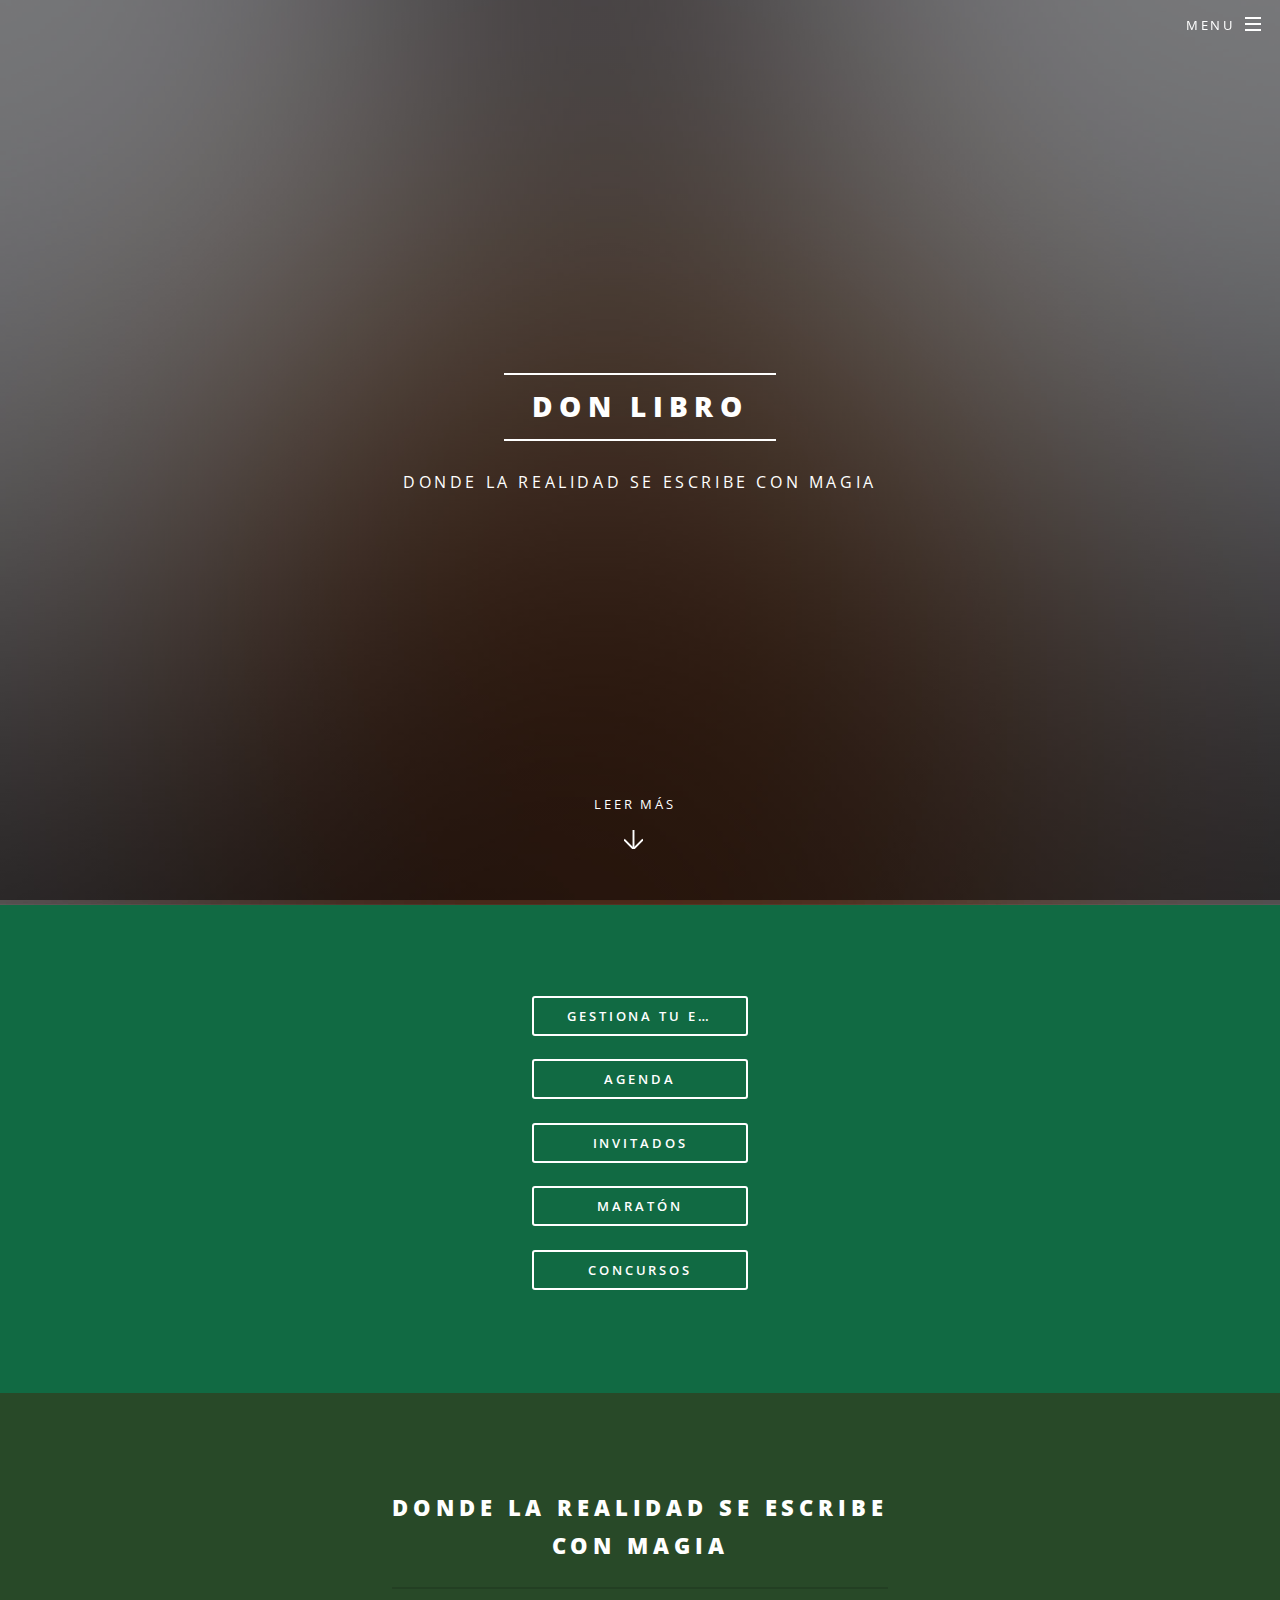
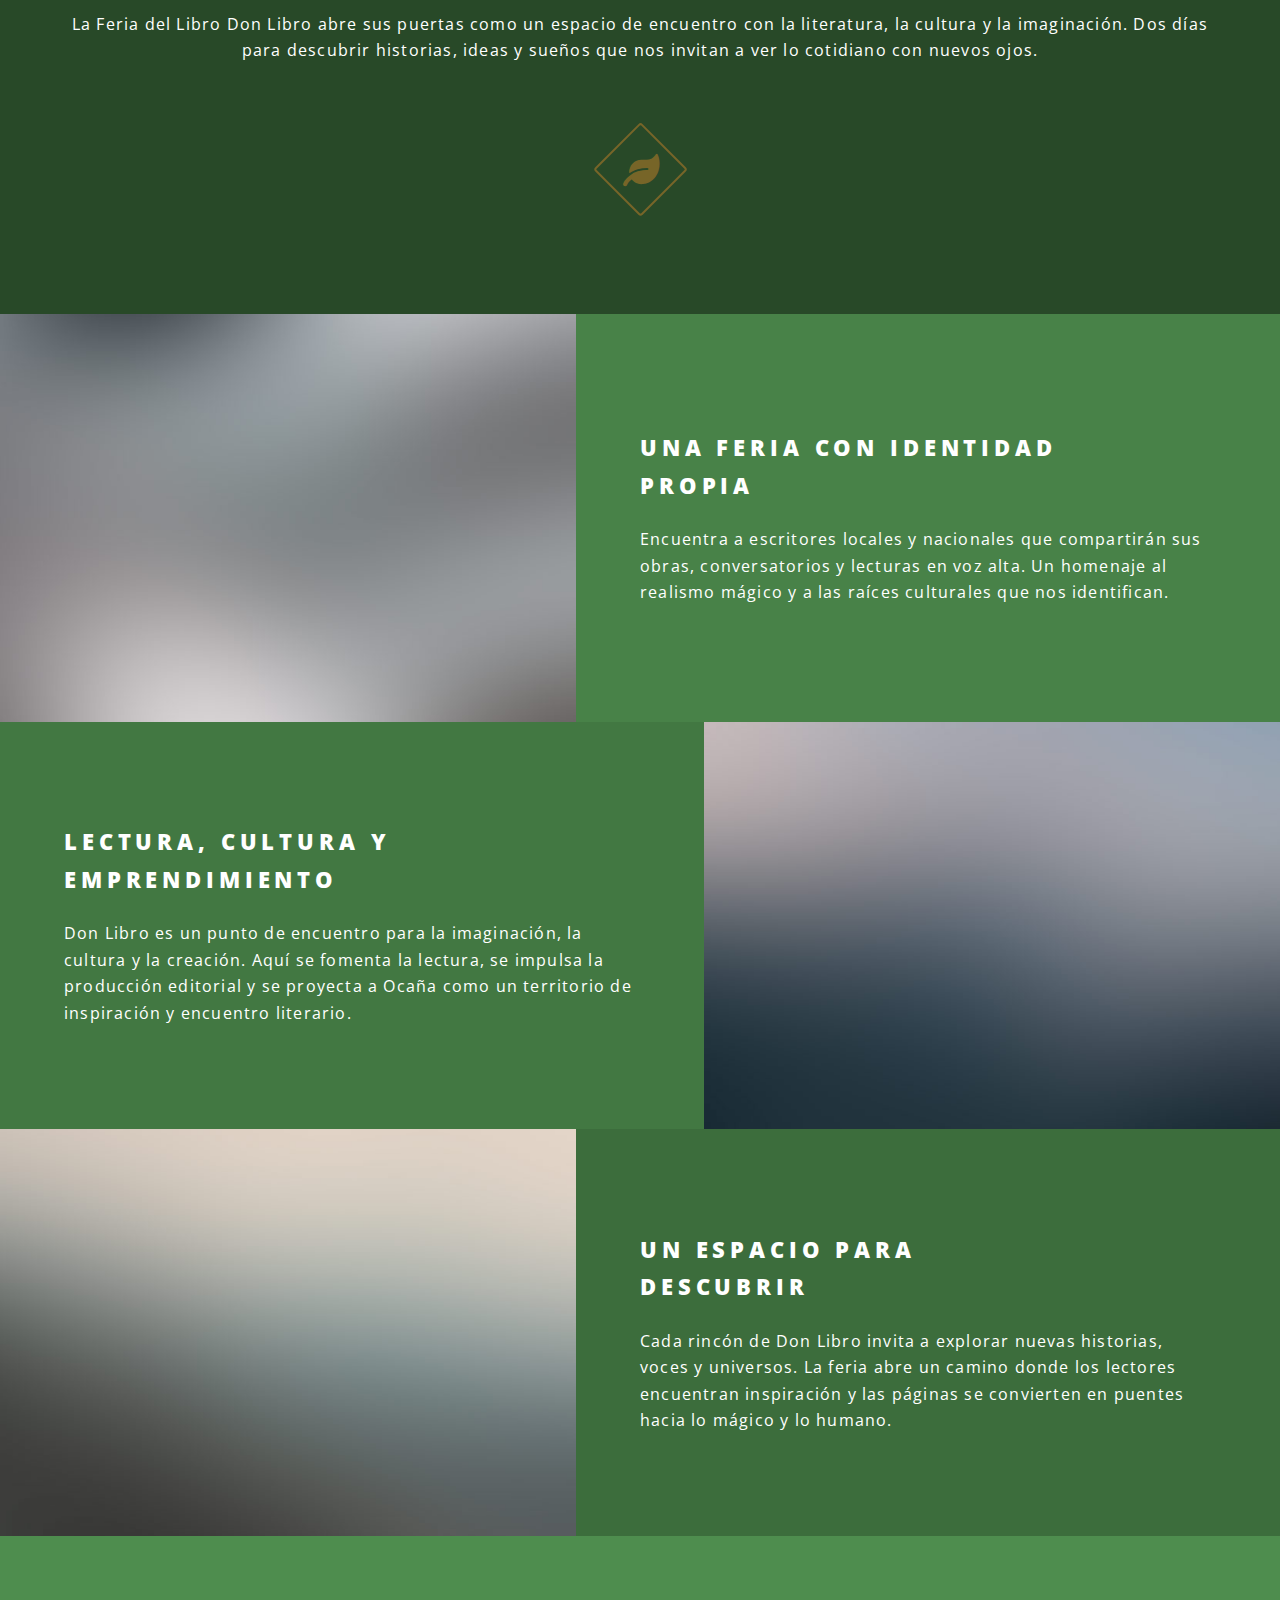
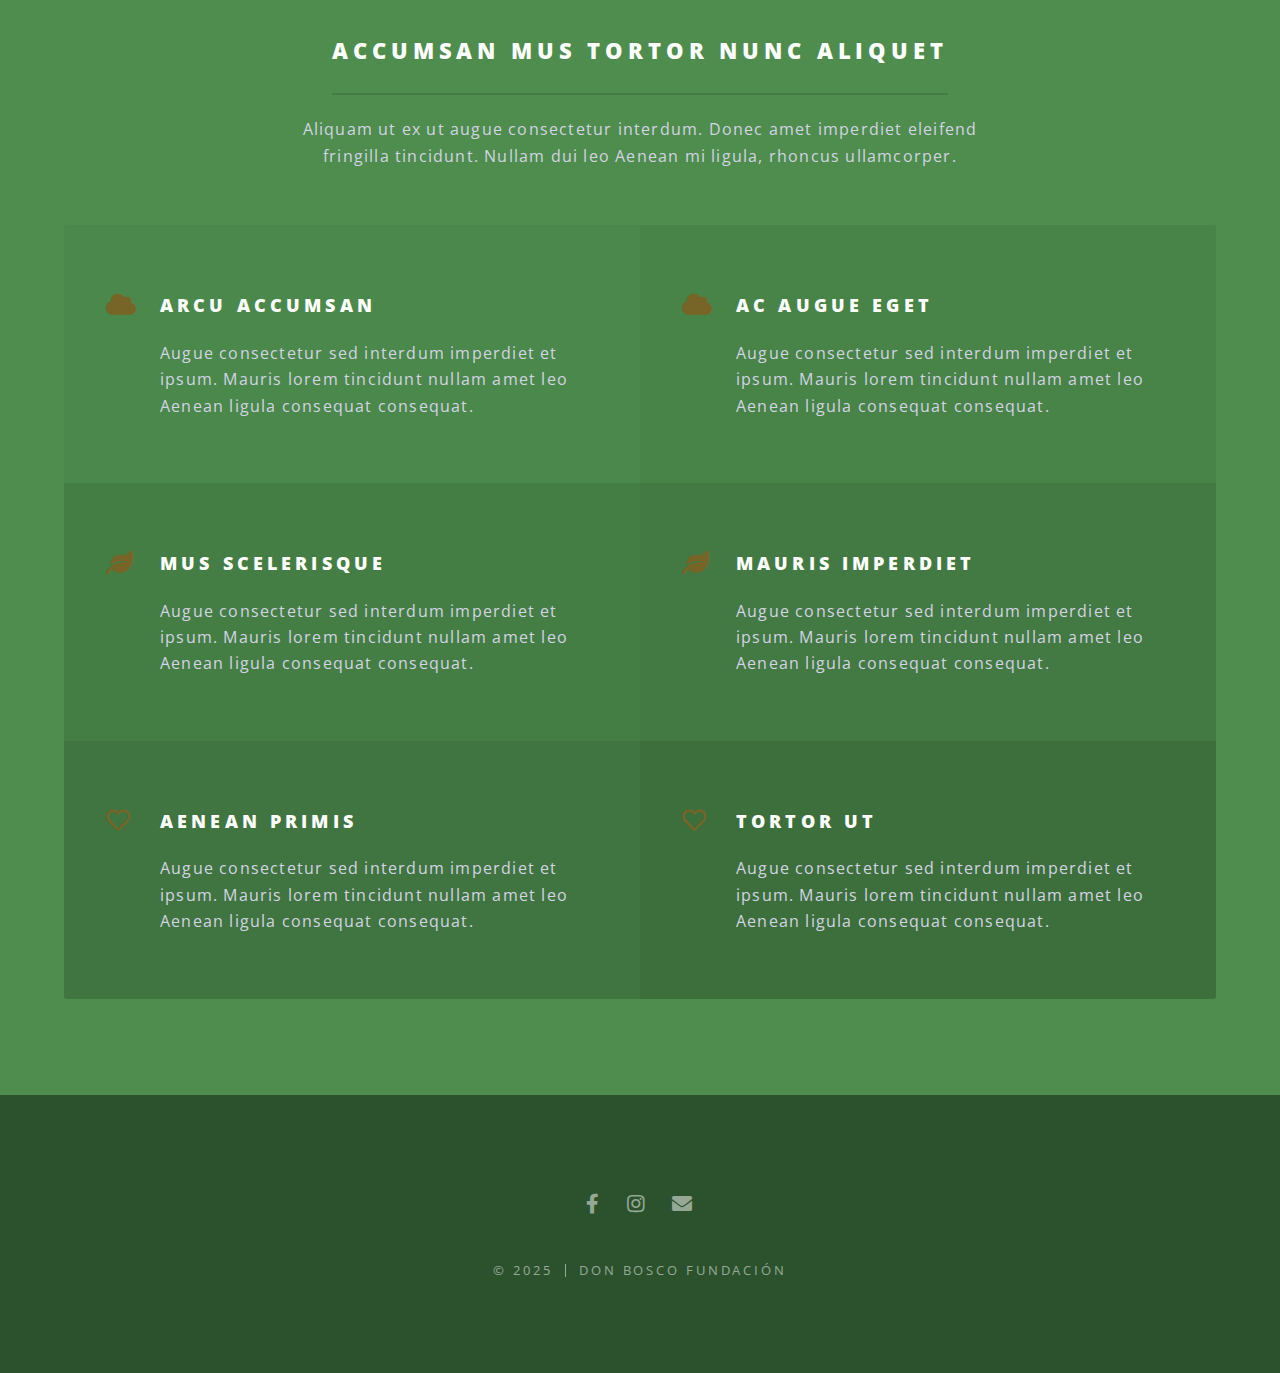
<file: index.html>
<!DOCTYPE HTML>
<html>
	<head>
		<title>Don Libro</title>
		<link href="images/icon.png" rel="icon">
		<meta charset="utf-8" />
		<meta name="viewport" content="width=device-width, initial-scale=1, user-scalable=no" />
		<link rel="stylesheet" href="assets/css/main.css" />
		<link rel="stylesheet" href="https://use.fontawesome.com/releases/v5.12.1/css/all.css" crossorigin="anonymous">
		<noscript><link rel="stylesheet" href="assets/css/noscript.css" /></noscript>
	</head>
	<body class="landing is-preload">

		<!-- Page Wrapper -->
			<div id="page-wrapper">

				<!-- Header -->
					<header id="header" class="alt">
						<h1><a href="index.html">Don Libro</a></h1>
						<nav id="nav">
							<ul>
								<li class="special">
									<a href="#menu" class="menuToggle"><span>Menu</span></a>
									<div id="menu">
										<ul>
											<li><a href="index.html">Inicio</a></li>
											<li><a href="generic.html">¿Quiénes somos?</a></li>
										</ul>
									</div>
								</li>
							</ul>
						</nav>
					</header>

				<!-- Banner -->
					<section id="banner">
						<div class="inner">
							<h2>Don Libro</h2>
							<p>Donde la realidad se escribe con magia <!--<a href="https://www.donboscocollege.edu.co/index.html">Don Bosco</a>.--></p>
							
						</div>
						<a href="#one" class="more scrolly">Leer más</a>
					</section>

					<section id="cta" class="wrapper style4">
						<div class="inner">
							
							<ul class="actions stacked">
								<li><a href="#" class="button fit">Gestiona tu entrada</a></li>
								<li><a href="#" class="button fit">Agenda</a></li>
								<li><a href="#" class="button fit">Invitados</a></li>
								<li><a href="#" class="button fit">Maratón</a></li>
								<li><a href="#" class="button fit">Concursos</a></li>
							</ul>
						</div>
					</section>

				<!-- One -->
					<section id="one" class="wrapper style1 special">
						<div class="inner">
							<header class="major">
								<h2>Donde la realidad se escribe <br />
								con magia</h2>
								<p style="color: white;">La Feria del Libro Don Libro abre sus puertas como un espacio de encuentro con la literatura, la cultura y la imaginación. Dos días para descubrir historias, ideas y sueños que nos invitan a ver lo cotidiano con nuevos ojos.</p>
							</header>
							<ul class="icons major">
								<li><span class="icon solid fa-leaf major style1"><span class="label"></span></span></li>
								
							</ul>
						</div>
					</section>

				<!-- Two -->
					<section id="two" class="wrapper alt style2">
						<section class="spotlight">
							<div class="image"><img src="images/pic01.jpg" alt="" /></div><div class="content">
								<h2>Una feria con identidad <br />
								propia</h2>
								<p>Encuentra a escritores locales y nacionales que compartirán sus obras, conversatorios y lecturas en voz alta. Un homenaje al realismo mágico y a las raíces culturales que nos identifican.</p>
							</div>
						</section>
						<section class="spotlight">
							<div class="image"><img src="images/pic02.jpg" alt="" /></div><div class="content">
								<h2>Lectura, cultura y<br />
								emprendimiento</h2>
								<p>Don Libro es un punto de encuentro para la imaginación, la cultura y la creación. Aquí se fomenta la lectura, se impulsa la producción editorial y se proyecta a Ocaña como un territorio de inspiración y encuentro literario.</p>
							</div>
						</section>
						<section class="spotlight">
							<div class="image"><img src="images/pic03.jpg" alt="" /></div><div class="content">
								<h2>Un espacio para <br />
								descubrir</h2>
								<p>Cada rincón de Don Libro invita a explorar nuevas historias, voces y universos. La feria abre un camino donde los lectores encuentran inspiración y las páginas se convierten en puentes hacia lo mágico y lo humano.</p>
							</div>
						</section>
					</section>

				<!-- Three -->
					<section id="three" class="wrapper style3 special">
						<div class="inner">
							<header class="major">
								<h2>Accumsan mus tortor nunc aliquet</h2>
								<p>Aliquam ut ex ut augue consectetur interdum. Donec amet imperdiet eleifend<br />
								fringilla tincidunt. Nullam dui leo Aenean mi ligula, rhoncus ullamcorper.</p>
							</header>
							<ul class="features">
								<li class="icon solid fa-cloud">
									<h3>Arcu accumsan</h3>
									<p>Augue consectetur sed interdum imperdiet et ipsum. Mauris lorem tincidunt nullam amet leo Aenean ligula consequat consequat.</p>
								</li>
								<li class="icon solid fa-cloud">
									<h3>Ac Augue Eget</h3>
									<p>Augue consectetur sed interdum imperdiet et ipsum. Mauris lorem tincidunt nullam amet leo Aenean ligula consequat consequat.</p>
								</li>
								<li class="icon solid fa-leaf">
									<h3>Mus Scelerisque</h3>
									<p>Augue consectetur sed interdum imperdiet et ipsum. Mauris lorem tincidunt nullam amet leo Aenean ligula consequat consequat.</p>
								</li>
								<li class="icon solid fa-leaf">
									<h3>Mauris Imperdiet</h3>
									<p>Augue consectetur sed interdum imperdiet et ipsum. Mauris lorem tincidunt nullam amet leo Aenean ligula consequat consequat.</p>
								</li>
								<li class="icon fa-heart">
									<h3>Aenean Primis</h3>
									<p>Augue consectetur sed interdum imperdiet et ipsum. Mauris lorem tincidunt nullam amet leo Aenean ligula consequat consequat.</p>
								</li>
								<li class="icon fa-heart">
									<h3>Tortor Ut</h3>
									<p>Augue consectetur sed interdum imperdiet et ipsum. Mauris lorem tincidunt nullam amet leo Aenean ligula consequat consequat.</p>
								</li>
							</ul>
						</div>
					</section>


				<!-- Footer -->
					<footer id="footer">
						<ul class="icons">
							<li><a href="#" class="icon brands fa-facebook-f"><span class="label">Facebook</span></a></li>
							<li><a href="#" class="icon brands fa-instagram"><span class="label">Instagram</span></a></li>
							<li><a href="#" class="icon solid fa-envelope"><span class="label">Email</span></a></li>
						</ul>
						<ul class="copyright">
							<li>&copy; 2025</li><li>Don Bosco fundación</li>
						</ul>
					</footer>

			</div>

		<!-- Scripts -->
			<script src="assets/js/jquery.min.js"></script>
			<script src="assets/js/jquery.scrollex.min.js"></script>
			<script src="assets/js/jquery.scrolly.min.js"></script>
			<script src="assets/js/browser.min.js"></script>
			<script src="assets/js/breakpoints.min.js"></script>
			<script src="assets/js/util.js"></script>
			<script src="assets/js/main.js"></script>

	</body>
</html>
</file>
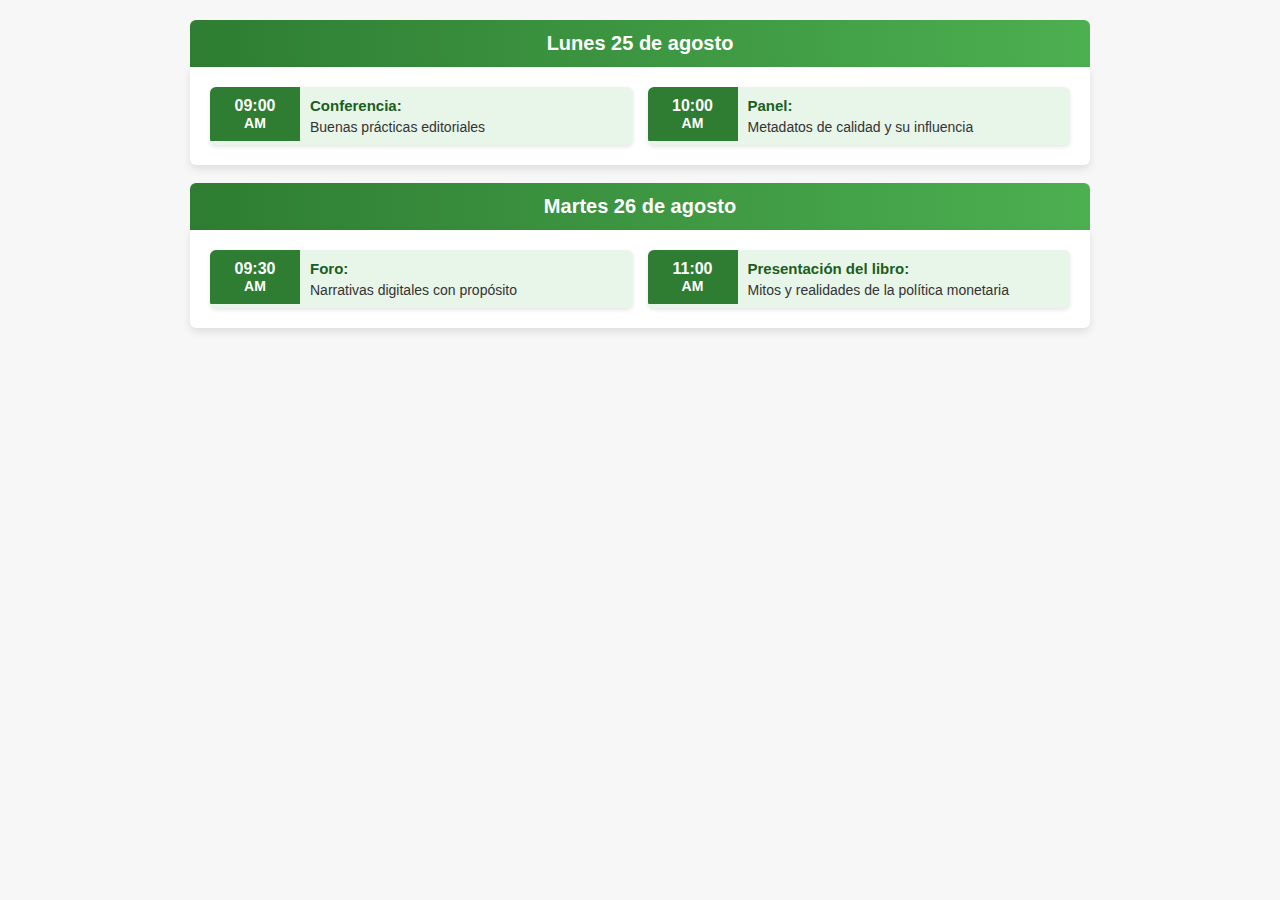
<file: elem.html>
<!DOCTYPE html>
<html lang="es">
<head>
  <meta charset="UTF-8">
  <meta name="viewport" content="width=device-width, initial-scale=1.0">
  <title>Agenda Verde</title>
  <style>
    body {
      font-family: Arial, sans-serif;
      background: #f7f7f7;
      margin: 0;
      padding: 20px;
    }
    .agenda {
      max-width: 900px;
      margin: auto;
    }
    .agenda-header {
      background: linear-gradient(to right, #2e7d32, #4caf50);
      color: #fff;
      padding: 12px;
      font-size: 20px;
      font-weight: bold;
      text-align: center;
      border-radius: 6px 6px 0 0;
    }
    .agenda-grid {
      display: grid;
      grid-template-columns: 1fr 1fr;
      gap: 15px;
      background: #fff;
      padding: 20px;
      border-radius: 0 0 6px 6px;
      box-shadow: 0 4px 8px rgba(0,0,0,0.1);
    }
    .evento {
      display: flex;
      align-items: flex-start;
      background: #e8f5e9;
      border-radius: 6px;
      overflow: hidden;
      box-shadow: 0 2px 4px rgba(0,0,0,0.1);
    }
    .hora {
      background: #2e7d32;
      color: #fff;
      text-align: center;
      padding: 10px;
      min-width: 70px;
      font-weight: bold;
      display: flex;
      flex-direction: column;
      justify-content: center;
    }
    .hora span {
      font-size: 14px;
    }
    .detalle {
      padding: 10px;
      font-size: 14px;
      color: #333;
    }
    .detalle strong {
      display: block;
      font-size: 15px;
      margin-bottom: 5px;
      color: #1b5e20;
    }
    @media (max-width: 768px) {
      .agenda-grid {
        grid-template-columns: 1fr;
      }
    }
  </style>
</head>
<body>

<div class="agenda">
  <div class="agenda-header">Lunes 25 de agosto</div>
  <div class="agenda-grid">
    <div class="evento">
      <div class="hora">09:00<br><span>AM</span></div>
      <div class="detalle">
        <strong>Conferencia:</strong> Buenas prácticas editoriales
      </div>
    </div>
    <div class="evento">
      <div class="hora">10:00<br><span>AM</span></div>
      <div class="detalle">
        <strong>Panel:</strong> Metadatos de calidad y su influencia
      </div>
    </div>
  </div>
</div>

<br>

<div class="agenda">
  <div class="agenda-header">Martes 26 de agosto</div>
  <div class="agenda-grid">
    <div class="evento">
      <div class="hora">09:30<br><span>AM</span></div>
      <div class="detalle">
        <strong>Foro:</strong> Narrativas digitales con propósito
      </div>
    </div>
    <div class="evento">
      <div class="hora">11:00<br><span>AM</span></div>
      <div class="detalle">
        <strong>Presentación del libro:</strong> Mitos y realidades de la política monetaria
      </div>
    </div>
  </div>
</div>

</body>
</html>
</file>
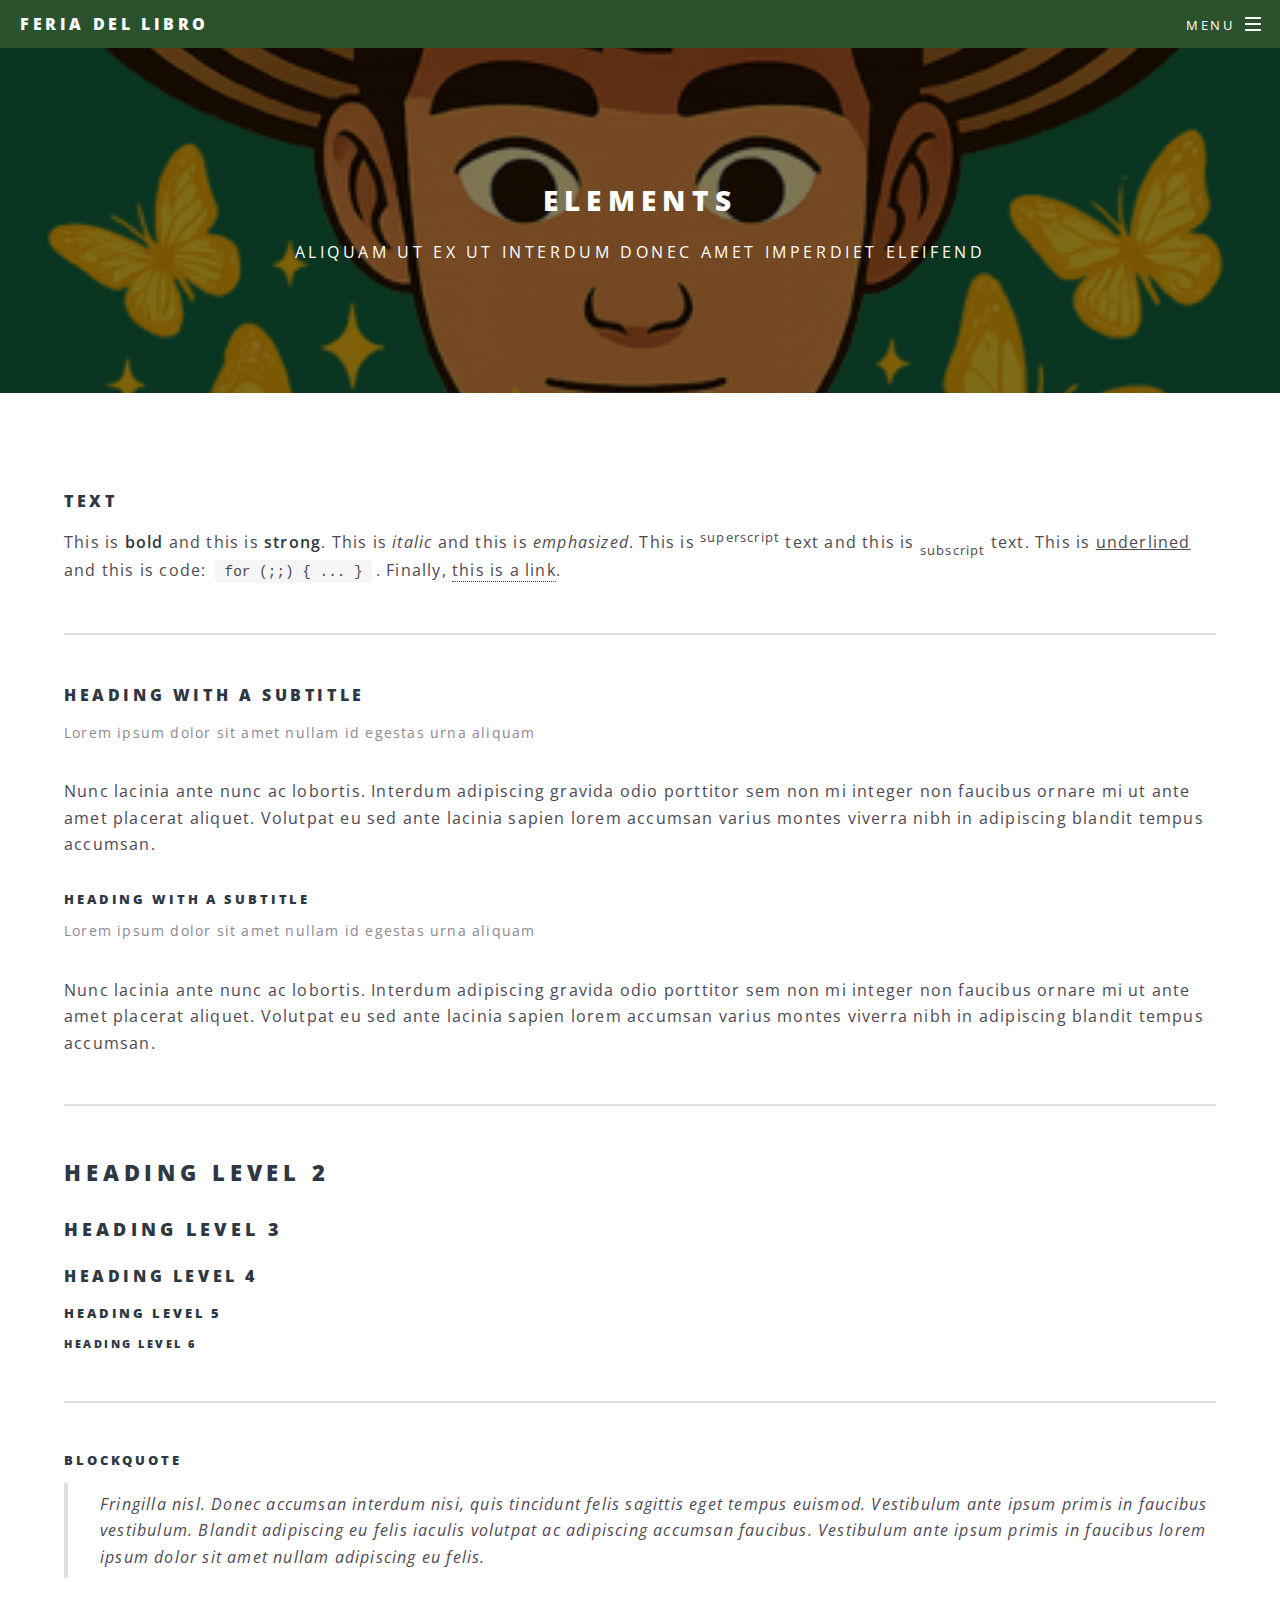
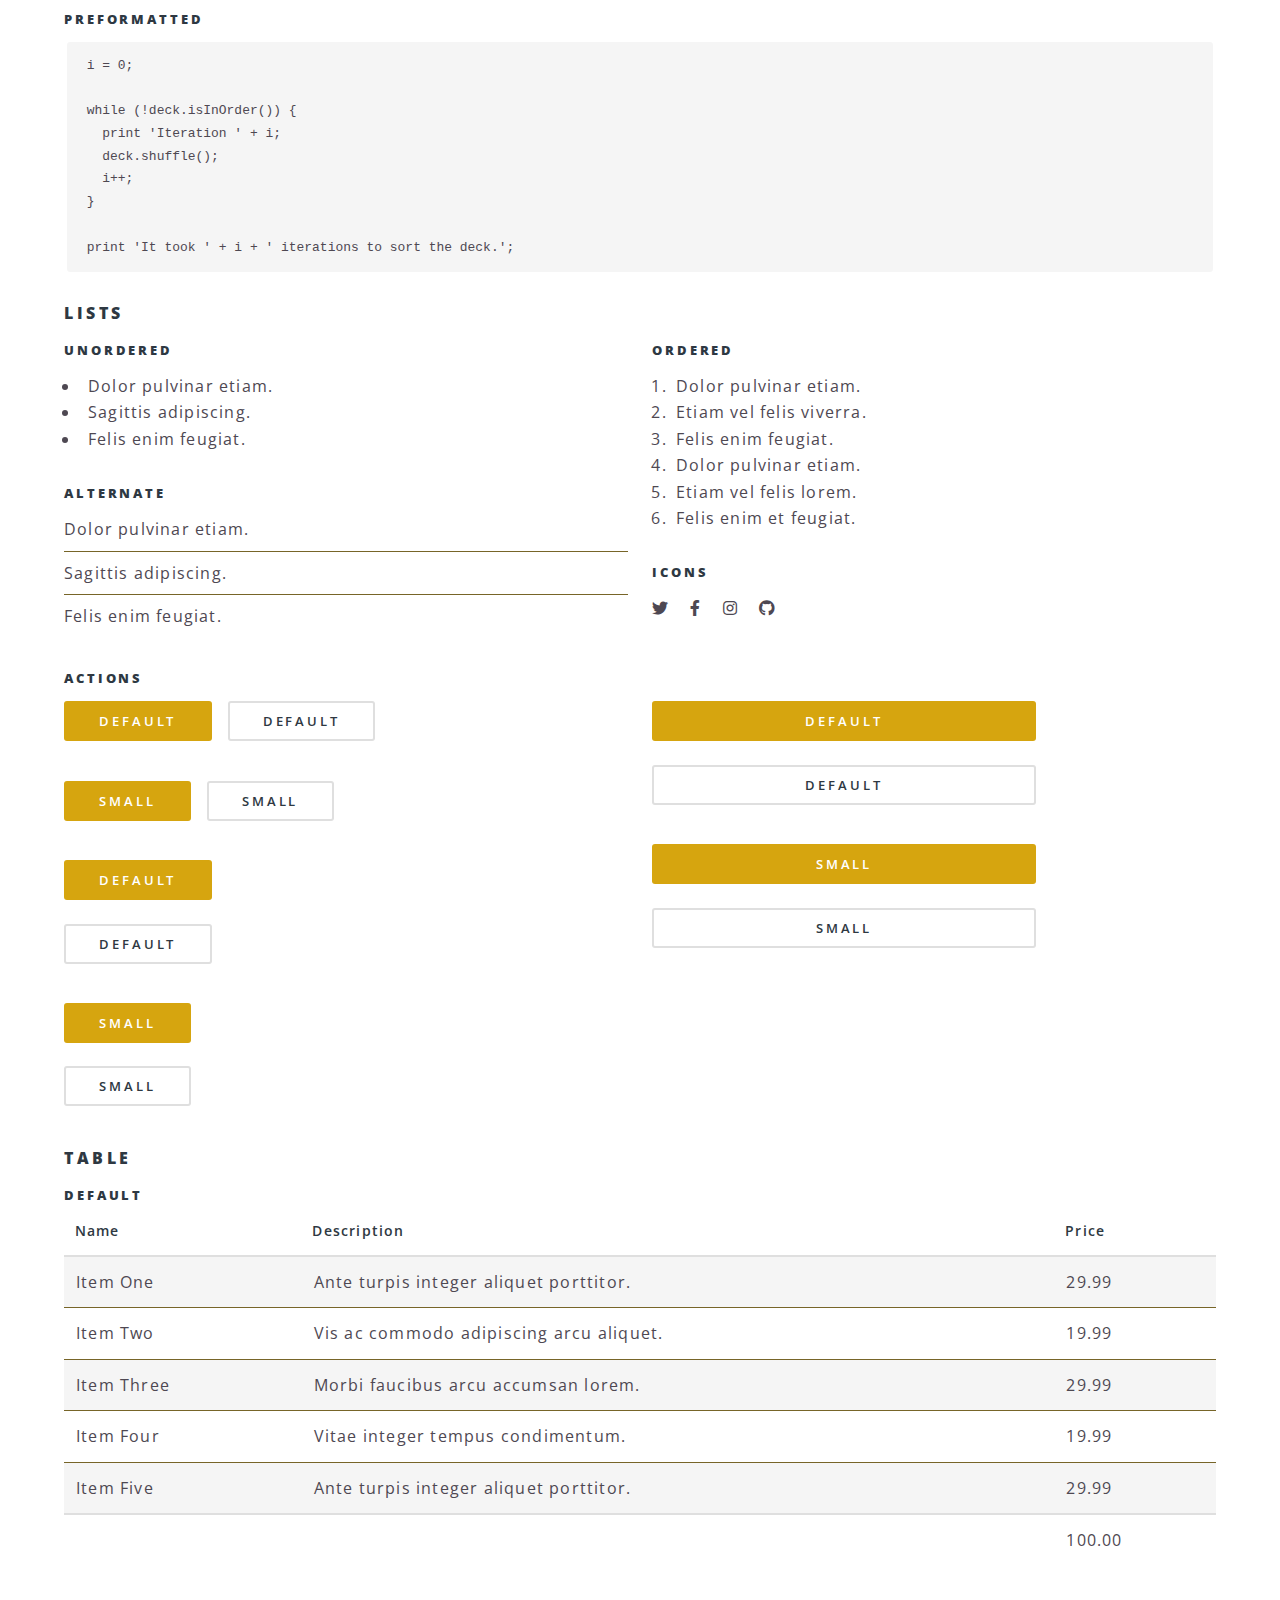
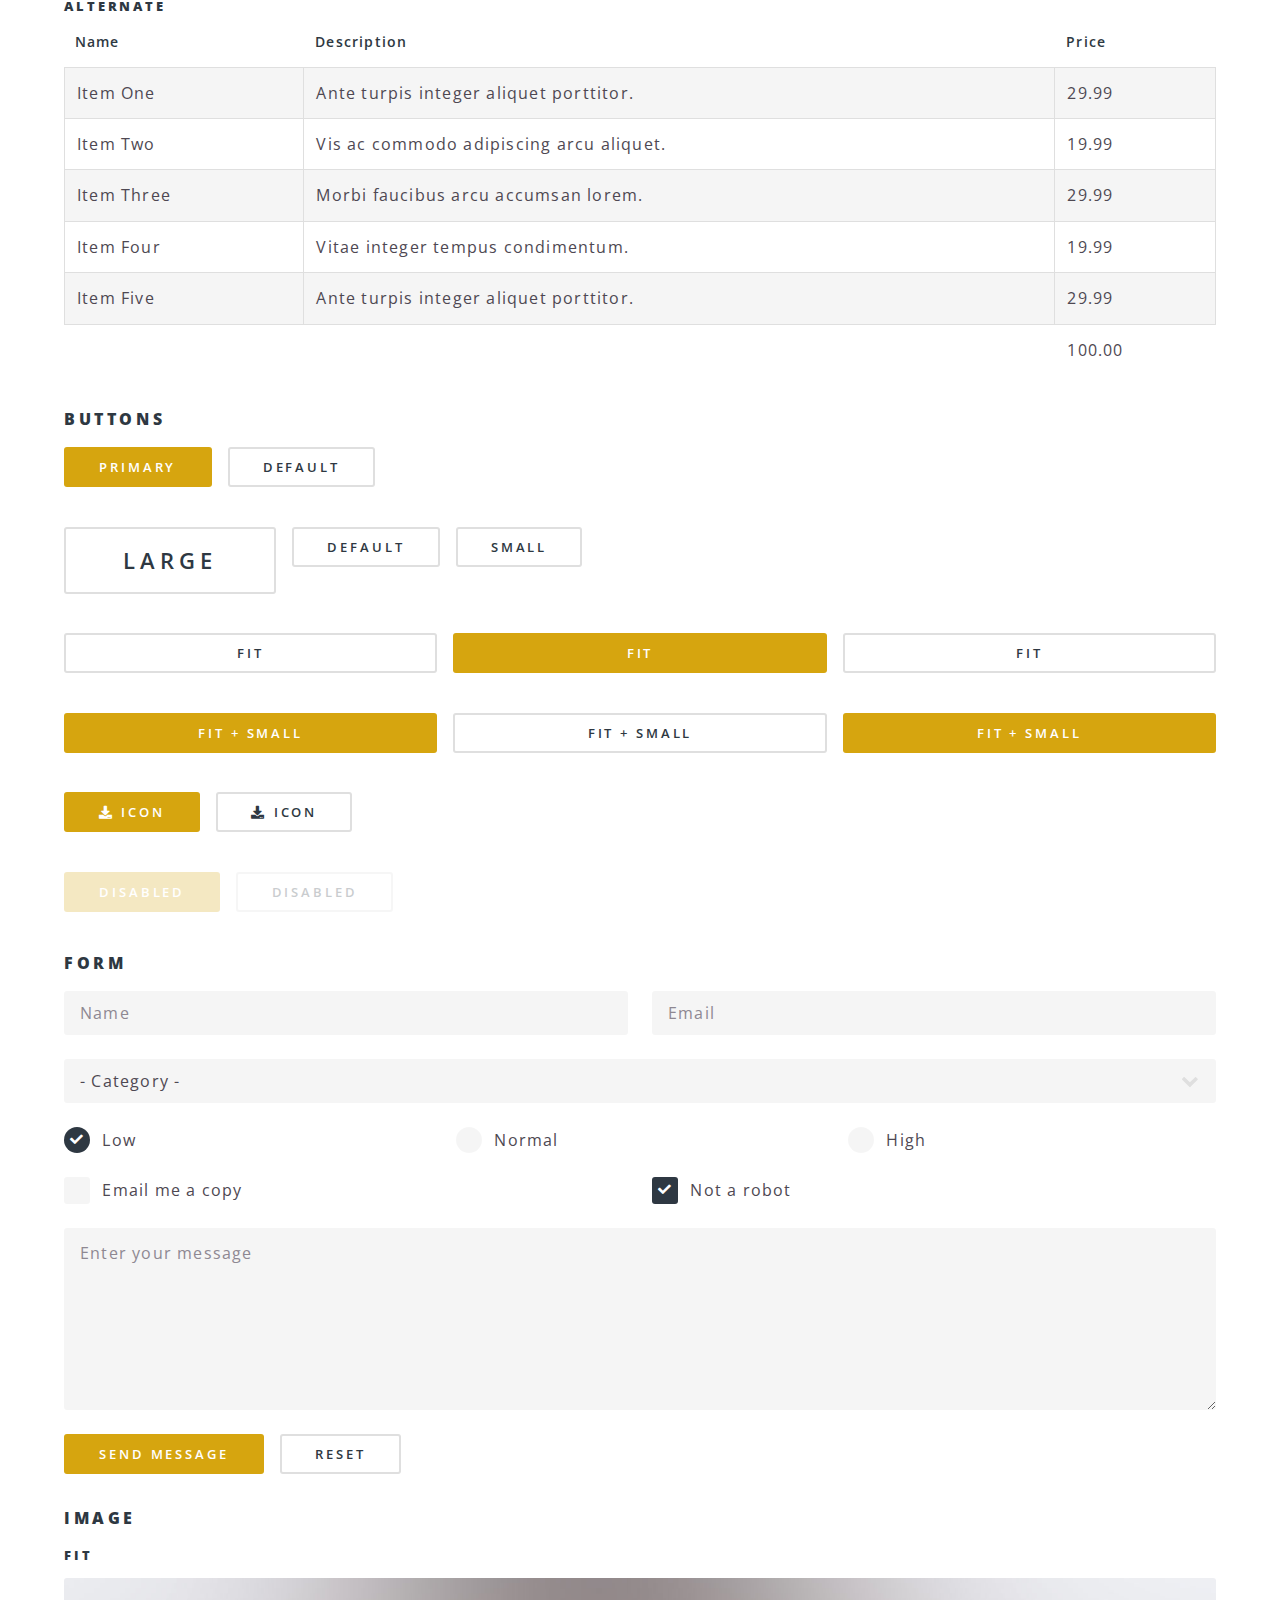
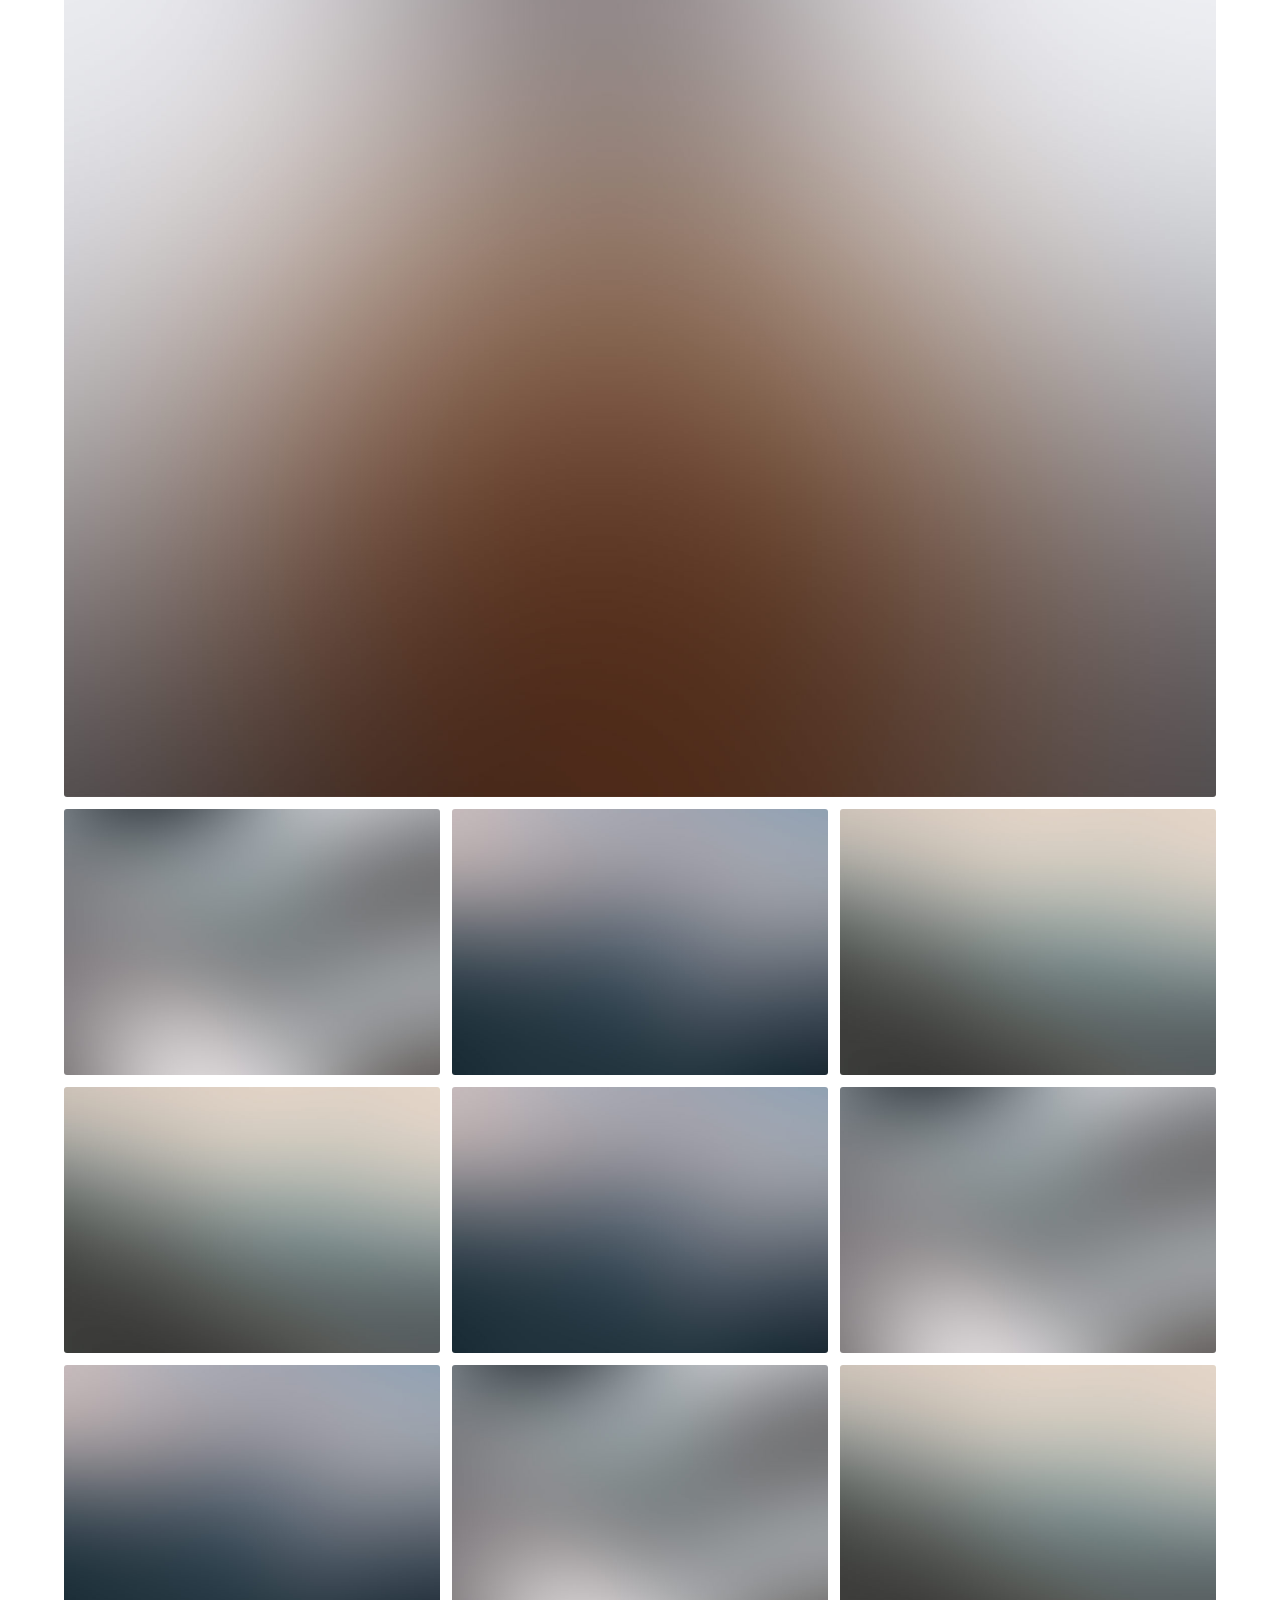
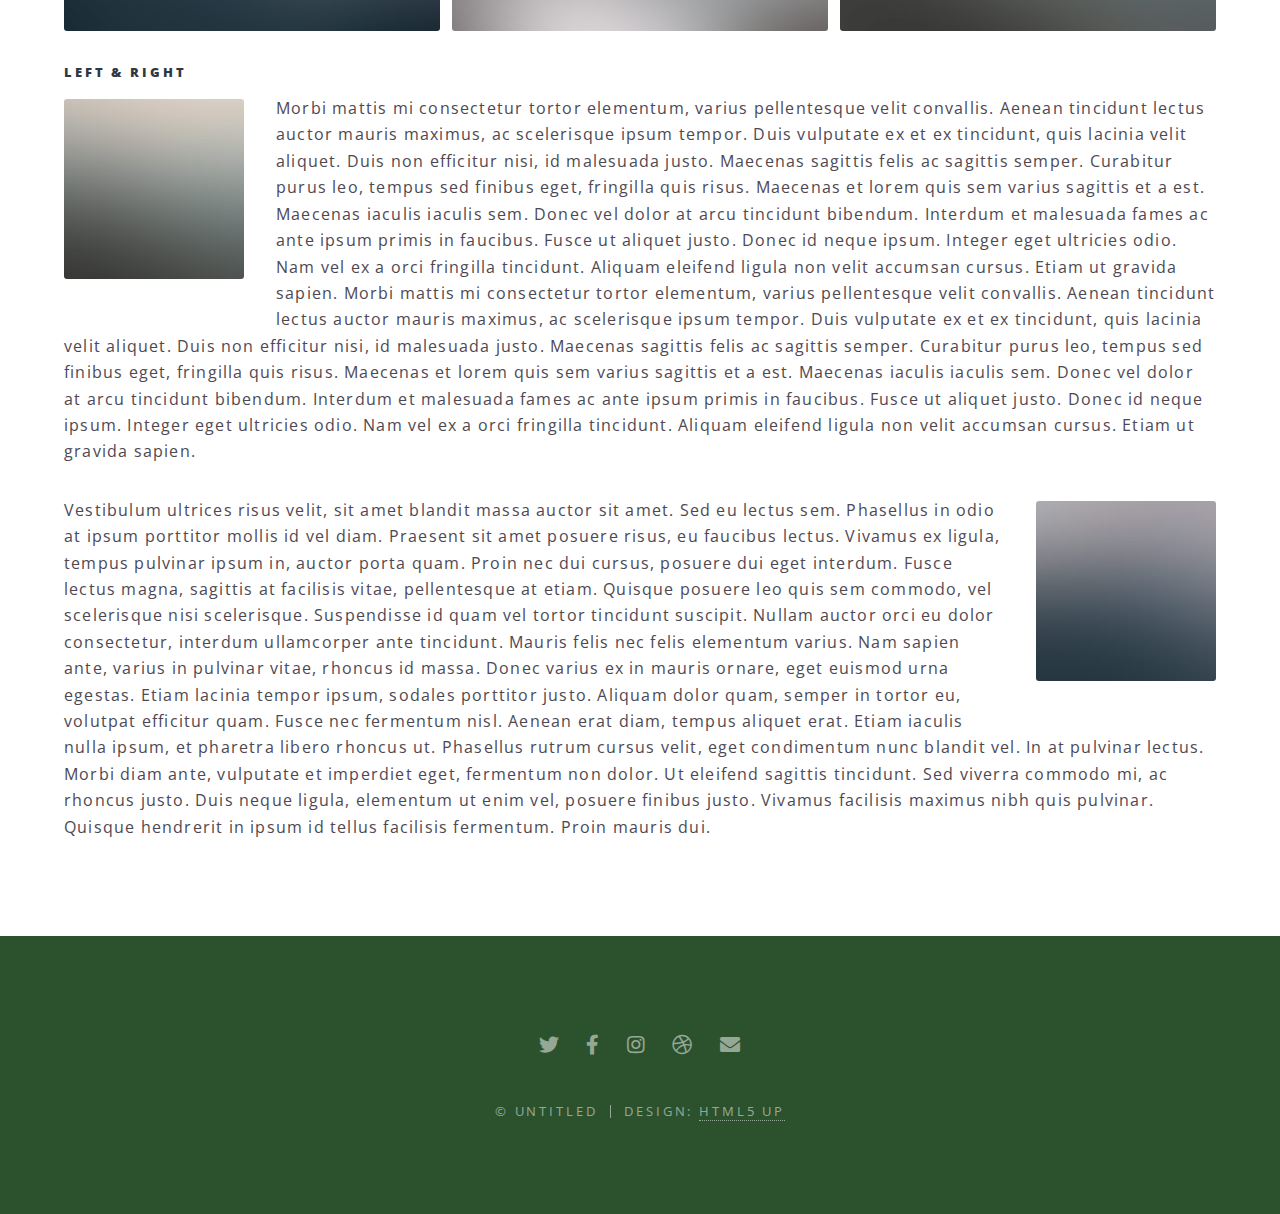
<file: elements.html>
<!DOCTYPE HTML>
<html>
	<head>
		<title>elementos</title>
		<meta charset="utf-8" />
		<meta name="viewport" content="width=device-width, initial-scale=1, user-scalable=no" />
		<link rel="stylesheet" href="assets/css/main.css" />
		<noscript><link rel="stylesheet" href="assets/css/noscript.css" /></noscript>
	</head>
	<body class="is-preload">

		<!-- Page Wrapper -->
			<div id="page-wrapper">

				<!-- Header -->
					<header id="header">
						<h1><a href="index.html">feria del libro</a></h1>
						<nav id="nav">
							<ul>
								<li class="special">
									<a href="#menu" class="menuToggle"><span>Menu</span></a>
									<div id="menu">
										<ul>
											<li><a href="index.html">Inicio</a></li>
											<li><a href="generic.html">¿Quiénes somos?</a></li>
										</ul>
									</div>
								</li>
							</ul>
						</nav>
					</header>

				<!-- Main -->
					<article id="main">
						<header>
							<h2>Elements</h2>
							<p>Aliquam ut ex ut interdum donec amet imperdiet eleifend</p>
						</header>
						<section class="wrapper style5">
							<div class="inner">

								<section>
									<h4>Text</h4>
									<p>This is <b>bold</b> and this is <strong>strong</strong>. This is <i>italic</i> and this is <em>emphasized</em>.
									This is <sup>superscript</sup> text and this is <sub>subscript</sub> text.
									This is <u>underlined</u> and this is code: <code>for (;;) { ... }</code>. Finally, <a href="#">this is a link</a>.</p>
									<hr />
									<header>
										<h4>Heading with a Subtitle</h4>
										<p>Lorem ipsum dolor sit amet nullam id egestas urna aliquam</p>
									</header>
									<p>Nunc lacinia ante nunc ac lobortis. Interdum adipiscing gravida odio porttitor sem non mi integer non faucibus ornare mi ut ante amet placerat aliquet. Volutpat eu sed ante lacinia sapien lorem accumsan varius montes viverra nibh in adipiscing blandit tempus accumsan.</p>
									<header>
										<h5>Heading with a Subtitle</h5>
										<p>Lorem ipsum dolor sit amet nullam id egestas urna aliquam</p>
									</header>
									<p>Nunc lacinia ante nunc ac lobortis. Interdum adipiscing gravida odio porttitor sem non mi integer non faucibus ornare mi ut ante amet placerat aliquet. Volutpat eu sed ante lacinia sapien lorem accumsan varius montes viverra nibh in adipiscing blandit tempus accumsan.</p>
									<hr />
									<h2>Heading Level 2</h2>
									<h3>Heading Level 3</h3>
									<h4>Heading Level 4</h4>
									<h5>Heading Level 5</h5>
									<h6>Heading Level 6</h6>
									<hr />
									<h5>Blockquote</h5>
									<blockquote>Fringilla nisl. Donec accumsan interdum nisi, quis tincidunt felis sagittis eget tempus euismod. Vestibulum ante ipsum primis in faucibus vestibulum. Blandit adipiscing eu felis iaculis volutpat ac adipiscing accumsan faucibus. Vestibulum ante ipsum primis in faucibus lorem ipsum dolor sit amet nullam adipiscing eu felis.</blockquote>
									<h5>Preformatted</h5>
									<pre><code>i = 0;

while (!deck.isInOrder()) {
  print 'Iteration ' + i;
  deck.shuffle();
  i++;
}

print 'It took ' + i + ' iterations to sort the deck.';</code></pre>
								</section>

								<section>
									<h4>Lists</h4>
									<div class="row">
										<div class="col-6 col-12-medium">
											<h5>Unordered</h5>
											<ul>
												<li>Dolor pulvinar etiam.</li>
												<li>Sagittis adipiscing.</li>
												<li>Felis enim feugiat.</li>
											</ul>
											<h5>Alternate</h5>
											<ul class="alt">
												<li>Dolor pulvinar etiam.</li>
												<li>Sagittis adipiscing.</li>
												<li>Felis enim feugiat.</li>
											</ul>
										</div>
										<div class="col-6 col-12-medium">
											<h5>Ordered</h5>
											<ol>
												<li>Dolor pulvinar etiam.</li>
												<li>Etiam vel felis viverra.</li>
												<li>Felis enim feugiat.</li>
												<li>Dolor pulvinar etiam.</li>
												<li>Etiam vel felis lorem.</li>
												<li>Felis enim et feugiat.</li>
											</ol>
											<h5>Icons</h5>
											<ul class="icons">
												<li><a href="#" class="icon brands fa-twitter"><span class="label">Twitter</span></a></li>
												<li><a href="#" class="icon brands fa-facebook-f"><span class="label">Facebook</span></a></li>
												<li><a href="#" class="icon brands fa-instagram"><span class="label">Instagram</span></a></li>
												<li><a href="#" class="icon brands fa-github"><span class="label">Github</span></a></li>
											</ul>
										</div>
									</div>
									<h5>Actions</h5>
									<div class="row">
										<div class="col-6 col-12-medium">
											<ul class="actions">
												<li><a href="#" class="button primary">Default</a></li>
												<li><a href="#" class="button">Default</a></li>
											</ul>
											<ul class="actions small">
												<li><a href="#" class="button primary small">Small</a></li>
												<li><a href="#" class="button small">Small</a></li>
											</ul>
											<ul class="actions stacked">
												<li><a href="#" class="button primary">Default</a></li>
												<li><a href="#" class="button">Default</a></li>
											</ul>
											<ul class="actions stacked">
												<li><a href="#" class="button primary small">Small</a></li>
												<li><a href="#" class="button small">Small</a></li>
											</ul>
										</div>
										<div class="col-6 col-12-medium">
											<ul class="actions stacked">
												<li><a href="#" class="button primary fit">Default</a></li>
												<li><a href="#" class="button fit">Default</a></li>
											</ul>
											<ul class="actions stacked">
												<li><a href="#" class="button primary small fit">Small</a></li>
												<li><a href="#" class="button small fit">Small</a></li>
											</ul>
										</div>
									</div>
								</section>

								<section>
									<h4>Table</h4>
									<h5>Default</h5>
									<div class="table-wrapper">
										<table>
											<thead>
												<tr>
													<th>Name</th>
													<th>Description</th>
													<th>Price</th>
												</tr>
											</thead>
											<tbody>
												<tr>
													<td>Item One</td>
													<td>Ante turpis integer aliquet porttitor.</td>
													<td>29.99</td>
												</tr>
												<tr>
													<td>Item Two</td>
													<td>Vis ac commodo adipiscing arcu aliquet.</td>
													<td>19.99</td>
												</tr>
												<tr>
													<td>Item Three</td>
													<td> Morbi faucibus arcu accumsan lorem.</td>
													<td>29.99</td>
												</tr>
												<tr>
													<td>Item Four</td>
													<td>Vitae integer tempus condimentum.</td>
													<td>19.99</td>
												</tr>
												<tr>
													<td>Item Five</td>
													<td>Ante turpis integer aliquet porttitor.</td>
													<td>29.99</td>
												</tr>
											</tbody>
											<tfoot>
												<tr>
													<td colspan="2"></td>
													<td>100.00</td>
												</tr>
											</tfoot>
										</table>
									</div>

									<h5>Alternate</h5>
									<div class="table-wrapper">
										<table class="alt">
											<thead>
												<tr>
													<th>Name</th>
													<th>Description</th>
													<th>Price</th>
												</tr>
											</thead>
											<tbody>
												<tr>
													<td>Item One</td>
													<td>Ante turpis integer aliquet porttitor.</td>
													<td>29.99</td>
												</tr>
												<tr>
													<td>Item Two</td>
													<td>Vis ac commodo adipiscing arcu aliquet.</td>
													<td>19.99</td>
												</tr>
												<tr>
													<td>Item Three</td>
													<td> Morbi faucibus arcu accumsan lorem.</td>
													<td>29.99</td>
												</tr>
												<tr>
													<td>Item Four</td>
													<td>Vitae integer tempus condimentum.</td>
													<td>19.99</td>
												</tr>
												<tr>
													<td>Item Five</td>
													<td>Ante turpis integer aliquet porttitor.</td>
													<td>29.99</td>
												</tr>
											</tbody>
											<tfoot>
												<tr>
													<td colspan="2"></td>
													<td>100.00</td>
												</tr>
											</tfoot>
										</table>
									</div>
								</section>

								<section>
									<h4>Buttons</h4>
									<ul class="actions">
										<li><a href="#" class="button primary">Primary</a></li>
										<li><a href="#" class="button">Default</a></li>
									</ul>
									<ul class="actions">
										<li><a href="#" class="button large">Large</a></li>
										<li><a href="#" class="button">Default</a></li>
										<li><a href="#" class="button small">Small</a></li>
									</ul>
									<ul class="actions fit">
										<li><a href="#" class="button fit">Fit</a></li>
										<li><a href="#" class="button primary fit">Fit</a></li>
										<li><a href="#" class="button fit">Fit</a></li>
									</ul>
									<ul class="actions fit small">
										<li><a href="#" class="button primary fit small">Fit + Small</a></li>
										<li><a href="#" class="button fit small">Fit + Small</a></li>
										<li><a href="#" class="button primary fit small">Fit + Small</a></li>
									</ul>
									<ul class="actions">
										<li><a href="#" class="button primary icon solid fa-download">Icon</a></li>
										<li><a href="#" class="button icon solid fa-download">Icon</a></li>
									</ul>
									<ul class="actions">
										<li><span class="button primary disabled">Disabled</span></li>
										<li><span class="button disabled">Disabled</span></li>
									</ul>
								</section>

								<section>
									<h4>Form</h4>
									<form method="post" action="#">
										<div class="row gtr-uniform">
											<div class="col-6 col-12-xsmall">
												<input type="text" name="demo-name" id="demo-name" value="" placeholder="Name" />
											</div>
											<div class="col-6 col-12-xsmall">
												<input type="email" name="demo-email" id="demo-email" value="" placeholder="Email" />
											</div>
											<div class="col-12">
												<select name="demo-category" id="demo-category">
													<option value="">- Category -</option>
													<option value="1">Manufacturing</option>
													<option value="1">Shipping</option>
													<option value="1">Administration</option>
													<option value="1">Human Resources</option>
												</select>
											</div>
											<div class="col-4 col-12-small">
												<input type="radio" id="demo-priority-low" name="demo-priority" checked>
												<label for="demo-priority-low">Low</label>
											</div>
											<div class="col-4 col-12-small">
												<input type="radio" id="demo-priority-normal" name="demo-priority">
												<label for="demo-priority-normal">Normal</label>
											</div>
											<div class="col-4 col-12-small">
												<input type="radio" id="demo-priority-high" name="demo-priority">
												<label for="demo-priority-high">High</label>
											</div>
											<div class="col-6 col-12-small">
												<input type="checkbox" id="demo-copy" name="demo-copy">
												<label for="demo-copy">Email me a copy</label>
											</div>
											<div class="col-6 col-12-small">
												<input type="checkbox" id="demo-human" name="demo-human" checked>
												<label for="demo-human">Not a robot</label>
											</div>
											<div class="col-12">
												<textarea name="demo-message" id="demo-message" placeholder="Enter your message" rows="6"></textarea>
											</div>
											<div class="col-12">
												<ul class="actions">
													<li><input type="submit" value="Send Message" class="primary" /></li>
													<li><input type="reset" value="Reset" /></li>
												</ul>
											</div>
										</div>
									</form>
								</section>

								<section>
									<h4>Image</h4>
									<h5>Fit</h5>
									<div class="box alt">
										<div class="row gtr-50 gtr-uniform">
											<div class="col-12"><span class="image fit"><img src="images/banner.jpg" alt="" /></span></div>
											<div class="col-4"><span class="image fit"><img src="images/pic01.jpg" alt="" /></span></div>
											<div class="col-4"><span class="image fit"><img src="images/pic02.jpg" alt="" /></span></div>
											<div class="col-4"><span class="image fit"><img src="images/pic03.jpg" alt="" /></span></div>
											<div class="col-4"><span class="image fit"><img src="images/pic03.jpg" alt="" /></span></div>
											<div class="col-4"><span class="image fit"><img src="images/pic02.jpg" alt="" /></span></div>
											<div class="col-4"><span class="image fit"><img src="images/pic01.jpg" alt="" /></span></div>
											<div class="col-4"><span class="image fit"><img src="images/pic02.jpg" alt="" /></span></div>
											<div class="col-4"><span class="image fit"><img src="images/pic01.jpg" alt="" /></span></div>
											<div class="col-4"><span class="image fit"><img src="images/pic03.jpg" alt="" /></span></div>
										</div>
									</div>
									<h5>Left &amp; Right</h5>
									<p><span class="image left"><img src="images/pic04.jpg" alt="" /></span>Morbi mattis mi consectetur tortor elementum, varius pellentesque velit convallis. Aenean tincidunt lectus auctor mauris maximus, ac scelerisque ipsum tempor. Duis vulputate ex et ex tincidunt, quis lacinia velit aliquet. Duis non efficitur nisi, id malesuada justo. Maecenas sagittis felis ac sagittis semper. Curabitur purus leo, tempus sed finibus eget, fringilla quis risus. Maecenas et lorem quis sem varius sagittis et a est. Maecenas iaculis iaculis sem. Donec vel dolor at arcu tincidunt bibendum. Interdum et malesuada fames ac ante ipsum primis in faucibus. Fusce ut aliquet justo. Donec id neque ipsum. Integer eget ultricies odio. Nam vel ex a orci fringilla tincidunt. Aliquam eleifend ligula non velit accumsan cursus. Etiam ut gravida sapien. Morbi mattis mi consectetur tortor elementum, varius pellentesque velit convallis. Aenean tincidunt lectus auctor mauris maximus, ac scelerisque ipsum tempor. Duis vulputate ex et ex tincidunt, quis lacinia velit aliquet. Duis non efficitur nisi, id malesuada justo. Maecenas sagittis felis ac sagittis semper. Curabitur purus leo, tempus sed finibus eget, fringilla quis risus. Maecenas et lorem quis sem varius sagittis et a est. Maecenas iaculis iaculis sem. Donec vel dolor at arcu tincidunt bibendum. Interdum et malesuada fames ac ante ipsum primis in faucibus. Fusce ut aliquet justo. Donec id neque ipsum. Integer eget ultricies odio. Nam vel ex a orci fringilla tincidunt. Aliquam eleifend ligula non velit accumsan cursus. Etiam ut gravida sapien.</p>
									<p><span class="image right"><img src="images/pic05.jpg" alt="" /></span>Vestibulum ultrices risus velit, sit amet blandit massa auctor sit amet. Sed eu lectus sem. Phasellus in odio at ipsum porttitor mollis id vel diam. Praesent sit amet posuere risus, eu faucibus lectus. Vivamus ex ligula, tempus pulvinar ipsum in, auctor porta quam. Proin nec dui cursus, posuere dui eget interdum. Fusce lectus magna, sagittis at facilisis vitae, pellentesque at etiam. Quisque posuere leo quis sem commodo, vel scelerisque nisi scelerisque. Suspendisse id quam vel tortor tincidunt suscipit. Nullam auctor orci eu dolor consectetur, interdum ullamcorper ante tincidunt. Mauris felis nec felis elementum varius. Nam sapien ante, varius in pulvinar vitae, rhoncus id massa. Donec varius ex in mauris ornare, eget euismod urna egestas. Etiam lacinia tempor ipsum, sodales porttitor justo. Aliquam dolor quam, semper in tortor eu, volutpat efficitur quam. Fusce nec fermentum nisl. Aenean erat diam, tempus aliquet erat. Etiam iaculis nulla ipsum, et pharetra libero rhoncus ut. Phasellus rutrum cursus velit, eget condimentum nunc blandit vel. In at pulvinar lectus. Morbi diam ante, vulputate et imperdiet eget, fermentum non dolor. Ut eleifend sagittis tincidunt. Sed viverra commodo mi, ac rhoncus justo. Duis neque ligula, elementum ut enim vel, posuere finibus justo. Vivamus facilisis maximus nibh quis pulvinar. Quisque hendrerit in ipsum id tellus facilisis fermentum. Proin mauris dui.</p>
								</section>

							</div>
						</section>
					</article>

				<!-- Footer -->
					<footer id="footer">
						<ul class="icons">
							<li><a href="#" class="icon brands fa-twitter"><span class="label">Twitter</span></a></li>
							<li><a href="#" class="icon brands fa-facebook-f"><span class="label">Facebook</span></a></li>
							<li><a href="#" class="icon brands fa-instagram"><span class="label">Instagram</span></a></li>
							<li><a href="#" class="icon brands fa-dribbble"><span class="label">Dribbble</span></a></li>
							<li><a href="#" class="icon solid fa-envelope"><span class="label">Email</span></a></li>
						</ul>
						<ul class="copyright">
							<li>&copy; Untitled</li><li>Design: <a href="http://html5up.net">HTML5 UP</a></li>
						</ul>
					</footer>

			</div>

		<!-- Scripts -->
			<script src="assets/js/jquery.min.js"></script>
			<script src="assets/js/jquery.scrollex.min.js"></script>
			<script src="assets/js/jquery.scrolly.min.js"></script>
			<script src="assets/js/browser.min.js"></script>
			<script src="assets/js/breakpoints.min.js"></script>
			<script src="assets/js/util.js"></script>
			<script src="assets/js/main.js"></script>

	</body>
</html>
</file>
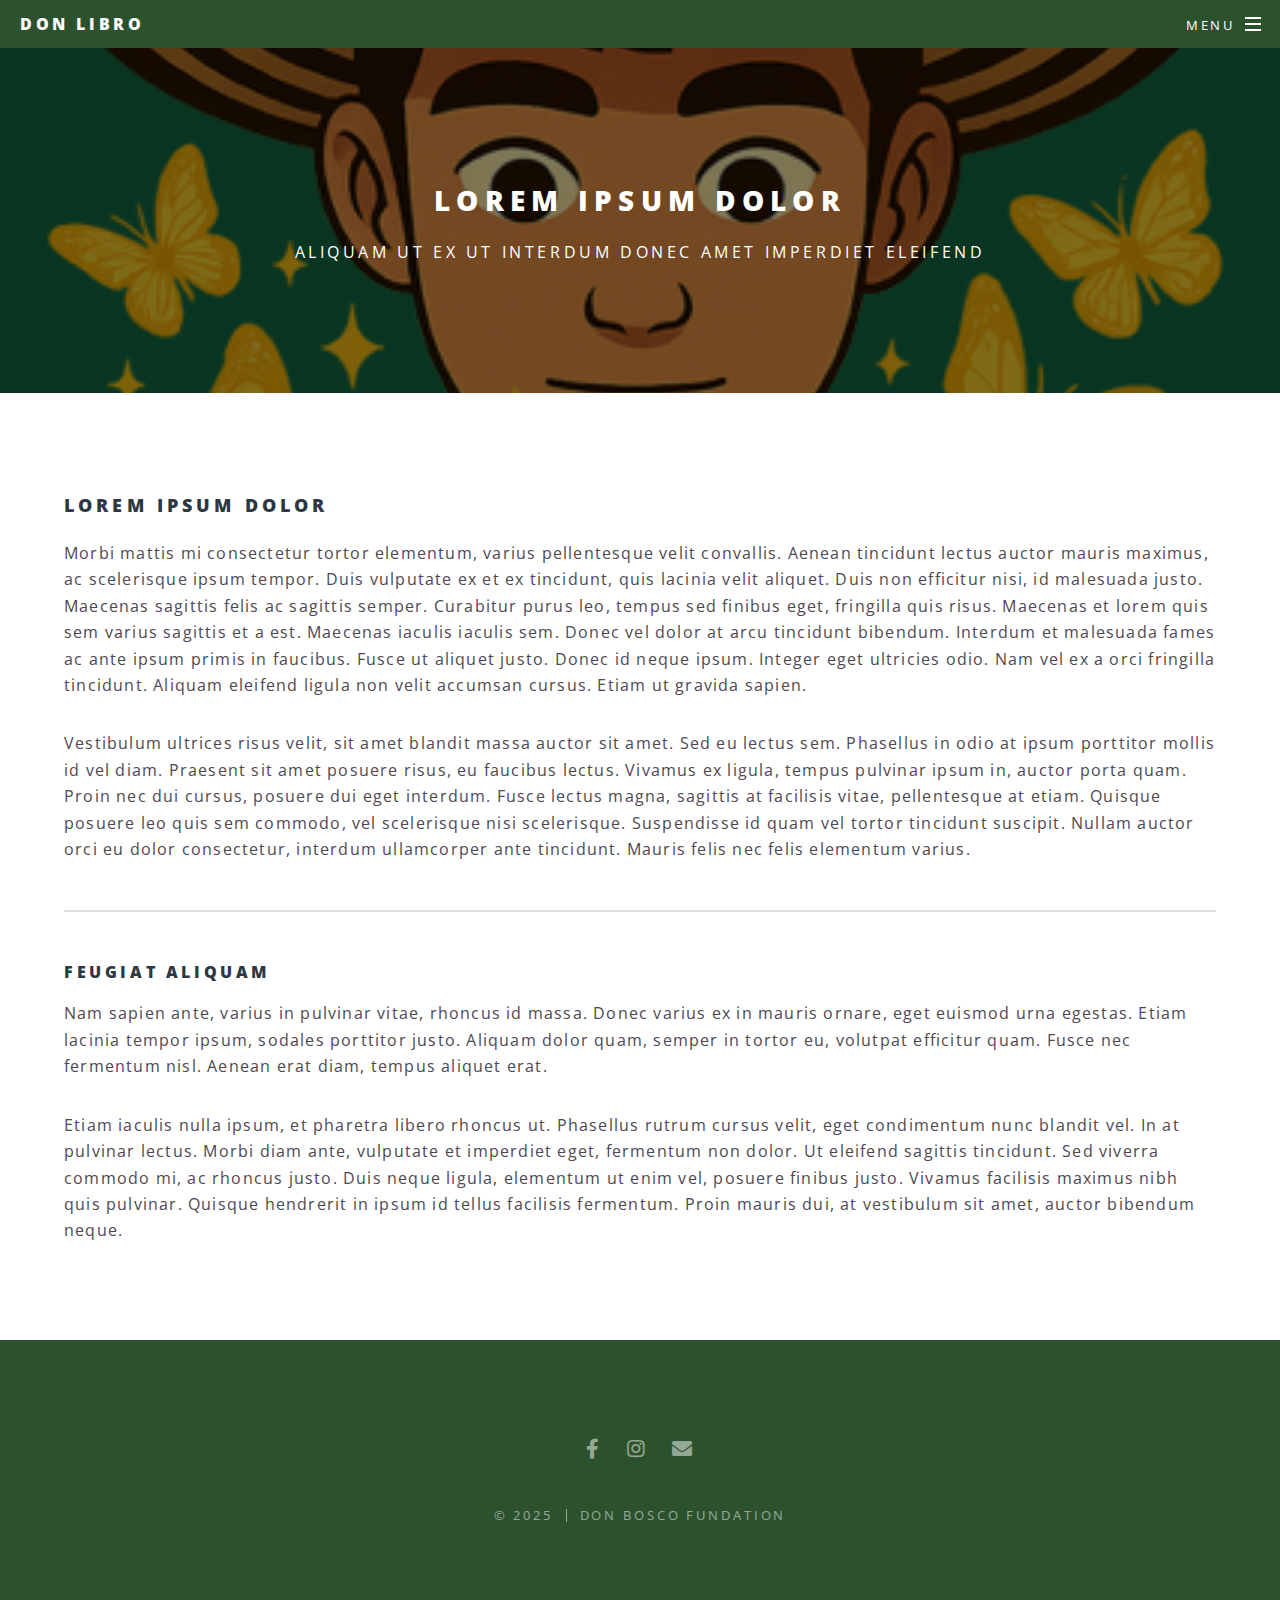
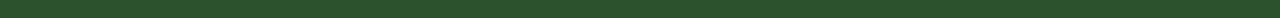
<file: generic.html>
<!DOCTYPE HTML>

<html>
	<head>
		<title>Nosotros</title>
		<link href="images/icon.png" rel="icon">
		<meta charset="utf-8" />
		<meta name="viewport" content="width=device-width, initial-scale=1, user-scalable=no" />
		<link rel="stylesheet" href="assets/css/main.css" />
		<noscript><link rel="stylesheet" href="assets/css/noscript.css" /></noscript>
	</head>
	<body class="is-preload">

		<!-- Page Wrapper -->
			<div id="page-wrapper">

				<!-- Header -->
					<header id="header">
						<h1><a href="index.html">Don Libro</a></h1>
						<nav id="nav">
							<ul>
								<li class="special">
									<a href="#menu" class="menuToggle"><span>Menu</span></a>
									<div id="menu">
										<ul>
											<li><a href="index.html">Inicio</a></li>
											<li><a href="generic.html">¿Quiénes somos?</a></li>
										</ul>
									</div>
								</li>
							</ul>
						</nav>
					</header>

				<!-- Main -->
					<article id="main">
						<header>
							<h2>Lorem ipsum dolor</h2>
							<p>Aliquam ut ex ut interdum donec amet imperdiet eleifend</p>
						</header>
						<section class="wrapper style5">
							<div class="inner">

								<h3>Lorem ipsum dolor</h3>
								<p>Morbi mattis mi consectetur tortor elementum, varius pellentesque velit convallis. Aenean tincidunt lectus auctor mauris maximus, ac scelerisque ipsum tempor. Duis vulputate ex et ex tincidunt, quis lacinia velit aliquet. Duis non efficitur nisi, id malesuada justo. Maecenas sagittis felis ac sagittis semper. Curabitur purus leo, tempus sed finibus eget, fringilla quis risus. Maecenas et lorem quis sem varius sagittis et a est. Maecenas iaculis iaculis sem. Donec vel dolor at arcu tincidunt bibendum. Interdum et malesuada fames ac ante ipsum primis in faucibus. Fusce ut aliquet justo. Donec id neque ipsum. Integer eget ultricies odio. Nam vel ex a orci fringilla tincidunt. Aliquam eleifend ligula non velit accumsan cursus. Etiam ut gravida sapien.</p>

								<p>Vestibulum ultrices risus velit, sit amet blandit massa auctor sit amet. Sed eu lectus sem. Phasellus in odio at ipsum porttitor mollis id vel diam. Praesent sit amet posuere risus, eu faucibus lectus. Vivamus ex ligula, tempus pulvinar ipsum in, auctor porta quam. Proin nec dui cursus, posuere dui eget interdum. Fusce lectus magna, sagittis at facilisis vitae, pellentesque at etiam. Quisque posuere leo quis sem commodo, vel scelerisque nisi scelerisque. Suspendisse id quam vel tortor tincidunt suscipit. Nullam auctor orci eu dolor consectetur, interdum ullamcorper ante tincidunt. Mauris felis nec felis elementum varius.</p>

								<hr />

								<h4>Feugiat aliquam</h4>
								<p>Nam sapien ante, varius in pulvinar vitae, rhoncus id massa. Donec varius ex in mauris ornare, eget euismod urna egestas. Etiam lacinia tempor ipsum, sodales porttitor justo. Aliquam dolor quam, semper in tortor eu, volutpat efficitur quam. Fusce nec fermentum nisl. Aenean erat diam, tempus aliquet erat.</p>

								<p>Etiam iaculis nulla ipsum, et pharetra libero rhoncus ut. Phasellus rutrum cursus velit, eget condimentum nunc blandit vel. In at pulvinar lectus. Morbi diam ante, vulputate et imperdiet eget, fermentum non dolor. Ut eleifend sagittis tincidunt. Sed viverra commodo mi, ac rhoncus justo. Duis neque ligula, elementum ut enim vel, posuere finibus justo. Vivamus facilisis maximus nibh quis pulvinar. Quisque hendrerit in ipsum id tellus facilisis fermentum. Proin mauris dui, at vestibulum sit amet, auctor bibendum neque.</p>

							</div>
						</section>
					</article>

				<!-- Footer -->
					<footer id="footer">
						<ul class="icons">
							<li><a href="#" class="icon brands fa-facebook-f"><span class="label">Facebook</span></a></li>
							<li><a href="#" class="icon brands fa-instagram"><span class="label">Instagram</span></a></li>
							<li><a href="#" class="icon solid fa-envelope"><span class="label">Email</span></a></li>
						</ul>
						<ul class="copyright">
							<li>&copy; 2025</li><li>Don Bosco Fundation</a></li>
						</ul>
					</footer>

			</div>

		<!-- Scripts -->
			<script src="assets/js/jquery.min.js"></script>
			<script src="assets/js/jquery.scrollex.min.js"></script>
			<script src="assets/js/jquery.scrolly.min.js"></script>
			<script src="assets/js/browser.min.js"></script>
			<script src="assets/js/breakpoints.min.js"></script>
			<script src="assets/js/util.js"></script>
			<script src="assets/js/main.js"></script>

	</body>
</html>
</file>
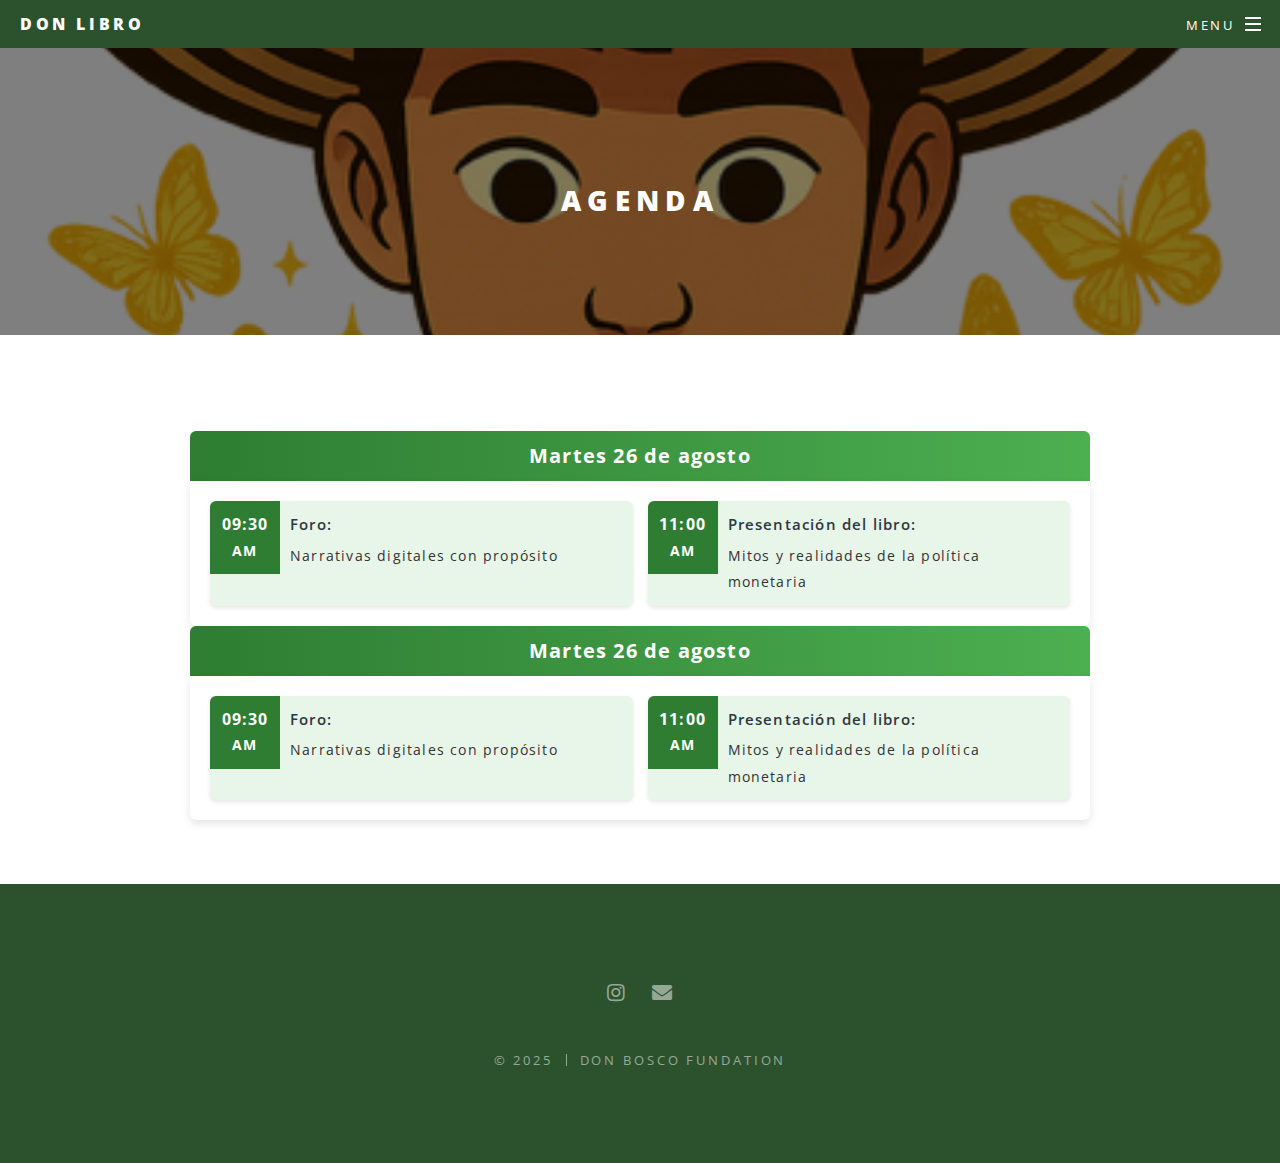
<file: rcs/agenda.html>
<!DOCTYPE HTML>

<html>
	<head>
		<title>Agenda</title>
		<link href="../images/icon.png" rel="icon">
		<meta charset="utf-8" />
		<meta name="viewport" content="width=device-width, initial-scale=1, user-scalable=no" />
		<link rel="stylesheet" href="../assets/css/main.css" />
		<noscript><link rel="stylesheet" href="../assets/css/noscript.css" /></noscript>
		<style>
			.agenda {
				max-width: 900px;
				margin: auto;
				}
				.agenda-header {
				background: linear-gradient(to right, #2e7d32, #4caf50);
				color: #fff;
				padding: 12px;
				font-size: 20px;
				font-weight: bold;
				text-align: center;
				border-radius: 6px 6px 0 0;
				}
				.agenda-grid {
				display: grid;
				grid-template-columns: 1fr 1fr;
				gap: 15px;
				background: #fff;
				padding: 20px;
				border-radius: 0 0 6px 6px;
				box-shadow: 0 4px 8px rgba(0,0,0,0.1);
				}
				.evento {
				display: flex;
				align-items: flex-start;
				background: #e8f5e9;
				border-radius: 6px;
				overflow: hidden;
				box-shadow: 0 2px 4px rgba(0,0,0,0.1);
				}
				.hora {
				background: #2e7d32;
				color: #fff;
				text-align: center;
				padding: 10px;
				min-width: 70px;
				font-weight: bold;
				display: flex;
				flex-direction: column;
				justify-content: center;
				}
				.hora span {
				font-size: 14px;
				}
				.detalle {
				padding: 10px;
				font-size: 14px;
				color: #333;
				}
				.detalle strong {
				display: block;
				font-size: 15px;
				margin-bottom: 5px;
				color: #1b5e20;
				}
				@media (max-width: 768px) {
				.agenda-grid {
					grid-template-columns: 1fr;
				}
				}
		</style>
	</head>
	<body class="is-preload" style="background-color: white;">

		<!-- Page Wrapper -->
			<div id="page-wrapper">

				<!-- Header -->
					<header id="header">
						<h1><a href="../index.html">Don Libro</a></h1>
						<nav id="nav">
							<ul>
								<li class="special">
									<a href="#menu" class="menuToggle"><span>Menu</span></a>
									<div id="menu">
										<ul>
											<li><a href="../index.html">Inicio</a></li>
											<li><a href="../rcs/inscripciones.html">Inscripción/Entrada</a></li>
											<li><a href="../rcs/generic.html">Nosotros</a></li>
											<li><a href="../rcs/maraton.html">Maratón</a></li>
											<li><a href="../rcs/concursos.html">Concursos</a></li>
										</ul>
									</div>
								</li>
							</ul>
						</nav>
					</header>

				<!-- Main -->
					<article id="main">
						<header>
							<h2>Agenda</h2>
						</header>
						<section class="wrapper style5">
							<div class="inner">
								<div class="agenda">
								<div class="agenda-header">Martes 26 de agosto</div>
								<div class="agenda-grid">
									<div class="evento">
									<div class="hora">09:30<br><span>AM</span></div>
									<div class="detalle">
										<strong>Foro:</strong> Narrativas digitales con propósito
									</div>
									</div>
									<div class="evento">
									<div class="hora">11:00<br><span>AM</span></div>
									<div class="detalle">
										<strong>Presentación del libro:</strong> Mitos y realidades de la política monetaria
									</div>
									</div>
								</div>
								</div>							
							</div>
							<div class="agenda">
								<div class="agenda-header">Martes 26 de agosto</div>
								<div class="agenda-grid">
									<div class="evento">
									<div class="hora">09:30<br><span>AM</span></div>
									<div class="detalle">
										<strong>Foro:</strong> Narrativas digitales con propósito
									</div>
									</div>
									<div class="evento">
									<div class="hora">11:00<br><span>AM</span></div>
									<div class="detalle">
										<strong>Presentación del libro:</strong> Mitos y realidades de la política monetaria
									</div>
									</div>
								</div>
								</div>
						</section>
					</article>

				<!-- Footer -->
					<footer id="footer">
						<ul class="icons">
							<li><a href="https://www.instagram.com/donlibroocana/" class="icon brands fa-instagram"><span class="label">Instagram</span></a></li>
							<li>
							<a href="mailto:contacto@feriadellibroocana.org?subject=Consulta%20sobre%20Don%20Libro&body=Hola%2C%20quiero%20m%C3%A1s%20informaci%C3%B3n.%0AGracias."
								class="icon solid fa-envelope">
								<span class="label">Email</span>
							</a>
							</li>
						</ul>
						<ul class="copyright">
							<li>&copy; 2025</li><li>Don Bosco Fundation</a></li>
						</ul>
					</footer>

			</div>

		<!-- Scripts -->
			<script src="../assets/js/jquery.min.js"></script>
			<script src="../assets/js/jquery.scrollex.min.js"></script>
			<script src="../assets/js/jquery.scrolly.min.js"></script>
			<script src="../assets/js/browser.min.js"></script>
			<script src="../assets/js/breakpoints.min.js"></script>
			<script src="../assets/js/util.js"></script>
			<script src="../assets/js/main.js"></script>

	</body>
</html>
</file>
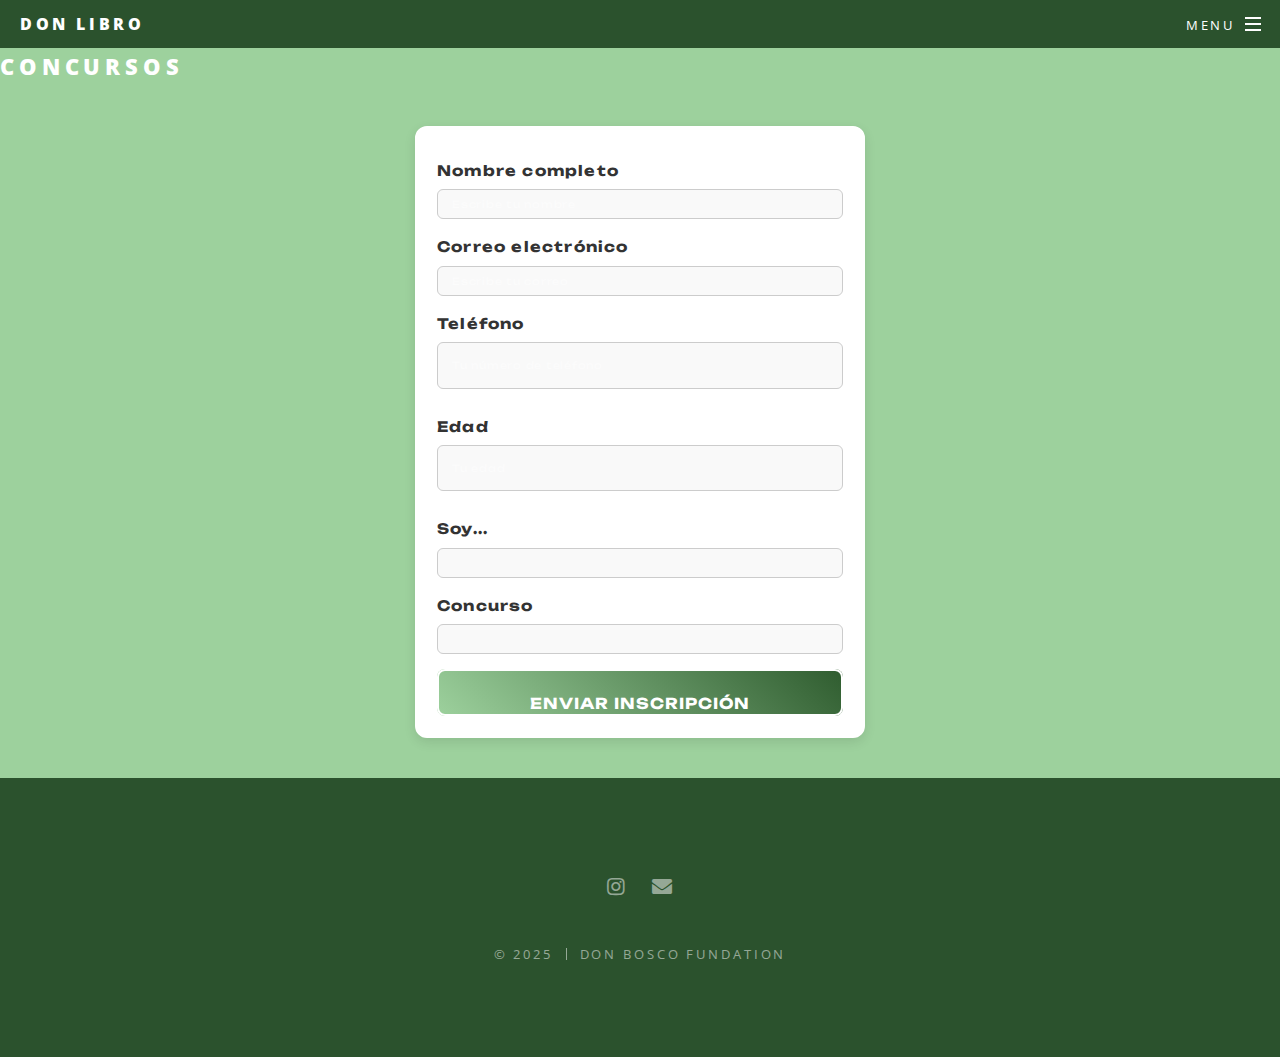
<file: rcs/concursos.html>
<!DOCTYPE HTML>

<html>
	<head>
		<title>Concursos</title>
		<link href="../images/icon.png" rel="icon">
		<meta charset="utf-8" />
		<meta name="viewport" content="width=device-width, initial-scale=1, user-scalable=no" />
		<link rel="stylesheet" href="../assets/css/main.css" />
		<noscript><link rel="stylesheet" href="../assets/css/noscript.css" /></noscript>
		<link rel="preconnect" href="https://fonts.googleapis.com">
		<link rel="preconnect" href="https://fonts.gstatic.com" crossorigin>
		<link href="https://fonts.googleapis.com/css2?family=Crimson+Text:ital,wght@0,400;0,600;0,700;1,400;1,600;1,700&family=Unbounded:wght@200..900&display=swap" rel="stylesheet">
		<style>
		/* Contenedor del formulario */
		.form-inscripcion {
		max-width: 450px;
		margin: 40px auto;
		padding: 20px;
		border: 2px solid #ffff; /* Borde especial dorado */
		border-radius: 12px;
		background: #fff;
		box-shadow: 0 4px 12px rgba(0,0,0,0.1);
		font-family: Arial, sans-serif;
		}

		/* Labels */
		.form-inscripcion label {
		display: block;
		margin: 10px 0 5px;
		font-weight: bold;
		color: #333;
		background-color: white;
		font-family: 'Unbounded', 'Times New Roman', Times, serif;
		}

		/* Inputs y select */
		.form-inscripcion input,
		.form-inscripcion select {
		width: 100%;
		padding: 14px;
		margin-bottom: 15px;
		border: 1px solid #ccc;
		border-radius: 6px;
		font-size: 10px;
		color: #333; /* Texto visible */
		background: #f9f9f9;
		font-family: 'Unbounded', 'Times New Roman', Times, serif;
		}

		.form-inscripcion input::placeholder {
		color: #999;
		}

		/* Botón con degradado */
		.btn-inscripcion {
		display: block;
		width: 100%;
		padding: 12px;
		background: linear-gradient(45deg, #9DD19D, #2f5c2f);
		border: none;
		border-radius: 8px;
		font-size: 15px;
		font-weight: bold;
		text-transform: uppercase;
		color: #fff; /* Texto blanco */
		cursor: pointer;
		align-items: center;
		transition: transform 0.2s ease, box-shadow 0.2s ease;
		letter-spacing: 1px;
		font-family: 'Unbounded', 'Times New Roman', Times, serif;
		}

		.btn-inscripcion:hover {
		transform: translateY(-2px);
		box-shadow: 0 4px 10px rgba(0,0,0,0.2);
		}

		/* Versión móvil */
		@media (max-width: 600px) {
		.form-inscripcion {
			width: 90%;
			margin: 20px auto;
			padding: 15px;
		}

		.btn-inscripcion {
			font-size: 14px;
			padding: 10px;
		}
		}
		</style>

	</head>
	<body class="is-preload" style="background-color: #9DD19D;">

		<!-- Page Wrapper -->
			<div id="page-wrapper">

				<!-- Header -->
					<header id="header">
						<h1><a href="../index.html">Don Libro</a></h1>
						<nav id="nav">
							<ul>
								<li class="special">
									<a href="#menu" class="menuToggle"><span>Menu</span></a>
									<div id="menu">
										<ul>
											<li><a href="../index.html">Inicio</a></li>
											<li><a href="../rcs/inscripciones.html">Inscripción/Entrada</a></li>
											<li><a href="../rcs/agenda.html">Agenda</a></li>
											<li><a href="../rcs/generic.html">Nosotros</a></li>
											<li><a href="../rcs/maraton.html">Maratón</a></li>
										</ul>
									</div>
								</li>
							</ul>
						</nav>
					</header>

				<!-- Main -->
					<article id="main1">
						<header>
							<h2>CONCURSOS</h2>
						</header>
						
						<form class="form-inscripcion">
							<label for="nombre">Nombre completo</label>
							<input type="text" id="nombre" name="nombre" placeholder="Escribe tu nombre">

							<label for="correo">Correo electrónico</label>
							<input type="email" id="correo" name="correo" placeholder="Escribe tu correo">

							<label for="telefono">Teléfono</label>
							<input type="tel" id="telefono" name="telefono" placeholder="Tu número de teléfono">

							<label for="edad">Edad</label>
							<input type="number" id="edad" name="edad" placeholder="Tu edad">

							<label for="soy">Soy...</label>
							<select id="soy" name="soy" aria-placeholder="Selecciona">
								<option value="estudiante">Estudiante</option>
								<option value="padre">Padre</option>
								<option value="invitado">Invitados</option>
								<option value="particular">Particular</option>
								<option value="otro">Otro</option>
							</select>
							<label for="soy">Concurso</label>
							<select id="soy" name="concurso" aria-placeholder="Selecciona">
								<option value="inglés">Inglés</option>
								<option value="poesía">Poesía</option>
								<option value="ortografía">Ortografía</option>
								<option value="genio">Genio</option>
							</select>

							<button type="submit" class="btn-inscripcion">ENVIAR INSCRIPCIÓN</button>
				</form>
				<!-- Footer -->
					<footer id="footer">
						<ul class="icons">
							<li><a href="https://www.instagram.com/donlibroocana/" class="icon brands fa-instagram"><span class="label">Instagram</span></a></li>
							<li>
							<a href="mailto:contacto@feriadellibroocana.org?subject=Consulta%20sobre%20Don%20Libro&body=Hola%2C%20quiero%20m%C3%A1s%20informaci%C3%B3n.%0AGracias."
								class="icon solid fa-envelope">
								<span class="label">Email</span>
							</a>
							</li>
						</ul>
						<ul class="copyright">
							<li>&copy; 2025</li><li>Don Bosco Fundation</a></li>
						</ul>
					</footer>

			</div>

		<!-- Scripts -->
			<script src="../assets/js/jquery.min.js"></script>
			<script src="../assets/js/jquery.scrollex.min.js"></script>
			<script src="../assets/js/jquery.scrolly.min.js"></script>
			<script src="../assets/js/browser.min.js"></script>
			<script src="../assets/js/breakpoints.min.js"></script>
			<script src="../assets/js/util.js"></script>
			<script src="../assets/js/main.js"></script>

	</body>
</html>
</file>
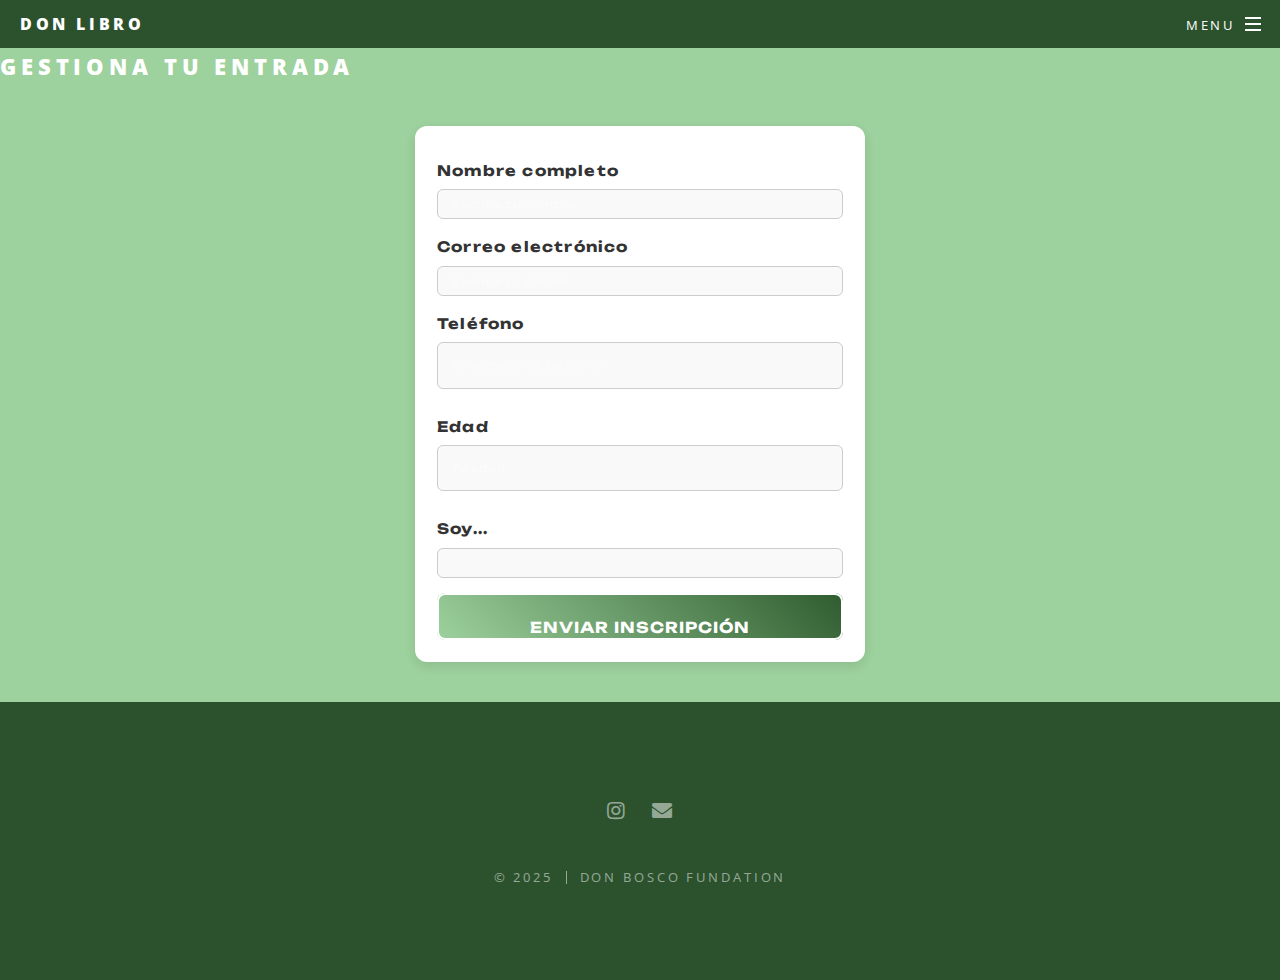
<file: rcs/inscripciones.html>
<!DOCTYPE HTML>

<html>
	<head>
		<title>Entrada</title>
		<link href="../images/icon.png" rel="icon">
		<meta charset="utf-8" />
		<meta name="viewport" content="width=device-width, initial-scale=1, user-scalable=no" />
		<link rel="stylesheet" href="../assets/css/main.css" />
		<noscript><link rel="stylesheet" href="../assets/css/noscript.css" /></noscript>
		<link rel="preconnect" href="https://fonts.googleapis.com">
		<link rel="preconnect" href="https://fonts.gstatic.com" crossorigin>
		<link href="https://fonts.googleapis.com/css2?family=Crimson+Text:ital,wght@0,400;0,600;0,700;1,400;1,600;1,700&family=Unbounded:wght@200..900&display=swap" rel="stylesheet">
		<style>
		/* Contenedor del formulario */
		.form-inscripcion {
		max-width: 450px;
		margin: 40px auto;
		padding: 20px;
		border: 2px solid #ffff; /* Borde especial dorado */
		border-radius: 12px;
		background: #fff;
		box-shadow: 0 4px 12px rgba(0,0,0,0.1);
		font-family: Arial, sans-serif;
		}

		/* Labels */
		.form-inscripcion label {
		display: block;
		margin: 10px 0 5px;
		font-weight: bold;
		color: #333;
		background-color: white;
		font-family: 'Unbounded', 'Times New Roman', Times, serif;
		}

		/* Inputs y select */
		.form-inscripcion input,
		.form-inscripcion select {
		width: 100%;
		padding: 14px;
		margin-bottom: 15px;
		border: 1px solid #ccc;
		border-radius: 6px;
		font-size: 10px;
		color: #333; /* Texto visible */
		background: #f9f9f9;
		font-family: 'Unbounded', 'Times New Roman', Times, serif;
		}

		.form-inscripcion input::placeholder {
		color: #999;
		}

		/* Botón con degradado */
		.btn-inscripcion {
		display: block;
		width: 100%;
		padding: 12px;
		background: linear-gradient(45deg, #9DD19D, #2f5c2f);
		border: none;
		border-radius: 8px;
		font-size: 15px;
		font-weight: bold;
		text-transform: uppercase;
		color: #fff; /* Texto blanco */
		cursor: pointer;
		align-items: center;
		transition: transform 0.2s ease, box-shadow 0.2s ease;
		letter-spacing: 1px;
		font-family: 'Unbounded', 'Times New Roman', Times, serif;
		}

		.btn-inscripcion:hover {
		transform: translateY(-2px);
		box-shadow: 0 4px 10px rgba(0,0,0,0.2);
		}

		/* Versión móvil */
		@media (max-width: 600px) {
		.form-inscripcion {
			width: 90%;
			margin: 20px auto;
			padding: 15px;
		}

		.btn-inscripcion {
			font-size: 14px;
			padding: 10px;
		}
		}
		</style>

	</head>
	<body class="is-preload" style="background-color: #9DD19D;">

		<!-- Page Wrapper -->
			<div id="page-wrapper">

				<!-- Header -->
					<header id="header">
						<h1><a href="../index.html">Don Libro</a></h1>
						<nav id="nav">
							<ul>
								<li class="special">
									<a href="#menu" class="menuToggle"><span>Menu</span></a>
									<div id="menu">
										<ul>
											<li><a href="../index.html">Inicio</a></li>
											<li><a href="../rcs/agenda.html">Agenda</a></li>
											<li><a href="../rcs/generic.html">Nosotros</a></li>
											<li><a href="../rcs/maraton.html">Maratón</a></li>
											<li><a href="../rcs/concursos.html">Concursos</a></li>
										</ul>
									</div>
								</li>
							</ul>
						</nav>
					</header>

				<!-- Main -->
					<article id="main1">
						<header>
							<h2>Gestiona tu entrada</h2>
						</header>
						
						<form class="form-inscripcion" action="https://formsubmit.co/joseluislufe@gmail.com" method="POST">
							<input type="hidden" name="_subject" value="¡Inscripciones de entrada!">

							<label for="nombre">Nombre completo</label>
							<input type="text" id="nombre" name="nombre" placeholder="Escribe tu nombre">

							<label for="correo">Correo electrónico</label>
							<input type="email" id="correo" name="correo" placeholder="Escribe tu correo">

							<label for="telefono">Teléfono</label>
							<input type="tel" id="telefono" name="telefono" placeholder="Tu número de teléfono">

							<label for="edad">Edad</label>
							<input type="number" id="edad" name="edad" placeholder="Tu edad">

							<label for="soy">Soy...</label>
							<select id="soy" name="soy" aria-placeholder="Selecciona">
								<option value="estudiante">Estudiante</option>
								<option value="padre">Padre</option>
								<option value="invitado">Invitados</option>
								<option value="particular">Particular</option>
								<option value="otro">Otro</option>
							</select>

							<button type="submit" class="btn-inscripcion">ENVIAR INSCRIPCIÓN</button>
							<input type="hidden" name="_captcha" value="false">
							<input type="hidden" name="_next" value="./agenda.html">
				</form>
				<!-- Footer -->
					<footer id="footer">
						<ul class="icons">
							<li><a href="https://www.instagram.com/donlibroocana/" class="icon brands fa-instagram"><span class="label">Instagram</span></a></li>
							<li>
							<a href="mailto:contacto@feriadellibroocana.org?subject=Consulta%20sobre%20Don%20Libro&body=Hola%2C%20quiero%20m%C3%A1s%20informaci%C3%B3n.%0AGracias."
								class="icon solid fa-envelope">
								<span class="label">Email</span>
							</a>
							</li>
						</ul>
						<ul class="copyright">
							<li>&copy; 2025</li><li>Don Bosco Fundation</a></li>
						</ul>
					</footer>

			</div>

		<!-- Scripts -->
			<script src="../assets/js/jquery.min.js"></script>
			<script src="../assets/js/jquery.scrollex.min.js"></script>
			<script src="../assets/js/jquery.scrolly.min.js"></script>
			<script src="../assets/js/browser.min.js"></script>
			<script src="../assets/js/breakpoints.min.js"></script>
			<script src="../assets/js/util.js"></script>
			<script src="../assets/js/main.js"></script>

	</body>
</html>
</file>
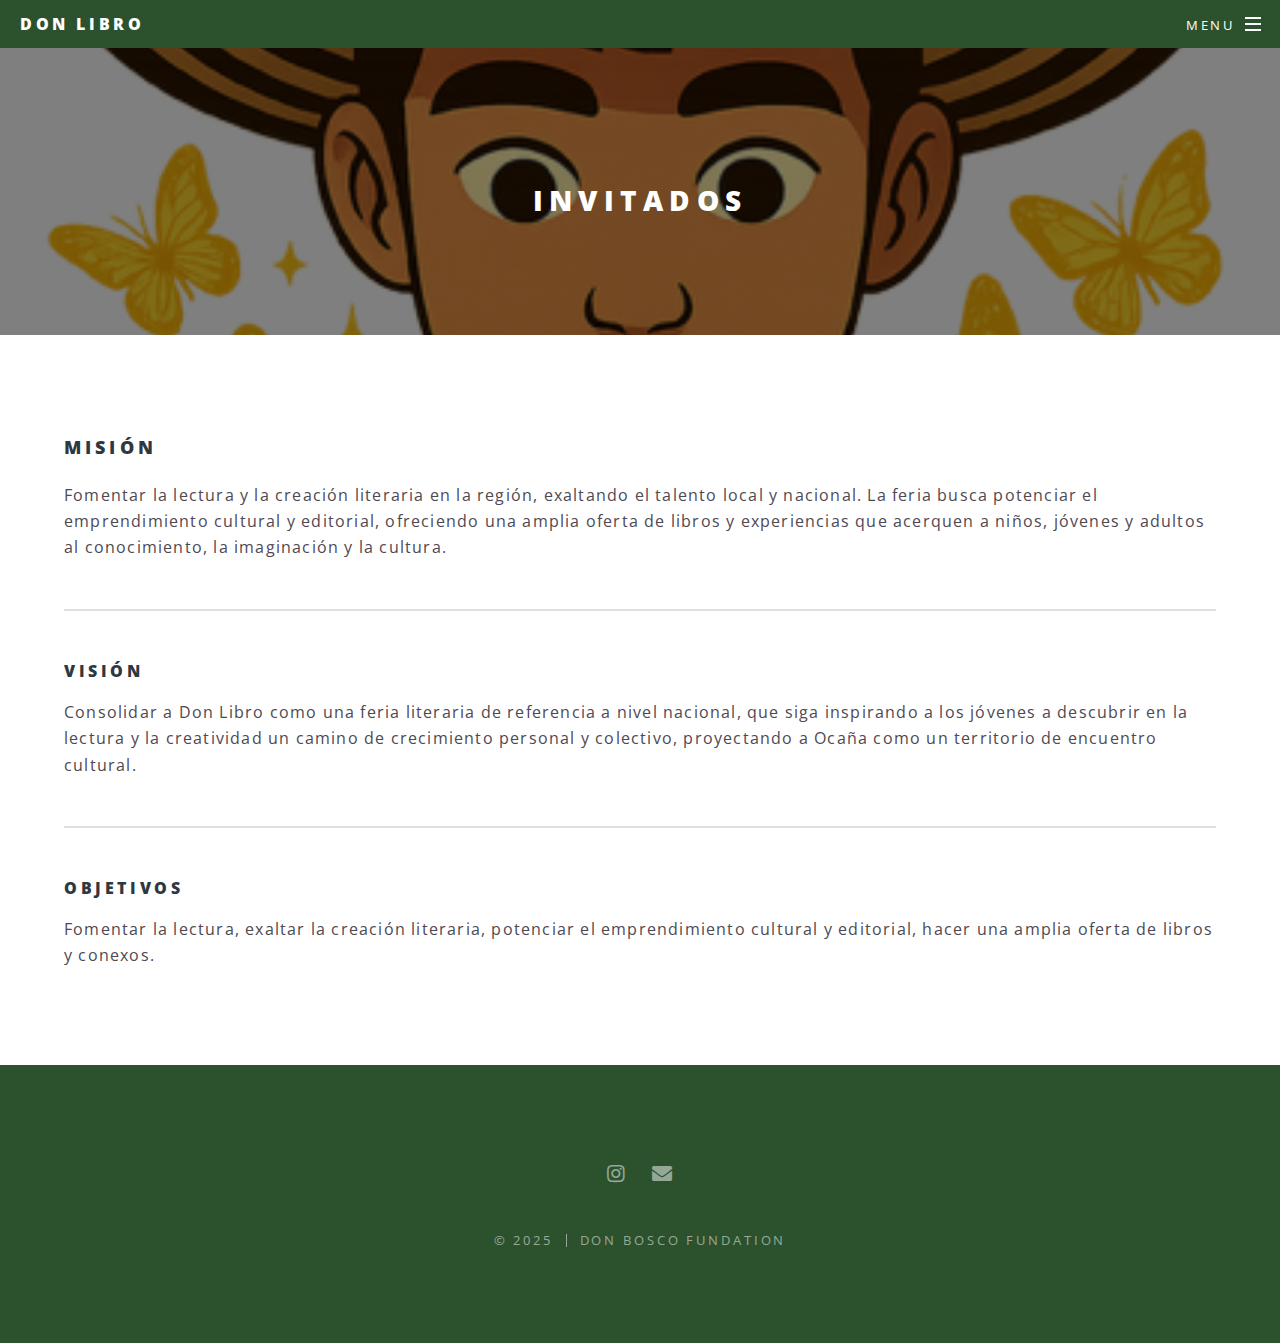
<file: rcs/invitado.html>
<!DOCTYPE HTML>

<html>
	<head>
		<title>Invitados</title>
		<link href="../images/icon.png" rel="icon">
		<meta charset="utf-8" />
		<meta name="viewport" content="width=device-width, initial-scale=1, user-scalable=no" />
		<link rel="stylesheet" href="../assets/css/main.css" />
		<noscript><link rel="stylesheet" href="../assets/css/noscript.css" /></noscript>
	</head>
	<body class="is-preload" style="background-color: white;">

		<!-- Page Wrapper -->
			<div id="page-wrapper">

				<!-- Header -->
					<header id="header">
						<h1><a href="../index.html">Don Libro</a></h1>
						<nav id="nav">
							<ul>
								<li class="special">
									<a href="#menu" class="menuToggle"><span>Menu</span></a>
									<div id="menu">
										<ul>
											<li><a href="../index.html">Inicio</a></li>
											<li><a href="../rcs/inscripciones.html">Inscripción/Entrada</a></li>
											<li><a href="../rcs/agenda.html">Agenda</a></li>
											<li><a href="../rcs/maraton.html">Maratón</a></li>
											<li><a href="../rcs/concursos.html">Concursos</a></li>
										</ul>
									</div>
								</li>
							</ul>
						</nav>
					</header>

				<!-- Main -->
					<article id="main">
						<header>
							<h2>INVITADOS</h2>
						</header>
						<section class="wrapper style5">
							<div class="inner">

								<h3>Misión</h3>
								<p>Fomentar la lectura y la creación literaria en la región, exaltando el talento local y nacional. La feria busca potenciar el emprendimiento cultural y editorial, ofreciendo una amplia oferta de libros y experiencias que acerquen a niños, jóvenes y adultos al conocimiento, la imaginación y la cultura.</p>

								<hr />

								<h4>Visión</h4>
								<p> Consolidar a Don Libro como una feria literaria de referencia a nivel nacional, que siga inspirando a los jóvenes a descubrir en la lectura y la creatividad un camino de crecimiento personal y colectivo, proyectando a Ocaña como un territorio de encuentro cultural.</p>
								
								<hr />

								<h4>Objetivos</h4>
								<p>Fomentar la lectura, exaltar la creación literaria, potenciar el emprendimiento cultural y editorial, hacer una amplia oferta de libros y conexos.</p>

							</div>
						</section>
					</article>

				<!-- Footer -->
					<footer id="footer">
						<ul class="icons">
							<li><a href="https://www.instagram.com/donlibroocana/" class="icon brands fa-instagram"><span class="label">Instagram</span></a></li>
							<li>
							<a href="mailto:contacto@feriadellibroocana.org?subject=Consulta%20sobre%20Don%20Libro&body=Hola%2C%20quiero%20m%C3%A1s%20informaci%C3%B3n.%0AGracias."
								class="icon solid fa-envelope">
								<span class="label">Email</span>
							</a>
							</li>
						</ul>
						<ul class="copyright">
							<li>&copy; 2025</li><li>Don Bosco Fundation</a></li>
						</ul>
					</footer>

			</div>

		<!-- Scripts -->
			<script src="../assets/js/jquery.min.js"></script>
			<script src="../assets/js/jquery.scrollex.min.js"></script>
			<script src="../assets/js/jquery.scrolly.min.js"></script>
			<script src="../assets/js/browser.min.js"></script>
			<script src="../assets/js/breakpoints.min.js"></script>
			<script src="../assets/js/util.js"></script>
			<script src="../assets/js/main.js"></script>

	</body>
</html>
</file>
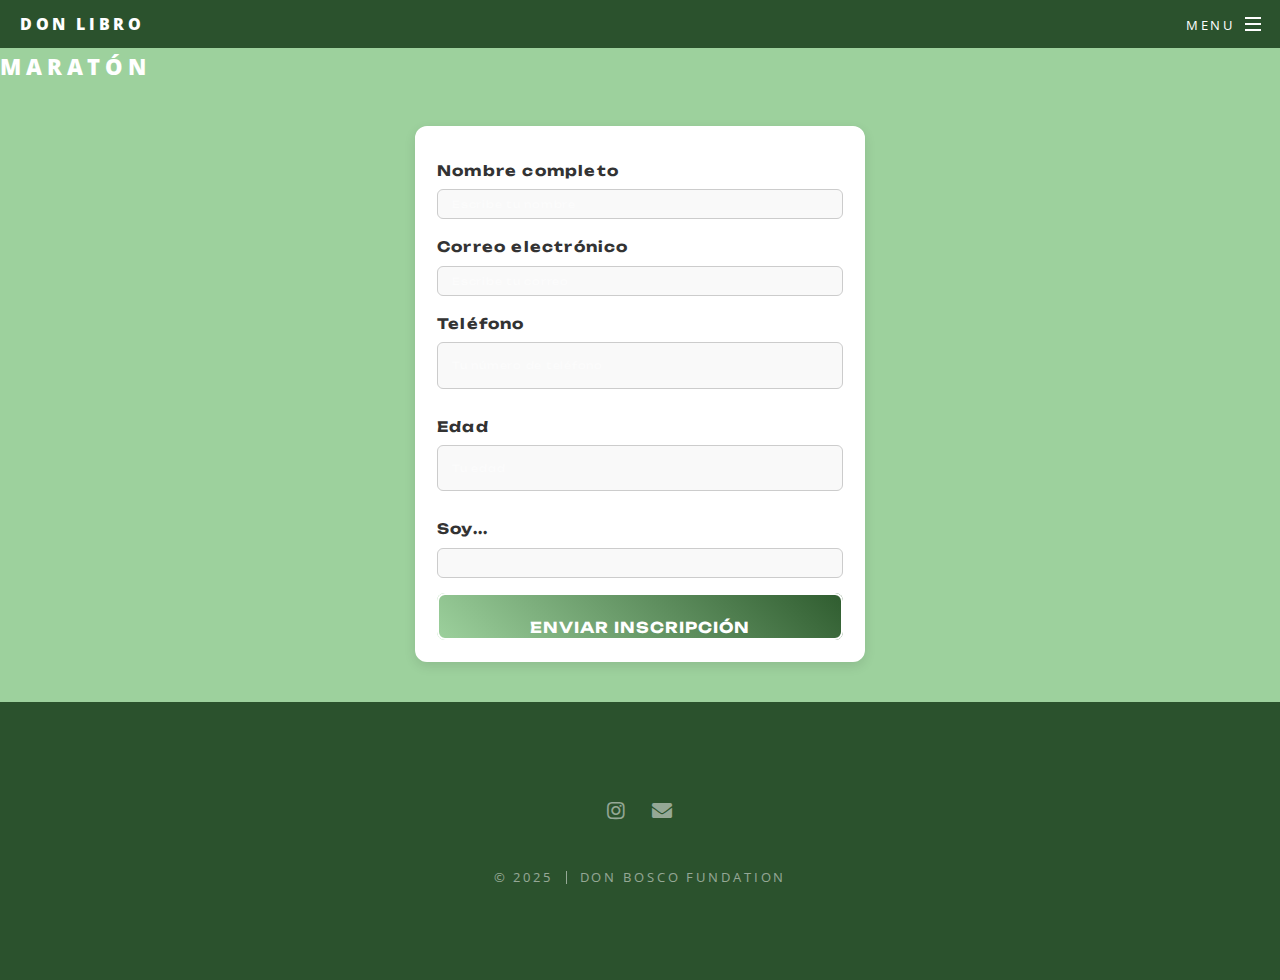
<file: rcs/maraton.html>
<!DOCTYPE HTML>

<html>
	<head>
		<title>Maratón</title>
		<link href="../images/icon.png" rel="icon">
		<meta charset="utf-8" />
		<meta name="viewport" content="width=device-width, initial-scale=1, user-scalable=no" />
		<link rel="stylesheet" href="../assets/css/main.css" />
		<noscript><link rel="stylesheet" href="../assets/css/noscript.css" /></noscript>
		<link rel="preconnect" href="https://fonts.googleapis.com">
		<link rel="preconnect" href="https://fonts.gstatic.com" crossorigin>
		<link href="https://fonts.googleapis.com/css2?family=Crimson+Text:ital,wght@0,400;0,600;0,700;1,400;1,600;1,700&family=Unbounded:wght@200..900&display=swap" rel="stylesheet">
		<style>
		/* Contenedor del formulario */
		.form-inscripcion {
		max-width: 450px;
		margin: 40px auto;
		padding: 20px;
		border: 2px solid #ffff; /* Borde especial dorado */
		border-radius: 12px;
		background: #fff;
		box-shadow: 0 4px 12px rgba(0,0,0,0.1);
		font-family: Arial, sans-serif;
		}

		/* Labels */
		.form-inscripcion label {
		display: block;
		margin: 10px 0 5px;
		font-weight: bold;
		color: #333;
		background-color: white;
		font-family: 'Unbounded', 'Times New Roman', Times, serif;
		}

		/* Inputs y select */
		.form-inscripcion input,
		.form-inscripcion select {
		width: 100%;
		padding: 14px;
		margin-bottom: 15px;
		border: 1px solid #ccc;
		border-radius: 6px;
		font-size: 10px;
		color: #333; /* Texto visible */
		background: #f9f9f9;
		font-family: 'Unbounded', 'Times New Roman', Times, serif;
		}

		.form-inscripcion input::placeholder {
		color: #999;
		}

		/* Botón con degradado */
		.btn-inscripcion {
		display: block;
		width: 100%;
		padding: 12px;
		background: linear-gradient(45deg, #9DD19D, #2f5c2f);
		border: none;
		border-radius: 8px;
		font-size: 15px;
		font-weight: bold;
		text-transform: uppercase;
		color: #fff; /* Texto blanco */
		cursor: pointer;
		align-items: center;
		transition: transform 0.2s ease, box-shadow 0.2s ease;
		letter-spacing: 1px;
		font-family: 'Unbounded', 'Times New Roman', Times, serif;
		}

		.btn-inscripcion:hover {
		transform: translateY(-2px);
		box-shadow: 0 4px 10px rgba(0,0,0,0.2);
		}

		/* Versión móvil */
		@media (max-width: 600px) {
		.form-inscripcion {
			width: 90%;
			margin: 20px auto;
			padding: 15px;
		}

		.btn-inscripcion {
			font-size: 14px;
			padding: 10px;
		}
		}
		</style>

	</head>
	<body class="is-preload" style="background-color: #9DD19D;">

		<!-- Page Wrapper -->
			<div id="page-wrapper">

				<!-- Header -->
					<header id="header">
						<h1><a href="../index.html">Don Libro</a></h1>
						<nav id="nav">
							<ul>
								<li class="special">
									<a href="#menu" class="menuToggle"><span>Menu</span></a>
									<div id="menu">
										<ul>
											<li><a href="../index.html">Inicio</a></li>
											<li><a href="../rcs/inscripciones.html">Inscripción/Entrada</a></li>
											<li><a href="../rcs/agenda.html">Agenda</a></li>
											<li><a href="../rcs/generic.html">Nosotros</a></li>
											<li><a href="../rcs/concursos.html">Concursos</a></li>
										</ul>
									</div>
								</li>
							</ul>
						</nav>
					</header>

				<!-- Main -->
					<article id="main1">
						<header>
							<h2>MARATÓN</h2>
						</header>
						
						<form class="form-inscripcion">
							<label for="nombre">Nombre completo</label>
							<input type="text" id="nombre" name="nombre" placeholder="Escribe tu nombre">

							<label for="correo">Correo electrónico</label>
							<input type="email" id="correo" name="correo" placeholder="Escribe tu correo">

							<label for="telefono">Teléfono</label>
							<input type="tel" id="telefono" name="telefono" placeholder="Tu número de teléfono">

							<label for="edad">Edad</label>
							<input type="number" id="edad" name="edad" placeholder="Tu edad">

							<label for="soy">Soy...</label>
							<select id="soy" name="soy" aria-placeholder="Selecciona">
								<option value="estudiante">Estudiante</option>
								<option value="padre">Padre</option>
								<option value="invitado">Invitados</option>
								<option value="particular">Particular</option>
								<option value="otro">Otro</option>
							</select>

							<button type="submit" class="btn-inscripcion">ENVIAR INSCRIPCIÓN</button>
				</form>
				<!-- Footer -->
					<footer id="footer">
						<ul class="icons">
							<li><a href="https://www.instagram.com/donlibroocana/" class="icon brands fa-instagram"><span class="label">Instagram</span></a></li>
							<li>
							<a href="mailto:contacto@feriadellibroocana.org?subject=Consulta%20sobre%20Don%20Libro&body=Hola%2C%20quiero%20m%C3%A1s%20informaci%C3%B3n.%0AGracias."
								class="icon solid fa-envelope">
								<span class="label">Email</span>
							</a>
							</li>
						</ul>
						<ul class="copyright">
							<li>&copy; 2025</li><li>Don Bosco Fundation</a></li>
						</ul>
					</footer>

			</div>

		<!-- Scripts -->
			<script src="../assets/js/jquery.min.js"></script>
			<script src="../assets/js/jquery.scrollex.min.js"></script>
			<script src="../assets/js/jquery.scrolly.min.js"></script>
			<script src="../assets/js/browser.min.js"></script>
			<script src="../assets/js/breakpoints.min.js"></script>
			<script src="../assets/js/util.js"></script>
			<script src="../assets/js/main.js"></script>

	</body>
</html>
</file>
<file: assets/css/noscript.css>
/*
	Spectral by HTML5 UP
	html5up.net | @ajlkn
	Free for personal and commercial use under the CCA 3.0 license (html5up.net/license)
*/

/* Banner */

	body.is-preload #banner h2 {
		-moz-transform: none;
		-webkit-transform: none;
		-ms-transform: none;
		transform: none;
		opacity: 1;
	}

		body.is-preload #banner h2:before, body.is-preload #banner h2:after {
			width: 100%;
		}

	body.is-preload #banner .more {
		-moz-transform: none;
		-webkit-transform: none;
		-ms-transform: none;
		transform: none;
		opacity: 1;
	}

	body.is-preload #banner:after {
		opacity: 0;
	}
</file>
<file: assets/css/main.css>
@import url(fontawesome-all.min.css);
@import url("https://fonts.googleapis.com/css?family=Open+Sans:400,400italic,600,600italic,800,800italic");

/*
	Spectral by HTML5 UP
	html5up.net | @ajlkn
	Free for personal and commercial use under the CCA 3.0 license (html5up.net/license)
*/

html, body, div, span, applet, object,
iframe, h1, h2, h3, h4, h5, h6, p, blockquote,
pre, a, abbr, acronym, address, big, cite,
code, del, dfn, em, img, ins, kbd, q, s, samp,
small, strike, strong, sub, sup, tt, var, b,
u, i, center, dl, dt, dd, ol, ul, li, fieldset,
form, label, legend, table, caption, tbody,
tfoot, thead, tr, th, td, article, aside,
canvas, details, embed, figure, figcaption,
footer, header, hgroup, menu, nav, output, ruby,
section, summary, time, mark, audio, video {
	margin: 0;
	padding: 0;
	border: 0;
	font-size: 100%;
	font: inherit;
	vertical-align: baseline;}

article, aside, details, figcaption, figure,
footer, header, hgroup, menu, nav, section {
	display: block;}

body {
	line-height: 1;
}

ol, ul {
	list-style: none;
}

blockquote, q {
	quotes: none;
}

	blockquote:before, blockquote:after, q:before, q:after {
		content: '';
		content: none;
	}

table {
	border-collapse: collapse;
	border-spacing: 0;
}

body {
	-webkit-text-size-adjust: none;
}

mark {
	background-color: transparent;
	color: inherit;
}

input::-moz-focus-inner {
	border: 0;
	padding: 0;
}

input, select, textarea {
	-moz-appearance: none;
	-webkit-appearance: none;
	-ms-appearance: none;
	appearance: none;
}

/* Basic */

	@-ms-viewport {
		width: device-width;
	}

	html {
		box-sizing: border-box;
	}

	*, *:before, *:after {
		box-sizing: inherit;
	}

	body {
		background: #116a43;
	}

		body.is-preload *, body.is-preload *:before, body.is-preload *:after {
			-moz-animation: none !important;
			-webkit-animation: none !important;
			-ms-animation: none !important;
			animation: none !important;
			-moz-transition: none !important;
			-webkit-transition: none !important;
			-ms-transition: none !important;
			transition: none !important;
		}

	body, input, select, textarea {
		color: #fff;
		font-family: "Open Sans", Helvetica, sans-serif;
		font-size: 15pt;
		font-weight: 400;
		letter-spacing: 0.075em;
		line-height: 1.65em;
	}

		@media screen and (max-width: 1680px) {

			body, input, select, textarea {
				font-size: 13pt;
			}

		}

		@media screen and (max-width: 1280px) {

			body, input, select, textarea {
				font-size: 12pt;
			}

		}

		@media screen and (max-width: 736px) {

			body, input, select, textarea {
				font-size: 11pt;
				letter-spacing: 0.0375em;
			}

		}

	a {
		-moz-transition: color 0.2s ease, border-bottom-color 0.2s ease;
		-webkit-transition: color 0.2s ease, border-bottom-color 0.2s ease;
		-ms-transition: color 0.2s ease, border-bottom-color 0.2s ease;
		transition: color 0.2s ease, border-bottom-color 0.2s ease;
		border-bottom: dotted 1px;
		color: inherit;
		text-decoration: none;
	}

		a:hover {
			border-bottom-color: transparent;
		}

	strong, b {
		color: #fff;
		font-weight: 600;
	}

	em, i {
		font-style: italic;
	}

	p {
		margin: 0 0 2em 0;
	}

	h1, h2, h3, h4, h5, h6 {
		color: #fff;
		font-weight: 800;
		letter-spacing: 0.225em;
		line-height: 1em;
		margin: 0 0 1em 0;
		text-transform: uppercase;
	}

		h1 a, h2 a, h3 a, h4 a, h5 a, h6 a {
			color: inherit;
			text-decoration: none;
		}

	h2 {
		font-size: 1.35em;
		line-height: 1.75em;
	}

		@media screen and (max-width: 736px) {

			h2 {
				font-size: 1.1em;
				line-height: 1.65em;
			}

		}

	h3 {
		font-size: 1.15em;
		line-height: 1.75em;
	}

		@media screen and (max-width: 736px) {

			h3 {
				font-size: 1em;
				line-height: 1.65em;
			}

		}

	h4 {
		font-size: 1em;
		line-height: 1.5em;
	}

	h5 {
		font-size: 0.8em;
		line-height: 1.5em;
	}

	h6 {
		font-size: 0.7em;
		line-height: 1.5em;
	}

	sub {
		font-size: 0.8em;
		position: relative;
		top: 0.5em;
	}

	sup {
		font-size: 0.8em;
		position: relative;
		top: -0.5em;
	}

	hr {
		border: 0;
		border-bottom: solid 2px #fff;
		margin: 3em 0;
	}

		hr.major {
			margin: 4.5em 0;
		}

	blockquote {
		border-left: solid 4px #fff;
		font-style: italic;
		margin: 0 0 2em 0;
		padding: 0.5em 0 0.5em 2em;
	}

	code {
		background: #4e3220;
		border-radius: 3px;
		font-family: "Courier New", monospace;
		font-size: 0.9em;
		letter-spacing: 0;
		margin: 0 0.25em;
		padding: 0.25em 0.65em;
	}

	pre {
		-webkit-overflow-scrolling: touch;
		font-family: "Courier New", monospace;
		font-size: 0.9em;
		margin: 0 0 2em 0;
	}

		pre code {
			display: block;
			line-height: 1.75em;
			padding: 1em 1.5em;
			overflow-x: auto;
		}

	.align-left {
		text-align: left;
	}

	.align-center {
		text-align: center;
	}

	.align-right {
		text-align: right;
	}

/* Row */

	.row {
		display: flex;
		flex-wrap: wrap;
		box-sizing: border-box;
		align-items: stretch;
	}

		.row > * {
			box-sizing: border-box;
		}

		.row.gtr-uniform > * > :last-child {
			margin-bottom: 0;
		}

		.row.aln-left {
			justify-content: flex-start;
		}

		.row.aln-center {
			justify-content: center;
		}

		.row.aln-right {
			justify-content: flex-end;
		}

		.row.aln-top {
			align-items: flex-start;
		}

		.row.aln-middle {
			align-items: center;
		}

		.row.aln-bottom {
			align-items: flex-end;
		}

		.row > .imp {
			order: -1;
		}

		.row > .col-1 {
			width: 8.33333%;
		}

		.row > .off-1 {
			margin-left: 8.33333%;
		}

		.row > .col-2 {
			width: 16.66667%;
		}

		.row > .off-2 {
			margin-left: 16.66667%;
		}

		.row > .col-3 {
			width: 25%;
		}

		.row > .off-3 {
			margin-left: 25%;
		}

		.row > .col-4 {
			width: 33.33333%;
		}

		.row > .off-4 {
			margin-left: 33.33333%;
		}

		.row > .col-5 {
			width: 41.66667%;
		}

		.row > .off-5 {
			margin-left: 41.66667%;
		}

		.row > .col-6 {
			width: 50%;
		}

		.row > .off-6 {
			margin-left: 50%;
		}

		.row > .col-7 {
			width: 58.33333%;
		}

		.row > .off-7 {
			margin-left: 58.33333%;
		}

		.row > .col-8 {
			width: 66.66667%;
		}

		.row > .off-8 {
			margin-left: 66.66667%;
		}

		.row > .col-9 {
			width: 75%;
		}

		.row > .off-9 {
			margin-left: 75%;
		}

		.row > .col-10 {
			width: 83.33333%;
		}

		.row > .off-10 {
			margin-left: 83.33333%;
		}

		.row > .col-11 {
			width: 91.66667%;
		}

		.row > .off-11 {
			margin-left: 91.66667%;
		}

		.row > .col-12 {
			width: 100%;
		}

		.row > .off-12 {
			margin-left: 100%;
		}

		.row.gtr-0 {
			margin-top: 0;
			margin-left: 0em;
		}

			.row.gtr-0 > * {
				padding: 0 0 0 0em;
			}

			.row.gtr-0.gtr-uniform {
				margin-top: 0em;
			}

				.row.gtr-0.gtr-uniform > * {
					padding-top: 0em;
				}

		.row.gtr-25 {
			margin-top: 0;
			margin-left: -0.375em;
		}

			.row.gtr-25 > * {
				padding: 0 0 0 0.375em;
			}

			.row.gtr-25.gtr-uniform {
				margin-top: -0.375em;
			}

				.row.gtr-25.gtr-uniform > * {
					padding-top: 0.375em;
				}

		.row.gtr-50 {
			margin-top: 0;
			margin-left: -0.75em;
		}

			.row.gtr-50 > * {
				padding: 0 0 0 0.75em;
			}

			.row.gtr-50.gtr-uniform {
				margin-top: -0.75em;
			}

				.row.gtr-50.gtr-uniform > * {
					padding-top: 0.75em;
				}

		.row {
			margin-top: 0;
			margin-left: -1.5em;
		}

			.row > * {
				padding: 0 0 0 1.5em;
			}

			.row.gtr-uniform {
				margin-top: -1.5em;
			}

				.row.gtr-uniform > * {
					padding-top: 1.5em;
				}

		.row.gtr-150 {
			margin-top: 0;
			margin-left: -2.25em;
		}

			.row.gtr-150 > * {
				padding: 0 0 0 2.25em;
			}

			.row.gtr-150.gtr-uniform {
				margin-top: -2.25em;
			}

				.row.gtr-150.gtr-uniform > * {
					padding-top: 2.25em;
				}

		.row.gtr-200 {
			margin-top: 0;
			margin-left: -3em;
		}

			.row.gtr-200 > * {
				padding: 0 0 0 3em;
			}

			.row.gtr-200.gtr-uniform {
				margin-top: -3em;
			}

				.row.gtr-200.gtr-uniform > * {
					padding-top: 3em;
				}

		@media screen and (max-width: 1680px) {

			.row {
				display: flex;
				flex-wrap: wrap;
				box-sizing: border-box;
				align-items: stretch;
			}

				.row > * {
					box-sizing: border-box;
				}

				.row.gtr-uniform > * > :last-child {
					margin-bottom: 0;
				}

				.row.aln-left {
					justify-content: flex-start;
				}

				.row.aln-center {
					justify-content: center;
				}

				.row.aln-right {
					justify-content: flex-end;
				}

				.row.aln-top {
					align-items: flex-start;
				}

				.row.aln-middle {
					align-items: center;
				}

				.row.aln-bottom {
					align-items: flex-end;
				}

				.row > .imp-xlarge {
					order: -1;
				}

				.row > .col-1-xlarge {
					width: 8.33333%;
				}

				.row > .off-1-xlarge {
					margin-left: 8.33333%;
				}

				.row > .col-2-xlarge {
					width: 16.66667%;
				}

				.row > .off-2-xlarge {
					margin-left: 16.66667%;
				}

				.row > .col-3-xlarge {
					width: 25%;
				}

				.row > .off-3-xlarge {
					margin-left: 25%;
				}

				.row > .col-4-xlarge {
					width: 33.33333%;
				}

				.row > .off-4-xlarge {
					margin-left: 33.33333%;
				}

				.row > .col-5-xlarge {
					width: 41.66667%;
				}

				.row > .off-5-xlarge {
					margin-left: 41.66667%;
				}

				.row > .col-6-xlarge {
					width: 50%;
				}

				.row > .off-6-xlarge {
					margin-left: 50%;
				}

				.row > .col-7-xlarge {
					width: 58.33333%;
				}

				.row > .off-7-xlarge {
					margin-left: 58.33333%;
				}

				.row > .col-8-xlarge {
					width: 66.66667%;
				}

				.row > .off-8-xlarge {
					margin-left: 66.66667%;
				}

				.row > .col-9-xlarge {
					width: 75%;
				}

				.row > .off-9-xlarge {
					margin-left: 75%;
				}

				.row > .col-10-xlarge {
					width: 83.33333%;
				}

				.row > .off-10-xlarge {
					margin-left: 83.33333%;
				}

				.row > .col-11-xlarge {
					width: 91.66667%;
				}

				.row > .off-11-xlarge {
					margin-left: 91.66667%;
				}

				.row > .col-12-xlarge {
					width: 100%;
				}

				.row > .off-12-xlarge {
					margin-left: 100%;
				}

				.row.gtr-0 {
					margin-top: 0;
					margin-left: 0em;
				}

					.row.gtr-0 > * {
						padding: 0 0 0 0em;
					}

					.row.gtr-0.gtr-uniform {
						margin-top: 0em;
					}

						.row.gtr-0.gtr-uniform > * {
							padding-top: 0em;
						}

				.row.gtr-25 {
					margin-top: 0;
					margin-left: -0.375em;
				}

					.row.gtr-25 > * {
						padding: 0 0 0 0.375em;
					}

					.row.gtr-25.gtr-uniform {
						margin-top: -0.375em;
					}

						.row.gtr-25.gtr-uniform > * {
							padding-top: 0.375em;
						}

				.row.gtr-50 {
					margin-top: 0;
					margin-left: -0.75em;
				}

					.row.gtr-50 > * {
						padding: 0 0 0 0.75em;
					}

					.row.gtr-50.gtr-uniform {
						margin-top: -0.75em;
					}

						.row.gtr-50.gtr-uniform > * {
							padding-top: 0.75em;
						}

				.row {
					margin-top: 0;
					margin-left: -1.5em;
				}

					.row > * {
						padding: 0 0 0 1.5em;
					}

					.row.gtr-uniform {
						margin-top: -1.5em;
					}

						.row.gtr-uniform > * {
							padding-top: 1.5em;
						}

				.row.gtr-150 {
					margin-top: 0;
					margin-left: -2.25em;
				}

					.row.gtr-150 > * {
						padding: 0 0 0 2.25em;
					}

					.row.gtr-150.gtr-uniform {
						margin-top: -2.25em;
					}

						.row.gtr-150.gtr-uniform > * {
							padding-top: 2.25em;
						}

				.row.gtr-200 {
					margin-top: 0;
					margin-left: -3em;
				}

					.row.gtr-200 > * {
						padding: 0 0 0 3em;
					}

					.row.gtr-200.gtr-uniform {
						margin-top: -3em;
					}

						.row.gtr-200.gtr-uniform > * {
							padding-top: 3em;
						}

		}

		@media screen and (max-width: 1280px) {

			.row {
				display: flex;
				flex-wrap: wrap;
				box-sizing: border-box;
				align-items: stretch;
			}

				.row > * {
					box-sizing: border-box;
				}

				.row.gtr-uniform > * > :last-child {
					margin-bottom: 0;
				}

				.row.aln-left {
					justify-content: flex-start;
				}

				.row.aln-center {
					justify-content: center;
				}

				.row.aln-right {
					justify-content: flex-end;
				}

				.row.aln-top {
					align-items: flex-start;
				}

				.row.aln-middle {
					align-items: center;
				}

				.row.aln-bottom {
					align-items: flex-end;
				}

				.row > .imp-large {
					order: -1;
				}

				.row > .col-1-large {
					width: 8.33333%;
				}

				.row > .off-1-large {
					margin-left: 8.33333%;
				}

				.row > .col-2-large {
					width: 16.66667%;
				}

				.row > .off-2-large {
					margin-left: 16.66667%;
				}

				.row > .col-3-large {
					width: 25%;
				}

				.row > .off-3-large {
					margin-left: 25%;
				}

				.row > .col-4-large {
					width: 33.33333%;
				}

				.row > .off-4-large {
					margin-left: 33.33333%;
				}

				.row > .col-5-large {
					width: 41.66667%;
				}

				.row > .off-5-large {
					margin-left: 41.66667%;
				}

				.row > .col-6-large {
					width: 50%;
				}

				.row > .off-6-large {
					margin-left: 50%;
				}

				.row > .col-7-large {
					width: 58.33333%;
				}

				.row > .off-7-large {
					margin-left: 58.33333%;
				}

				.row > .col-8-large {
					width: 66.66667%;
				}

				.row > .off-8-large {
					margin-left: 66.66667%;
				}

				.row > .col-9-large {
					width: 75%;
				}

				.row > .off-9-large {
					margin-left: 75%;
				}

				.row > .col-10-large {
					width: 83.33333%;
				}

				.row > .off-10-large {
					margin-left: 83.33333%;
				}

				.row > .col-11-large {
					width: 91.66667%;
				}

				.row > .off-11-large {
					margin-left: 91.66667%;
				}

				.row > .col-12-large {
					width: 100%;
				}

				.row > .off-12-large {
					margin-left: 100%;
				}

				.row.gtr-0 {
					margin-top: 0;
					margin-left: 0em;
				}

					.row.gtr-0 > * {
						padding: 0 0 0 0em;
					}

					.row.gtr-0.gtr-uniform {
						margin-top: 0em;
					}

						.row.gtr-0.gtr-uniform > * {
							padding-top: 0em;
						}

				.row.gtr-25 {
					margin-top: 0;
					margin-left: -0.375em;
				}

					.row.gtr-25 > * {
						padding: 0 0 0 0.375em;
					}

					.row.gtr-25.gtr-uniform {
						margin-top: -0.375em;
					}

						.row.gtr-25.gtr-uniform > * {
							padding-top: 0.375em;
						}

				.row.gtr-50 {
					margin-top: 0;
					margin-left: -0.75em;
				}

					.row.gtr-50 > * {
						padding: 0 0 0 0.75em;
					}

					.row.gtr-50.gtr-uniform {
						margin-top: -0.75em;
					}

						.row.gtr-50.gtr-uniform > * {
							padding-top: 0.75em;
						}

				.row {
					margin-top: 0;
					margin-left: -1.5em;
				}

					.row > * {
						padding: 0 0 0 1.5em;
					}

					.row.gtr-uniform {
						margin-top: -1.5em;
					}

						.row.gtr-uniform > * {
							padding-top: 1.5em;
						}

				.row.gtr-150 {
					margin-top: 0;
					margin-left: -2.25em;
				}

					.row.gtr-150 > * {
						padding: 0 0 0 2.25em;
					}

					.row.gtr-150.gtr-uniform {
						margin-top: -2.25em;
					}

						.row.gtr-150.gtr-uniform > * {
							padding-top: 2.25em;
						}

				.row.gtr-200 {
					margin-top: 0;
					margin-left: -3em;
				}

					.row.gtr-200 > * {
						padding: 0 0 0 3em;
					}

					.row.gtr-200.gtr-uniform {
						margin-top: -3em;
					}

						.row.gtr-200.gtr-uniform > * {
							padding-top: 3em;
						}

		}

		@media screen and (max-width: 980px) {

			.row {
				display: flex;
				flex-wrap: wrap;
				box-sizing: border-box;
				align-items: stretch;
			}

				.row > * {
					box-sizing: border-box;
				}

				.row.gtr-uniform > * > :last-child {
					margin-bottom: 0;
				}

				.row.aln-left {
					justify-content: flex-start;
				}

				.row.aln-center {
					justify-content: center;
				}

				.row.aln-right {
					justify-content: flex-end;
				}

				.row.aln-top {
					align-items: flex-start;
				}

				.row.aln-middle {
					align-items: center;
				}

				.row.aln-bottom {
					align-items: flex-end;
				}

				.row > .imp-medium {
					order: -1;
				}

				.row > .col-1-medium {
					width: 8.33333%;
				}

				.row > .off-1-medium {
					margin-left: 8.33333%;
				}

				.row > .col-2-medium {
					width: 16.66667%;
				}

				.row > .off-2-medium {
					margin-left: 16.66667%;
				}

				.row > .col-3-medium {
					width: 25%;
				}

				.row > .off-3-medium {
					margin-left: 25%;
				}

				.row > .col-4-medium {
					width: 33.33333%;
				}

				.row > .off-4-medium {
					margin-left: 33.33333%;
				}

				.row > .col-5-medium {
					width: 41.66667%;
				}

				.row > .off-5-medium {
					margin-left: 41.66667%;
				}

				.row > .col-6-medium {
					width: 50%;
				}

				.row > .off-6-medium {
					margin-left: 50%;
				}

				.row > .col-7-medium {
					width: 58.33333%;
				}

				.row > .off-7-medium {
					margin-left: 58.33333%;
				}

				.row > .col-8-medium {
					width: 66.66667%;
				}

				.row > .off-8-medium {
					margin-left: 66.66667%;
				}

				.row > .col-9-medium {
					width: 75%;
				}

				.row > .off-9-medium {
					margin-left: 75%;
				}

				.row > .col-10-medium {
					width: 83.33333%;
				}

				.row > .off-10-medium {
					margin-left: 83.33333%;
				}

				.row > .col-11-medium {
					width: 91.66667%;
				}

				.row > .off-11-medium {
					margin-left: 91.66667%;
				}

				.row > .col-12-medium {
					width: 100%;
				}

				.row > .off-12-medium {
					margin-left: 100%;
				}

				.row.gtr-0 {
					margin-top: 0;
					margin-left: 0em;
				}

					.row.gtr-0 > * {
						padding: 0 0 0 0em;
					}

					.row.gtr-0.gtr-uniform {
						margin-top: 0em;
					}

						.row.gtr-0.gtr-uniform > * {
							padding-top: 0em;
						}

				.row.gtr-25 {
					margin-top: 0;
					margin-left: -0.375em;
				}

					.row.gtr-25 > * {
						padding: 0 0 0 0.375em;
					}

					.row.gtr-25.gtr-uniform {
						margin-top: -0.375em;
					}

						.row.gtr-25.gtr-uniform > * {
							padding-top: 0.375em;
						}

				.row.gtr-50 {
					margin-top: 0;
					margin-left: -0.75em;
				}

					.row.gtr-50 > * {
						padding: 0 0 0 0.75em;
					}

					.row.gtr-50.gtr-uniform {
						margin-top: -0.75em;
					}

						.row.gtr-50.gtr-uniform > * {
							padding-top: 0.75em;
						}

				.row {
					margin-top: 0;
					margin-left: -1.5em;
				}

					.row > * {
						padding: 0 0 0 1.5em;
					}

					.row.gtr-uniform {
						margin-top: -1.5em;
					}

						.row.gtr-uniform > * {
							padding-top: 1.5em;
						}

				.row.gtr-150 {
					margin-top: 0;
					margin-left: -2.25em;
				}

					.row.gtr-150 > * {
						padding: 0 0 0 2.25em;
					}

					.row.gtr-150.gtr-uniform {
						margin-top: -2.25em;
					}

						.row.gtr-150.gtr-uniform > * {
							padding-top: 2.25em;
						}

				.row.gtr-200 {
					margin-top: 0;
					margin-left: -3em;
				}

					.row.gtr-200 > * {
						padding: 0 0 0 3em;
					}

					.row.gtr-200.gtr-uniform {
						margin-top: -3em;
					}

						.row.gtr-200.gtr-uniform > * {
							padding-top: 3em;
						}

		}

		@media screen and (max-width: 736px) {

			.row {
				display: flex;
				flex-wrap: wrap;
				box-sizing: border-box;
				align-items: stretch;
			}

				.row > * {
					box-sizing: border-box;
				}

				.row.gtr-uniform > * > :last-child {
					margin-bottom: 0;
				}

				.row.aln-left {
					justify-content: flex-start;
				}

				.row.aln-center {
					justify-content: center;
				}

				.row.aln-right {
					justify-content: flex-end;
				}

				.row.aln-top {
					align-items: flex-start;
				}

				.row.aln-middle {
					align-items: center;
				}

				.row.aln-bottom {
					align-items: flex-end;
				}

				.row > .imp-small {
					order: -1;
				}

				.row > .col-1-small {
					width: 8.33333%;
				}

				.row > .off-1-small {
					margin-left: 8.33333%;
				}

				.row > .col-2-small {
					width: 16.66667%;
				}

				.row > .off-2-small {
					margin-left: 16.66667%;
				}

				.row > .col-3-small {
					width: 25%;
				}

				.row > .off-3-small {
					margin-left: 25%;
				}

				.row > .col-4-small {
					width: 33.33333%;
				}

				.row > .off-4-small {
					margin-left: 33.33333%;
				}

				.row > .col-5-small {
					width: 41.66667%;
				}

				.row > .off-5-small {
					margin-left: 41.66667%;
				}

				.row > .col-6-small {
					width: 50%;
				}

				.row > .off-6-small {
					margin-left: 50%;
				}

				.row > .col-7-small {
					width: 58.33333%;
				}

				.row > .off-7-small {
					margin-left: 58.33333%;
				}

				.row > .col-8-small {
					width: 66.66667%;
				}

				.row > .off-8-small {
					margin-left: 66.66667%;
				}

				.row > .col-9-small {
					width: 75%;
				}

				.row > .off-9-small {
					margin-left: 75%;
				}

				.row > .col-10-small {
					width: 83.33333%;
				}

				.row > .off-10-small {
					margin-left: 83.33333%;
				}

				.row > .col-11-small {
					width: 91.66667%;
				}

				.row > .off-11-small {
					margin-left: 91.66667%;
				}

				.row > .col-12-small {
					width: 100%;
				}

				.row > .off-12-small {
					margin-left: 100%;
				}

				.row.gtr-0 {
					margin-top: 0;
					margin-left: 0em;
				}

					.row.gtr-0 > * {
						padding: 0 0 0 0em;
					}

					.row.gtr-0.gtr-uniform {
						margin-top: 0em;
					}

						.row.gtr-0.gtr-uniform > * {
							padding-top: 0em;
						}

				.row.gtr-25 {
					margin-top: 0;
					margin-left: -0.375em;
				}

					.row.gtr-25 > * {
						padding: 0 0 0 0.375em;
					}

					.row.gtr-25.gtr-uniform {
						margin-top: -0.375em;
					}

						.row.gtr-25.gtr-uniform > * {
							padding-top: 0.375em;
						}

				.row.gtr-50 {
					margin-top: 0;
					margin-left: -0.75em;
				}

					.row.gtr-50 > * {
						padding: 0 0 0 0.75em;
					}

					.row.gtr-50.gtr-uniform {
						margin-top: -0.75em;
					}

						.row.gtr-50.gtr-uniform > * {
							padding-top: 0.75em;
						}

				.row {
					margin-top: 0;
					margin-left: -1.5em;
				}

					.row > * {
						padding: 0 0 0 1.5em;
					}

					.row.gtr-uniform {
						margin-top: -1.5em;
					}

						.row.gtr-uniform > * {
							padding-top: 1.5em;
						}

				.row.gtr-150 {
					margin-top: 0;
					margin-left: -2.25em;
				}

					.row.gtr-150 > * {
						padding: 0 0 0 2.25em;
					}

					.row.gtr-150.gtr-uniform {
						margin-top: -2.25em;
					}

						.row.gtr-150.gtr-uniform > * {
							padding-top: 2.25em;
						}

				.row.gtr-200 {
					margin-top: 0;
					margin-left: -3em;
				}

					.row.gtr-200 > * {
						padding: 0 0 0 3em;
					}

					.row.gtr-200.gtr-uniform {
						margin-top: -3em;
					}

						.row.gtr-200.gtr-uniform > * {
							padding-top: 3em;
						}

		}

		@media screen and (max-width: 480px) {

			.row {
				display: flex;
				flex-wrap: wrap;
				box-sizing: border-box;
				align-items: stretch;
			}

				.row > * {
					box-sizing: border-box;
				}

				.row.gtr-uniform > * > :last-child {
					margin-bottom: 0;
				}

				.row.aln-left {
					justify-content: flex-start;
				}

				.row.aln-center {
					justify-content: center;
				}

				.row.aln-right {
					justify-content: flex-end;
				}

				.row.aln-top {
					align-items: flex-start;
				}

				.row.aln-middle {
					align-items: center;
				}

				.row.aln-bottom {
					align-items: flex-end;
				}

				.row > .imp-xsmall {
					order: -1;
				}

				.row > .col-1-xsmall {
					width: 8.33333%;
				}

				.row > .off-1-xsmall {
					margin-left: 8.33333%;
				}

				.row > .col-2-xsmall {
					width: 16.66667%;
				}

				.row > .off-2-xsmall {
					margin-left: 16.66667%;
				}

				.row > .col-3-xsmall {
					width: 25%;
				}

				.row > .off-3-xsmall {
					margin-left: 25%;
				}

				.row > .col-4-xsmall {
					width: 33.33333%;
				}

				.row > .off-4-xsmall {
					margin-left: 33.33333%;
				}

				.row > .col-5-xsmall {
					width: 41.66667%;
				}

				.row > .off-5-xsmall {
					margin-left: 41.66667%;
				}

				.row > .col-6-xsmall {
					width: 50%;
				}

				.row > .off-6-xsmall {
					margin-left: 50%;
				}

				.row > .col-7-xsmall {
					width: 58.33333%;
				}

				.row > .off-7-xsmall {
					margin-left: 58.33333%;
				}

				.row > .col-8-xsmall {
					width: 66.66667%;
				}

				.row > .off-8-xsmall {
					margin-left: 66.66667%;
				}

				.row > .col-9-xsmall {
					width: 75%;
				}

				.row > .off-9-xsmall {
					margin-left: 75%;
				}

				.row > .col-10-xsmall {
					width: 83.33333%;
				}

				.row > .off-10-xsmall {
					margin-left: 83.33333%;
				}

				.row > .col-11-xsmall {
					width: 91.66667%;
				}

				.row > .off-11-xsmall {
					margin-left: 91.66667%;
				}

				.row > .col-12-xsmall {
					width: 100%;
				}

				.row > .off-12-xsmall {
					margin-left: 100%;
				}

				.row.gtr-0 {
					margin-top: 0;
					margin-left: 0em;
				}

					.row.gtr-0 > * {
						padding: 0 0 0 0em;
					}

					.row.gtr-0.gtr-uniform {
						margin-top: 0em;
					}

						.row.gtr-0.gtr-uniform > * {
							padding-top: 0em;
						}

				.row.gtr-25 {
					margin-top: 0;
					margin-left: -0.375em;
				}

					.row.gtr-25 > * {
						padding: 0 0 0 0.375em;
					}

					.row.gtr-25.gtr-uniform {
						margin-top: -0.375em;
					}

						.row.gtr-25.gtr-uniform > * {
							padding-top: 0.375em;
						}

				.row.gtr-50 {
					margin-top: 0;
					margin-left: -0.75em;
				}

					.row.gtr-50 > * {
						padding: 0 0 0 0.75em;
					}

					.row.gtr-50.gtr-uniform {
						margin-top: -0.75em;
					}

						.row.gtr-50.gtr-uniform > * {
							padding-top: 0.75em;
						}

				.row {
					margin-top: 0;
					margin-left: -1.5em;
				}

					.row > * {
						padding: 0 0 0 1.5em;
					}

					.row.gtr-uniform {
						margin-top: -1.5em;
					}

						.row.gtr-uniform > * {
							padding-top: 1.5em;
						}

				.row.gtr-150 {
					margin-top: 0;
					margin-left: -2.25em;
				}

					.row.gtr-150 > * {
						padding: 0 0 0 2.25em;
					}

					.row.gtr-150.gtr-uniform {
						margin-top: -2.25em;
					}

						.row.gtr-150.gtr-uniform > * {
							padding-top: 2.25em;
						}

				.row.gtr-200 {
					margin-top: 0;
					margin-left: -3em;
				}

					.row.gtr-200 > * {
						padding: 0 0 0 3em;
					}

					.row.gtr-200.gtr-uniform {
						margin-top: -3em;
					}

						.row.gtr-200.gtr-uniform > * {
							padding-top: 3em;
						}

		}

/* Section/Article */

	section.special, article.special {
		text-align: center;
	}

	header p {
		color: #116a43;
		position: relative;
		top: -0.25em;
	}

	header h3 + p {
		font-size: 1.1em;
	}

	header h4 + p,
	header h5 + p,
	header h6 + p {
		font-size: 0.9em;
	}

	header.major {
		margin: 0 0 3.5em 0;
	}

		header.major h2, header.major h3, header.major h4, header.major h5, header.major h6 {
			border-bottom: solid 2px #fff;
			display: inline-block;
			padding-bottom: 1em;
			position: relative;
		}

			header.major h2:after, header.major h3:after, header.major h4:after, header.major h5:after, header.major h6:after {
				content: '';
				display: block;
				height: 1px;
			}

		header.major p {
			color: #fff;
			top: 0;
		}

		@media screen and (max-width: 736px) {

			header.major {
				margin: 0 0 2em 0;
			}

		}

	@media screen and (max-width: 980px) {

		header br {
			display: none;
		}

	}

/* Form */

	form {
		margin: 0 0 2em 0;
	}

	label {
		color: #fff;
		display: block;
		font-size: 0.9em;
		font-weight: 600;
		margin: 0 0 1em 0;
	}

	input[type="text"],
	input[type="password"],
	input[type="email"],
	select,
	textarea {
		-moz-appearance: none;
		-webkit-appearance: none;
		-ms-appearance: none;
		appearance: none;
		background-color: #116a43;
		border-radius: 3px;
		border: none;
		color: inherit;
		display: block;
		outline: 0;
		padding: 0 1em;
		text-decoration: none;
		width: 100%;
	}

		input[type="text"]:invalid,
		input[type="password"]:invalid,
		input[type="email"]:invalid,
		select:invalid,
		textarea:invalid {
			box-shadow: none;
		}

		input[type="text"]:focus,
		input[type="password"]:focus,
		input[type="email"]:focus,
		select:focus,
		textarea:focus {
			box-shadow: 0 0 0 2px #5e97a8;
		}

	select {
		background-size: 1.25em;
		background-repeat: no-repeat;
		background-position: calc(100% - 1em) center;
		height: 2.75em;
		padding-right: 2.75em;
		text-overflow: ellipsis;
	}

		select:focus::-ms-value {
			background-color: transparent;
		}

		select::-ms-expand {
			display: none;
		}

	input[type="text"],
	input[type="password"],
	input[type="email"],
	select {
		height: 2.75em;
	}

	textarea {
		padding: 0.75em 1em;
	}

	input[type="checkbox"],
	input[type="radio"] {
		-moz-appearance: none;
		-webkit-appearance: none;
		-ms-appearance: none;
		appearance: none;
		display: block;
		float: left;
		margin-right: -2em;
		opacity: 0;
		width: 1em;
		z-index: -1;
	}

		input[type="checkbox"] + label,
		input[type="radio"] + label {
			text-decoration: none;
			color: #fff;
			cursor: pointer;
			display: inline-block;
			font-size: 1em;
			font-weight: 400;
			padding-left: 2.4em;
			padding-right: 0.75em;
			position: relative;
		}

			input[type="checkbox"] + label:before,
			input[type="radio"] + label:before {
				-moz-osx-font-smoothing: grayscale;
				-webkit-font-smoothing: antialiased;
				display: inline-block;
				font-style: normal;
				font-variant: normal;
				text-rendering: auto;
				line-height: 1;
				text-transform: none !important;
				font-family: 'Font Awesome 5 Free';
				font-weight: 900;
			}

			input[type="checkbox"] + label:before,
			input[type="radio"] + label:before {
				background: #116a43;
				border-radius: 3px;
				content: '';
				display: inline-block;
				font-size: 0.8em;
				height: 2.0625em;
				left: 0;
				line-height: 2.0625em;
				position: absolute;
				text-align: center;
				top: 0;
				width: 2.0625em;
			}

		input[type="checkbox"]:checked + label:before,
		input[type="radio"]:checked + label:before {
			background: #2e3842;
			color: #fff;
			content: '\f00c';
		}

		input[type="checkbox"]:focus + label:before,
		input[type="radio"]:focus + label:before {
			box-shadow: 0 0 0 2px #d6a50f;
		}

	input[type="checkbox"] + label:before {
		border-radius: 3px;
	}

	input[type="radio"] + label:before {
		border-radius: 100%;
	}

	::-webkit-input-placeholder {
		color: rgba(255, 255, 255, 0.5) !important;
		opacity: 1.0;
	}

	:-moz-placeholder {
		color: rgba(255, 255, 255, 0.5) !important;
		opacity: 1.0;
	}

	::-moz-placeholder {
		color: rgba(255, 255, 255, 0.5) !important;
		opacity: 1.0;
	}

	:-ms-input-placeholder {
		color: rgba(255, 255, 255, 0.5) !important;
		opacity: 1.0;
	}

/* Box */

	.box {
		border-radius: 3px;
		border: solid 2px #fff;
		margin-bottom: 2em;
		padding: 1.5em;
	}

		.box > :last-child,
		.box > :last-child > :last-child,
		.box > :last-child > :last-child > :last-child {
			margin-bottom: 0;
		}

		.box.alt {
			border: 0;
			border-radius: 0;
			padding: 0;
		}

/* Icon */

	.icon {
		text-decoration: none;
		border-bottom: none;
		position: relative;
	}

		.icon:before {
			-moz-osx-font-smoothing: grayscale;
			-webkit-font-smoothing: antialiased;
			display: inline-block;
			font-style: normal;
			font-variant: normal;
			text-rendering: auto;
			line-height: 1;
			text-transform: none !important;
			font-family: 'Font Awesome 5 Free';
			font-weight: 400;
		}

		.icon > .label {
			display: none;
		}

		.icon:before {
			line-height: inherit;
		}

		.icon.solid:before {
			font-weight: 900;
		}

		.icon.brands:before {
			font-family: 'Font Awesome 5 Brands';
		}

		.icon.major {
			-moz-transform: rotate(-45deg);
			-webkit-transform: rotate(-45deg);
			-ms-transform: rotate(-45deg);
			transform: rotate(-45deg);
			border-radius: 3px;
			border: solid 2px #fff;
			display: inline-block;
			font-size: 1.35em;
			height: calc(3em + 2px);
			line-height: 3em;
			text-align: center;
			width: calc(3em + 2px);
		}

			.icon.major:before {
				-moz-transform: rotate(45deg);
				-webkit-transform: rotate(45deg);
				-ms-transform: rotate(45deg);
				transform: rotate(45deg);
				display: inline-block;
				font-size: 1.5em;
			}

			@media screen and (max-width: 736px) {

				.icon.major {
					font-size: 1em;
				}

			}

		.icon.style1 {
			color: #776528;
		}

		.icon.style2 {
			color: #776528;
		}

		.icon.style3 {
			color: #776528;
		}

/* Image */

	.image {
		border-radius: 3px;
		border: 0;
		display: inline-block;
		position: relative;
	}

		.image img {
			border-radius: 3px;
			display: block;
		}

		.image.left {
			float: left;
			margin: 0 2em 2em 0;
			top: 0.25em;
		}

		.image.right {
			float: right;
			margin: 0 0 2em 2em;
			top: 0.25em;
		}

		.image.left, .image.right {
			max-width: 40%;
		}

			.image.left img, .image.right img {
				width: 100%;
			}

		.image.fit {
			display: block;
			margin: 0 0 2em 0;
			width: 100%;
		}

			.image.fit img {
				width: 100%;
			}

/* List */

	ol {
		list-style: decimal;
		margin: 0 0 2em 0;
		padding-left: 1.25em;
	}

		ol li {
			padding-left: 0.25em;
		}

	ul {
		list-style: disc;
		margin: 0 0 2em 0;
		padding-left: 1em;
	}

		ul li {
			padding-left: 0.5em;
		}

		ul.alt {
			list-style: none;
			padding-left: 0;
		}

			ul.alt li {
				border-top: solid 1px #fff;
				padding: 0.5em 0;
			}

				ul.alt li:first-child {
					border-top: 0;
					padding-top: 0;
				}

	dl {
		margin: 0 0 2em 0;
	}

/* Actions */

	ul.actions {
		display: -moz-flex;
		display: -webkit-flex;
		display: -ms-flex;
		display: flex;
		cursor: default;
		list-style: none;
		margin-left: -1em;
		padding-left: 0;
	}

		ul.actions li {
			padding: 0 0 0 1em;
			vertical-align: middle;
		}

		ul.actions.special {
			-moz-justify-content: center;
			-webkit-justify-content: center;
			-ms-justify-content: center;
			justify-content: center;
			width: 100%;
			margin-left: 0;
		}

			ul.actions.special li:first-child {
				padding-left: 0;
			}

		ul.actions.stacked {
			-moz-flex-direction: column;
			-webkit-flex-direction: column;
			-ms-flex-direction: column;
			justify-content: center; 
			flex-direction: column;
			margin-left: 0;
		}
		ul.actions.stacked li {
			width: auto; /* evita que ocupen todo el ancho */
			}

			ul.actions.stacked li a {
			display: inline-block;
			text-align: center;
			}

			ul.actions.stacked li {
				padding: 1em 0 0 0;
			}

				ul.actions.stacked li:first-child {
					padding-top: 0;
				}

		ul.actions.fit {
			width: calc(100% + 1em);
		}

			ul.actions.fit li {
				-moz-flex-grow: 1;
				-webkit-flex-grow: 1;
				-ms-flex-grow: 1;
				flex-grow: 1;
				-moz-flex-shrink: 1;
				-webkit-flex-shrink: 1;
				-ms-flex-shrink: 1;
				flex-shrink: 1;
				width: 100%;
			}

				ul.actions.fit li > * {
					width: 100%;
				}

			ul.actions.fit.stacked {
				width: 100%;
			}

		@media screen and (max-width: 480px) {

			ul.actions:not(.fixed) {
				-moz-flex-direction: column;
				-webkit-flex-direction: column;
				-ms-flex-direction: column;
				flex-direction: column;
				margin-left: 0;
				width: 100% !important;
			}

				ul.actions:not(.fixed) li {
					-moz-flex-grow: 1;
					-webkit-flex-grow: 1;
					-ms-flex-grow: 1;
					flex-grow: 1;
					-moz-flex-shrink: 1;
					-webkit-flex-shrink: 1;
					-ms-flex-shrink: 1;
					flex-shrink: 1;
					padding: 1em 0 0 0;
					text-align: center;
					width: 100%;
				}

					ul.actions:not(.fixed) li > * {
						width: 100%;
					}

					ul.actions:not(.fixed) li:first-child {
						padding-top: 0;
					}

					ul.actions:not(.fixed) li input[type="submit"],
					ul.actions:not(.fixed) li input[type="reset"],
					ul.actions:not(.fixed) li input[type="button"],
					ul.actions:not(.fixed) li button,
					ul.actions:not(.fixed) li .button {
						width: 100%;
					}

						ul.actions:not(.fixed) li input[type="submit"].icon:before,
						ul.actions:not(.fixed) li input[type="reset"].icon:before,
						ul.actions:not(.fixed) li input[type="button"].icon:before,
						ul.actions:not(.fixed) li button.icon:before,
						ul.actions:not(.fixed) li .button.icon:before {
							margin-left: -0.5em;
						}

		}

/* Icons */

	ul.icons {
		cursor: default;
		list-style: none;
		padding-left: 0;
	}

		ul.icons li {
			display: inline-block;
			padding: 0 1em 0 0;
		}

			ul.icons li:last-child {
				padding-right: 0 !important;
			}

		ul.icons.major {
			padding: 1em 0;
		}

			ul.icons.major li {
				padding-right: 3.5em;
			}

				@media screen and (max-width: 736px) {

					ul.icons.major li {
						padding: 0 1em !important;
					}

				}

/* Table */

	.table-wrapper {
		-webkit-overflow-scrolling: touch;
		overflow-x: auto;
	}

	table {
		margin: 0 0 2em 0;
		width: 100%;
	}

		table tbody tr {
			border: solid 1px #fff;
			border-left: 0;
			border-right: 0;
		}

			table tbody tr:nth-child(2n + 1) {
				background-color: rgba(144, 144, 144, 0.25);
			}

		table td {
			padding: 0.75em 0.75em;
		}

		table th {
			color: #fff;
			font-size: 0.9em;
			font-weight: 600;
			padding: 0 0.75em 0.75em 0.75em;
			text-align: left;
		}

		table thead {
			border-bottom: solid 2px #fff;
		}

		table tfoot {
			border-top: solid 2px #fff;
		}

		table.alt {
			border-collapse: separate;
		}

			table.alt tbody tr td {
				border: solid 1px #fff;
				border-left-width: 0;
				border-top-width: 0;
			}

				table.alt tbody tr td:first-child {
					border-left-width: 1px;
				}

			table.alt tbody tr:first-child td {
				border-top-width: 1px;
			}

			table.alt thead {
				border-bottom: 0;
			}

			table.alt tfoot {
				border-top: 0;
			}

/* Button */

	input[type="submit"],
	input[type="reset"],
	input[type="button"],
	button,
	.button {
		-moz-appearance: none;
		-webkit-appearance: none;
		-ms-appearance: none;
		appearance: none;
		-moz-transition: background-color 0.2s ease-in-out, color 0.2s ease-in-out;
		-webkit-transition: background-color 0.2s ease-in-out, color 0.2s ease-in-out;
		-ms-transition: background-color 0.2s ease-in-out, color 0.2s ease-in-out;
		transition: background-color 0.2s ease-in-out, color 0.2s ease-in-out;
		background-color: transparent;
		border-radius: 3px;
		border: 0;
		box-shadow: inset 0 0 0 2px #fff;
		color: #fff;
		cursor: pointer;
		display: inline-block;
		font-size: 0.8em;
		font-weight: 600;
		height: 3.125em;
		letter-spacing: 0.225em;
		line-height: 3.125em;
		max-width: 30em;
		padding: 0 2.75em;
		text-align: center;
		text-decoration: none;
		text-transform: uppercase;
		white-space: nowrap;
		overflow: hidden;
		text-overflow: ellipsis;
	}

		input[type="submit"]:hover,
		input[type="reset"]:hover,
		input[type="button"]:hover,
		button:hover,
		.button:hover {
			background-color: #d6a50f;
		}

		input[type="submit"]:active,
		input[type="reset"]:active,
		input[type="button"]:active,
		button:active,
		.button:active {
			background-color: #2d522d;
		}

		input[type="submit"].icon:before,
		input[type="reset"].icon:before,
		input[type="button"].icon:before,
		button.icon:before,
		.button.icon:before {
			margin-right: 0.5em;
		}

		input[type="submit"].fit,
		input[type="reset"].fit,
		input[type="button"].fit,
		button.fit,
		.button.fit {
			width: 100%;
		}

		input[type="submit"].small,
		input[type="reset"].small,
		input[type="button"].small,
		button.small,
		.button.small {
			font-size: 0.8em;
		}

		input[type="submit"].large,
		input[type="reset"].large,
		input[type="button"].large,
		button.large,
		.button.large {
			font-size: 1.35em;
		}

		input[type="submit"].primary,
		input[type="reset"].primary,
		input[type="button"].primary,
		button.primary,
		.button.primary {
			background-color: #d6a50f;
			box-shadow: none !important;
			color: #ffffff !important;
		}

			input[type="submit"].primary:hover,
			input[type="reset"].primary:hover,
			input[type="button"].primary:hover,
			button.primary:hover,
			.button.primary:hover {
				background-color: #d6a50f !important;
			}

			input[type="submit"].primary:active,
			input[type="reset"].primary:active,
			input[type="button"].primary:active,
			button.primary:active,
			.button.primary:active {
				background-color: #eb341c !important;
			}

		input[type="submit"].disabled, input[type="submit"]:disabled,
		input[type="reset"].disabled,
		input[type="reset"]:disabled,
		input[type="button"].disabled,
		input[type="button"]:disabled,
		button.disabled,
		button:disabled,
		.button.disabled,
		.button:disabled {
			pointer-events: none;
			opacity: 0.25;
		}

		@media screen and (max-width: 736px) {

			input[type="submit"],
			input[type="reset"],
			input[type="button"],
			button,
			.button {
				height: 3.75em;
				line-height: 3.75em;
			}

		}

/* Features */

	.features {
		display: -moz-flex;
		display: -webkit-flex;
		display: -ms-flex;
		display: flex;
		-moz-flex-wrap: wrap;
		-webkit-flex-wrap: wrap;
		-ms-flex-wrap: wrap;
		flex-wrap: wrap;
		-moz-justify-content: center;
		-webkit-justify-content: center;
		-ms-justify-content: center;
		justify-content: center;
		list-style: none;
		padding: 0;
		width: 100%;
	}

		.features li {
			padding: 4em 4em 2em 6em ;
			display: block;
			position: relative;
			text-align: left;
			width: 50%;
		}

			.features li:nth-child(1) {
				background-color: rgba(0, 0, 0, 0.035);
			}

			.features li:nth-child(2) {
				background-color: rgba(0, 0, 0, 0.07);
			}

			.features li:nth-child(3) {
				background-color: rgba(0, 0, 0, 0.105);
			}

			.features li:nth-child(4) {
				background-color: rgba(0, 0, 0, 0.14);
			}

			.features li:nth-child(5) {
				background-color: rgba(0, 0, 0, 0.175);
			}

			.features li:nth-child(6) {
				background-color: rgba(0, 0, 0, 0.21);
			}

			.features li:nth-child(7) {
				background-color: rgba(0, 0, 0, 0.245);
			}

			.features li:nth-child(8) {
				background-color: rgba(0, 0, 0, 0.28);
			}

			.features li:nth-child(9) {
				background-color: rgba(0, 0, 0, 0.315);
			}

			.features li:nth-child(10) {
				background-color: rgba(0, 0, 0, 0.35);
			}

			.features li:before {
				display: block;
				color: #776528;
				position: absolute;
				left: 1.75em;
				top: 2.75em;
				font-size: 1.5em;
			}

			.features li:nth-child(1) {
				border-top-left-radius: 3px;
			}

			.features li:nth-child(2) {
				border-top-right-radius: 3px;
			}

			.features li:nth-last-child(1) {
				border-bottom-right-radius: 3px;
			}

			.features li:nth-last-child(2) {
				border-bottom-left-radius: 3px;
			}

			@media screen and (max-width: 980px) {

				.features li {
					padding: 3em 2em 1em 2em ;
					text-align: center;
				}

					.features li:before {
						left: 0;
						margin: 0 0 1em 0;
						position: relative;
						top: 0;
					}

			}

			@media screen and (max-width: 736px) {

				.features li {
					padding: 3em 0 1em 0 ;
					background-color: transparent !important;
					border-top: solid 2px #fff;
					width: 100%;
				}

					.features li:first-child {
						border-top: 0;
					}

			}

/* Spotlight */

	.spotlight {
		-moz-align-items: center;
		-webkit-align-items: center;
		-ms-align-items: center;
		align-items: center;
		display: -moz-flex;
		display: -webkit-flex;
		display: -ms-flex;
		display: flex;
	}

		.spotlight .image {
			-moz-order: 1;
			-webkit-order: 1;
			-ms-order: 1;
			order: 1;
			border-radius: 0;
			width: 40%;
		}

			.spotlight .image img {
				border-radius: 0;
				width: 100%;
			}

		.spotlight .content {
			padding: 2em 4em 0.1em 4em ;
			-moz-order: 2;
			-webkit-order: 2;
			-ms-order: 2;
			order: 2;
			max-width: 48em;
			width: 60%;
		}

		.spotlight:nth-child(2n) {
			-moz-flex-direction: row-reverse;
			-webkit-flex-direction: row-reverse;
			-ms-flex-direction: row-reverse;
			flex-direction: row-reverse;
		}

		.spotlight:nth-child(1) {
			background-color: rgba(0, 0, 0, 0.075);
		}

		.spotlight:nth-child(2) {
			background-color: rgba(0, 0, 0, 0.15);
		}

		.spotlight:nth-child(3) {
			background-color: rgba(0, 0, 0, 0.225);
		}

		.spotlight:nth-child(4) {
			background-color: rgba(0, 0, 0, 0.3);
		}

		.spotlight:nth-child(5) {
			background-color: rgba(0, 0, 0, 0.375);
		}

		.spotlight:nth-child(6) {
			background-color: rgba(0, 0, 0, 0.45);
		}

		.spotlight:nth-child(7) {
			background-color: rgba(0, 0, 0, 0.525);
		}

		.spotlight:nth-child(8) {
			background-color: rgba(0, 0, 0, 0.6);
		}

		.spotlight:nth-child(9) {
			background-color: rgba(0, 0, 0, 0.675);
		}

		.spotlight:nth-child(10) {
			background-color: rgba(0, 0, 0, 0.75);
		}

		@media screen and (max-width: 1280px) {

			.spotlight .image {
				width: 45%;
			}

			.spotlight .content {
				width: 55%;
			}

		}

		@media screen and (max-width: 980px) {

			.spotlight {
				display: block;
			}

				.spotlight br {
					display: none;
				}

				.spotlight .image {
					width: 100%;
				}

				.spotlight .content {
					padding: 4em 3em 2em 3em ;
					max-width: none;
					text-align: center;
					width: 100%;
				}

		}

		@media screen and (max-width: 736px) {

			.spotlight .content {
				padding: 3em 2em 1em 2em ;
			}

		}

/* Wrapper */

	.wrapper {
		padding: 6em 0 4em 0 ;
	}

		.wrapper > .inner {
			width: 60em;
			margin: 0 auto;
		}

			@media screen and (max-width: 1280px) {

				.wrapper > .inner {
					width: 90%;
				}

			}

			@media screen and (max-width: 980px) {

				.wrapper > .inner {
					width: 100%;
				}

			}

		.wrapper.alt {
			padding: 0;
		}

		.wrapper.style1 {
			background-color: #284928;
			color: #73D173;
		}

			.wrapper.style1 strong, .wrapper.style1 b {
				color: #ffffff;
			}

			.wrapper.style1 h2, .wrapper.style1 h3, .wrapper.style1 h4, .wrapper.style1 h5, .wrapper.style1 h6 {
				color: #ffffff;
			}

			.wrapper.style1 hr {
				border-color: rgba(0, 0, 0, 0.125);
			}

			.wrapper.style1 blockquote {
				border-color: rgba(0, 0, 0, 0.125);
			}

			.wrapper.style1 code {
				background: rgba(255, 255, 255, 0.075);
			}

			.wrapper.style1 header p {
				color: #73D173;
			}

			.wrapper.style1 header.major h2, .wrapper.style1 header.major h3, .wrapper.style1 header.major h4, .wrapper.style1 header.major h5, .wrapper.style1 header.major h6 {
				border-color: rgba(0, 0, 0, 0.125);
			}

			.wrapper.style1 header.major p {
				color: #c8ece9;
			}

			.wrapper.style1 label {
				color: #ffffff;
			}

			.wrapper.style1 input[type="text"],
			.wrapper.style1 input[type="password"],
			.wrapper.style1 input[type="email"],
			.wrapper.style1 select,
			.wrapper.style1 textarea {
				background-color: rgba(255, 255, 255, 0.075);
			}

			.wrapper.style1 select {
				background-image: url("data:image/svg+xml;charset=utf8,%3Csvg xmlns='http://www.w3.org/2000/svg' width='40' height='40' preserveAspectRatio='none' viewBox='0 0 40 40'%3E%3Cpath d='M9.4,12.3l10.4,10.4l10.4-10.4c0.2-0.2,0.5-0.4,0.9-0.4c0.3,0,0.6,0.1,0.9,0.4l3.3,3.3c0.2,0.2,0.4,0.5,0.4,0.9 c0,0.4-0.1,0.6-0.4,0.9L20.7,31.9c-0.2,0.2-0.5,0.4-0.9,0.4c-0.3,0-0.6-0.1-0.9-0.4L4.3,17.3c-0.2-0.2-0.4-0.5-0.4-0.9 c0-0.4,0.1-0.6,0.4-0.9l3.3-3.3c0.2-0.2,0.5-0.4,0.9-0.4S9.1,12.1,9.4,12.3z' fill='rgba(0, 0, 0, 0.125)' /%3E%3C/svg%3E");
			}

				.wrapper.style1 select option {
					color: #ffffff;
					background: #284928;
				}

			.wrapper.style1 input[type="checkbox"] + label,
			.wrapper.style1 input[type="radio"] + label {
				color: #c8ece9;
			}

				.wrapper.style1 input[type="checkbox"] + label:before,
				.wrapper.style1 input[type="radio"] + label:before {
					background: rgba(255, 255, 255, 0.075);
				}

			.wrapper.style1 input[type="checkbox"]:checked + label:before,
			.wrapper.style1 input[type="radio"]:checked + label:before {
				background: #ffffff;
				color: #73D173;
			}

			.wrapper.style1 ::-webkit-input-placeholder {
				color: #73D173 !important;
			}

			.wrapper.style1 :-moz-placeholder {
				color: #73D173 !important;
			}

			.wrapper.style1 ::-moz-placeholder {
				color: #73D173 !important;
			}

			.wrapper.style1 :-ms-input-placeholder {
				color: #73D173 !important;
			}

			.wrapper.style1 .formerize-placeholder {
				color: #73D173 !important;
			}

			.wrapper.style1 .icon.major {
				border-color: #776528;
			}

			.wrapper.style1 ul.alt li {
				border-color: rgba(0, 0, 0, 0.125);
			}

			.wrapper.style1 table tbody tr {
				border-color: rgba(0, 0, 0, 0.125);
			}

				.wrapper.style1 table tbody tr:nth-child(2n + 1) {
					background-color: rgba(255, 255, 255, 0.075);
				}

			.wrapper.style1 table th {
				color: #ffffff;
			}

			.wrapper.style1 table thead {
				border-color: rgba(0, 0, 0, 0.125);
			}

			.wrapper.style1 table tfoot {
				border-color: rgba(0, 0, 0, 0.125);
			}

			.wrapper.style1 table.alt tbody tr td {
				border-color: rgba(0, 0, 0, 0.125);
			}

			.wrapper.style1 input[type="submit"],
			.wrapper.style1 input[type="reset"],
			.wrapper.style1 input[type="button"],
			.wrapper.style1 button,
			.wrapper.style1 .button {
				box-shadow: inset 0 0 0 2px rgba(0, 0, 0, 0.125);
				color: #ffffff;
			}

				.wrapper.style1 input[type="submit"]:hover,
				.wrapper.style1 input[type="reset"]:hover,
				.wrapper.style1 input[type="button"]:hover,
				.wrapper.style1 button:hover,
				.wrapper.style1 .button:hover {
					background-color: rgba(255, 255, 255, 0.075);
				}

				.wrapper.style1 input[type="submit"]:active,
				.wrapper.style1 input[type="reset"]:active,
				.wrapper.style1 input[type="button"]:active,
				.wrapper.style1 button:active,
				.wrapper.style1 .button:active {
					background-color: rgba(255, 255, 255, 0.2);
				}

			@media screen and (max-width: 736px) {

				.wrapper.style1 .features li {
					border-top-color: rgba(0, 0, 0, 0.125);
				}

			}

		.wrapper.style2 {
			background-color: #4E8D4E;
		}

		.wrapper.style3 {
			background-color: #4E8D4E;
			color: #d3d4e4;
		}

			.wrapper.style3 strong, .wrapper.style3 b {
				color: #ffffff;
			}

			.wrapper.style3 h2, .wrapper.style3 h3, .wrapper.style3 h4, .wrapper.style3 h5, .wrapper.style3 h6 {
				color: #ffffff;
			}

			.wrapper.style3 hr {
				border-color: rgba(0, 0, 0, 0.125);
			}

			.wrapper.style3 blockquote {
				border-color: rgba(0, 0, 0, 0.125);
			}

			.wrapper.style3 code {
				background: rgba(255, 255, 255, 0.075);
			}

			.wrapper.style3 header p {
				color: #776528;
			}

			.wrapper.style3 header.major h2, .wrapper.style3 header.major h3, .wrapper.style3 header.major h4, .wrapper.style3 header.major h5, .wrapper.style3 header.major h6 {
				border-color: rgba(0, 0, 0, 0.125);
			}

			.wrapper.style3 header.major p {
				color: #d3d4e4;
			}

			.wrapper.style3 label {
				color: #ffffff;
			}

			.wrapper.style3 input[type="text"],
			.wrapper.style3 input[type="password"],
			.wrapper.style3 input[type="email"],
			.wrapper.style3 select,
			.wrapper.style3 textarea {
				background-color: rgba(255, 255, 255, 0.075);
			}

			.wrapper.style3 select {
				background-image: url("data:image/svg+xml;charset=utf8,%3Csvg xmlns='http://www.w3.org/2000/svg' width='40' height='40' preserveAspectRatio='none' viewBox='0 0 40 40'%3E%3Cpath d='M9.4,12.3l10.4,10.4l10.4-10.4c0.2-0.2,0.5-0.4,0.9-0.4c0.3,0,0.6,0.1,0.9,0.4l3.3,3.3c0.2,0.2,0.4,0.5,0.4,0.9 c0,0.4-0.1,0.6-0.4,0.9L20.7,31.9c-0.2,0.2-0.5,0.4-0.9,0.4c-0.3,0-0.6-0.1-0.9-0.4L4.3,17.3c-0.2-0.2-0.4-0.5-0.4-0.9 c0-0.4,0.1-0.6,0.4-0.9l3.3-3.3c0.2-0.2,0.5-0.4,0.9-0.4S9.1,12.1,9.4,12.3z' fill='rgba(0, 0, 0, 0.125)' /%3E%3C/svg%3E");
			}

				.wrapper.style3 select option {
					color: #ffffff;
					background: #505393;
				}

			.wrapper.style3 input[type="checkbox"] + label,
			.wrapper.style3 input[type="radio"] + label {
				color: #d3d4e4;
			}

				.wrapper.style3 input[type="checkbox"] + label:before,
				.wrapper.style3 input[type="radio"] + label:before {
					background: rgba(255, 255, 255, 0.075);
				}

			.wrapper.style3 input[type="checkbox"]:checked + label:before,
			.wrapper.style3 input[type="radio"]:checked + label:before {
				background: #ffffff;
				color: #776528;
			}

			.wrapper.style3 ::-webkit-input-placeholder {
				color: #b9bad4 !important;
			}

			.wrapper.style3 :-moz-placeholder {
				color: #b9bad4 !important;
			}

			.wrapper.style3 ::-moz-placeholder {
				color: #b9bad4 !important;
			}

			.wrapper.style3 :-ms-input-placeholder {
				color: #b9bad4 !important;
			}

			.wrapper.style3 .formerize-placeholder {
				color: #b9bad4 !important;
			}

			.wrapper.style3 .icon.major {
				border-color: #776528;
			}

			.wrapper.style3 ul.alt li {
				border-color: 776528;
			}

			.wrapper.style3 table tbody tr {
				border-color: 776528;
			}

				.wrapper.style3 table tbody tr:nth-child(2n + 1) {
					background-color: rgba(255, 255, 255, 0.075);
				}

			.wrapper.style3 table th {
				color: #ffffff;
			}

			.wrapper.style3 table thead {
				border-color: rgba(0, 0, 0, 0.125);
			}

			.wrapper.style3 table tfoot {
				border-color: rgba(0, 0, 0, 0.125);
			}

			.wrapper.style3 table.alt tbody tr td {
				border-color: rgba(0, 0, 0, 0.125);
			}

			.wrapper.style3 input[type="submit"],
			.wrapper.style3 input[type="reset"],
			.wrapper.style3 input[type="button"],
			.wrapper.style3 button,
			.wrapper.style3 .button {
				box-shadow: inset 0 0 0 2px rgba(0, 0, 0, 0.125);
				color: #ffffff;
			}

				.wrapper.style3 input[type="submit"]:hover,
				.wrapper.style3 input[type="reset"]:hover,
				.wrapper.style3 input[type="button"]:hover,
				.wrapper.style3 button:hover,
				.wrapper.style3 .button:hover {
					background-color: rgba(255, 255, 255, 0.075);
				}

				.wrapper.style3 input[type="submit"]:active,
				.wrapper.style3 input[type="reset"]:active,
				.wrapper.style3 input[type="button"]:active,
				.wrapper.style3 button:active,
				.wrapper.style3 .button:active {
					background-color: rgba(255, 255, 255, 0.2);
				}

			@media screen and (max-width: 736px) {

				.wrapper.style3 .features li {
					border-top-color: rgba(0, 0, 0, 0.125);
				}

			}

		.wrapper.style4 {
			background-color: transparent;
		}

		.wrapper.style5 {
			background-color: #ffffff;
			color: #4E4852;
		}

			.wrapper.style5 strong, .wrapper.style5 b {
				color: #2E3842;
			}

			.wrapper.style5 h2, .wrapper.style5 h3, .wrapper.style5 h4, .wrapper.style5 h5, .wrapper.style5 h6 {
				color: #2E3842;
			}

			.wrapper.style5 hr {
				border-color: #dfdfdf;
			}

			.wrapper.style5 blockquote {
				border-color: #dfdfdf;
			}

			.wrapper.style5 code {
				background: rgba(0, 0, 0, 0.0375);
			}

			.wrapper.style5 header p {
				color: #8E8892;
			}

			.wrapper.style5 header.major h2, .wrapper.style5 header.major h3, .wrapper.style5 header.major h4, .wrapper.style5 header.major h5, .wrapper.style5 header.major h6 {
				border-color: #dfdfdf;
			}

			.wrapper.style5 header.major p {
				color: #4E4852;
			}

			.wrapper.style5 label {
				color: #2E3842;
			}

			.wrapper.style5 input[type="text"],
			.wrapper.style5 input[type="password"],
			.wrapper.style5 input[type="email"],
			.wrapper.style5 select,
			.wrapper.style5 textarea {
				background-color: rgba(0, 0, 0, 0.0375);
			}

			.wrapper.style5 select {
				background-image: url("data:image/svg+xml;charset=utf8,%3Csvg xmlns='http://www.w3.org/2000/svg' width='40' height='40' preserveAspectRatio='none' viewBox='0 0 40 40'%3E%3Cpath d='M9.4,12.3l10.4,10.4l10.4-10.4c0.2-0.2,0.5-0.4,0.9-0.4c0.3,0,0.6,0.1,0.9,0.4l3.3,3.3c0.2,0.2,0.4,0.5,0.4,0.9 c0,0.4-0.1,0.6-0.4,0.9L20.7,31.9c-0.2,0.2-0.5,0.4-0.9,0.4c-0.3,0-0.6-0.1-0.9-0.4L4.3,17.3c-0.2-0.2-0.4-0.5-0.4-0.9 c0-0.4,0.1-0.6,0.4-0.9l3.3-3.3c0.2-0.2,0.5-0.4,0.9-0.4S9.1,12.1,9.4,12.3z' fill='%23dfdfdf' /%3E%3C/svg%3E");
			}

				.wrapper.style5 select option {
					color: #2E3842;
					background: #ffffff;
				}

			.wrapper.style5 input[type="checkbox"] + label,
			.wrapper.style5 input[type="radio"] + label {
				color: #4E4852;
			}

				.wrapper.style5 input[type="checkbox"] + label:before,
				.wrapper.style5 input[type="radio"] + label:before {
					background: rgba(0, 0, 0, 0.0375);
				}

			.wrapper.style5 input[type="checkbox"]:checked + label:before,
			.wrapper.style5 input[type="radio"]:checked + label:before {
				background: #2E3842;
				color: #ffffff;
			}

			.wrapper.style5 ::-webkit-input-placeholder {
				color: #8E8892 !important;
			}

			.wrapper.style5 :-moz-placeholder {
				color: #8E8892 !important;
			}

			.wrapper.style5 ::-moz-placeholder {
				color: #8E8892 !important;
			}

			.wrapper.style5 :-ms-input-placeholder {
				color: #8E8892 !important;
			}

			.wrapper.style5 .formerize-placeholder {
				color: #8E8892 !important;
			}

			.wrapper.style5 .icon.major {
				border-color: #776528;
			}

			.wrapper.style5 ul.alt li {
				border-color: #776528;
			}

			.wrapper.style5 table tbody tr {
				border-color: #776528;
			}

				.wrapper.style5 table tbody tr:nth-child(2n + 1) {
					background-color: rgba(0, 0, 0, 0.0375);
				}

			.wrapper.style5 table th {
				color: #2E3842;
			}

			.wrapper.style5 table thead {
				border-color: #dfdfdf;
			}

			.wrapper.style5 table tfoot {
				border-color: #dfdfdf;
			}

			.wrapper.style5 table.alt tbody tr td {
				border-color: #dfdfdf;
			}

			.wrapper.style5 input[type="submit"],
			.wrapper.style5 input[type="reset"],
			.wrapper.style5 input[type="button"],
			.wrapper.style5 button,
			.wrapper.style5 .button {
				box-shadow: inset 0 0 0 2px #dfdfdf;
				color: #2E3842;
			}

				.wrapper.style5 input[type="submit"]:hover,
				.wrapper.style5 input[type="reset"]:hover,
				.wrapper.style5 input[type="button"]:hover,
				.wrapper.style5 button:hover,
				.wrapper.style5 .button:hover {
					background-color: rgba(0, 0, 0, 0.0375);
				}

				.wrapper.style5 input[type="submit"]:active,
				.wrapper.style5 input[type="reset"]:active,
				.wrapper.style5 input[type="button"]:active,
				.wrapper.style5 button:active,
				.wrapper.style5 .button:active {
					background-color: #2b522d;
				}

			@media screen and (max-width: 736px) {

				.wrapper.style5 .features li {
					border-top-color: #dfdfdf;
				}

			}

		@media screen and (max-width: 980px) {

			.wrapper {
				padding: 4em 3em 2em 3em ;
			}

		}

		@media screen and (max-width: 736px) {

			.wrapper {
				padding: 3em 2em 1em 2em ;
			}

		}

/* Page Wrapper + Menu */

	#page-wrapper {
		-moz-transition: opacity 0.5s ease;
		-webkit-transition: opacity 0.5s ease;
		-ms-transition: opacity 0.5s ease;
		transition: opacity 0.5s ease;
		opacity: 1;
		padding-top: 3em;
	}

		#page-wrapper:before {
			background: rgba(0, 0, 0, 0);
			content: '';
			display: block;
			display: none;
			height: 100%;
			left: 0;
			position: fixed;
			top: 0;
			width: 100%;
			z-index: 10001;
		}

	#menu {
		-moz-transform: translateX(20em);
		-webkit-transform: translateX(20em);
		-ms-transform: translateX(20em);
		transform: translateX(20em);
		-moz-transition: -moz-transform 0.5s ease;
		-webkit-transition: -webkit-transform 0.5s ease;
		-ms-transition: -ms-transform 0.5s ease;
		transition: transform 0.5s ease;
		-webkit-overflow-scrolling: touch;
		background: #21b2a6;
		color: #ffffff;
		height: 100%;
		max-width: 80%;
		overflow-y: auto;
		padding: 3em 2em;
		position: fixed;
		right: 0;
		top: 0;
		width: 20em;
		z-index: 10002;
	}

		#menu ul {
			list-style: none;
			padding: 0;
		}

			#menu ul > li {
				border-top: solid 1px rgba(0, 0, 0, 0.125);
				margin: 0.5em 0 0 0;
				padding: 0.5em 0 0 0;
			}

				#menu ul > li:first-child {
					border-top: 0 !important;
					margin-top: 0 !important;
					padding-top: 0 !important;
				}

				#menu ul > li > a {
					border: 0;
					color: inherit;
					display: block;
					font-size: 0.8em;
					letter-spacing: 0.225em;
					outline: 0;
					text-decoration: none;
					text-transform: uppercase;
				}

					@media screen and (max-width: 736px) {

						#menu ul > li > a {
							line-height: 3em;
						}

					}

		#menu .close {
			background-image: url("images/close.svg");
			background-position: 4.85em 1em;
			background-repeat: no-repeat;
			border: 0;
			cursor: pointer;
			display: block;
			height: 3em;
			position: absolute;
			right: 0;
			top: 0;
			vertical-align: middle;
			width: 7em;
		}

		@media screen and (max-width: 736px) {

			#menu {
				padding: 3em 1.5em;
			}

		}

	body.is-menu-visible #page-wrapper {
		opacity: 0.35;
	}

		body.is-menu-visible #page-wrapper:before {
			display: block;
		}

	body.is-menu-visible #menu {
		-moz-transform: translateX(0);
		-webkit-transform: translateX(0);
		-ms-transform: translateX(0);
		transform: translateX(0);
	}

/* Header */

	#header {
		-moz-transition: background-color 0.2s ease;
		-webkit-transition: background-color 0.2s ease;
		-ms-transition: background-color 0.2s ease;
		transition: background-color 0.2s ease;
		background: #2b522d;
		height: 3em;
		left: 0;
		line-height: 3em;
		position: fixed;
		top: 0;
		width: 100%;
		z-index: 10000;
	}

		#header h1 {
			-moz-transition: opacity 0.2s ease;
			-webkit-transition: opacity 0.2s ease;
			-ms-transition: opacity 0.2s ease;
			transition: opacity 0.2s ease;
			height: inherit;
			left: 1.25em;
			line-height: inherit;
			position: absolute;
			top: 0;
		}

			#header h1 a {
				border: 0;
				display: block;
				height: inherit;
				line-height: inherit;
			}

				@media screen and (max-width: 736px) {

					#header h1 a {
						font-size: 0.8em;
					}

				}

		#header nav {
			height: inherit;
			line-height: inherit;
			position: absolute;
			right: 0;
			top: 0;
		}

			#header nav > ul {
				list-style: none;
				margin: 0;
				padding: 0;
				white-space: nowrap;
			}

				#header nav > ul > li {
					display: inline-block;
					padding: 0;
				}

					#header nav > ul > li > a {
						border: 0;
						color: #fff;
						display: block;
						font-size: 0.8em;
						letter-spacing: 0.225em;
						padding: 0 1.5em;
						text-transform: uppercase;
					}

						#header nav > ul > li > a.menuToggle {
							outline: 0;
							position: relative;
						}

							#header nav > ul > li > a.menuToggle:after {
								background-image: url("images/bars.svg");
								background-position: right center;
								background-repeat: no-repeat;
								content: '';
								display: inline-block;
								height: 3.75em;
								vertical-align: top;
								width: 2em;
							}

							@media screen and (max-width: 736px) {

								#header nav > ul > li > a.menuToggle {
									padding: 0 1.5em;
								}

									#header nav > ul > li > a.menuToggle span {
										display: none;
									}

							}

						@media screen and (max-width: 736px) {

							#header nav > ul > li > a {
								padding: 0 0 0 1.5em;
							}

						}

					#header nav > ul > li:first-child {
						margin-left: 0;
					}

		#header.alt {
			background: transparent;
		}

			#header.alt h1 {
				pointer-events: none;
				opacity: 0;
			}

/* Banner */

	#banner {
		display: -moz-flex;
		display: -webkit-flex;
		display: -ms-flex;
		display: flex;
		-moz-flex-direction: column;
		-webkit-flex-direction: column;
		-ms-flex-direction: column;
		flex-direction: column;
		-moz-justify-content: center;
		-webkit-justify-content: center;
		-ms-justify-content: center;
		justify-content: center;
		cursor: default;
		height: 100vh;
		min-height: 35em;
		overflow: hidden;
		position: relative;
		text-align: center;
	}

		#banner h2 {
			-moz-transform: scale(1);
			-webkit-transform: scale(1);
			-ms-transform: scale(1);
			transform: scale(1);
			-moz-transition: -moz-transform 0.5s ease, opacity 0.5s ease;
			-webkit-transition: -webkit-transform 0.5s ease, opacity 0.5s ease;
			-ms-transition: -ms-transform 0.5s ease, opacity 0.5s ease;
			transition: transform 0.5s ease, opacity 0.5s ease;
			display: inline-block;
			font-size: 1.75em;
			opacity: 1;
			padding: 0.35em 1em;
			position: relative;
			z-index: 1;
		}

			#banner h2:before, #banner h2:after {
				-moz-transition: width 0.85s ease;
				-webkit-transition: width 0.85s ease;
				-ms-transition: width 0.85s ease;
				transition: width 0.85s ease;
				-moz-transition-delay: 0.25s;
				-webkit-transition-delay: 0.25s;
				-ms-transition-delay: 0.25s;
				transition-delay: 0.25s;
				background: #fff;
				content: '';
				display: block;
				height: 2px;
				position: absolute;
				width: 100%;
			}

			#banner h2:before {
				top: 0;
				left: 0;
			}

			#banner h2:after {
				bottom: 0;
				right: 0;
			}

		#banner p {
			letter-spacing: 0.225em;
			text-transform: uppercase;
		}

			#banner p a {
				color: inherit;
			}

		#banner .more {
			-moz-transition: -moz-transform 0.75s ease, opacity 0.75s ease;
			-webkit-transition: -webkit-transform 0.75s ease, opacity 0.75s ease;
			-ms-transition: -ms-transform 0.75s ease, opacity 0.75s ease;
			transition: transform 0.75s ease, opacity 0.75s ease;
			-moz-transition-delay: 3.5s;
			-webkit-transition-delay: 3.5s;
			-ms-transition-delay: 3.5s;
			transition-delay: 3.5s;
			-moz-transform: translateY(0);
			-webkit-transform: translateY(0);
			-ms-transform: translateY(0);
			transform: translateY(0);
			border: none;
			bottom: 0;
			color: inherit;
			font-size: 0.8em;
			height: 8.5em;
			left: 50%;
			letter-spacing: 0.225em;
			margin-left: -8.5em;
			opacity: 1;
			outline: 0;
			padding-left: 0.225em;
			position: absolute;
			text-align: center;
			text-transform: uppercase;
			width: 16em;
			z-index: 1;
		}

			#banner .more:after {
				background-image: url("images/arrow.svg");
				background-position: center;
				background-repeat: no-repeat;
				background-size: contain;
				bottom: 4em;
				content: '';
				display: block;
				height: 1.5em;
				left: 50%;
				margin: 0 0 0 -0.75em;
				position: absolute;
				width: 1.5em;
			}

		#banner:after {
			pointer-events: none;
			-moz-transition: opacity 3s ease-in-out;
			-webkit-transition: opacity 3s ease-in-out;
			-ms-transition: opacity 3s ease-in-out;
			transition: opacity 3s ease-in-out;
			-moz-transition-delay: 1.25s;
			-webkit-transition-delay: 1.25s;
			-ms-transition-delay: 1.25s;
			transition-delay: 1.25s;
			content: '';
			background: #2e3842;
			display: block;
			width: 100%;
			height: 100%;
			position: absolute;
			left: 0;
			top: 0;
			opacity: 0;
		}

		@media screen and (max-width: 736px) {

			#banner {
				padding: 7em 4em 5em 3em ;
				height: 70vh;
				min-height: 0;
			}

				#banner h2 {
					font-size: 1.25em;
				}

				#banner br {
					display: none;
				}

				#banner .more {
					display: none;
				}

		}

	body.is-preload #banner h2 {
		-moz-transform: scale(0.95);
		-webkit-transform: scale(0.95);
		-ms-transform: scale(0.95);
		transform: scale(0.95);
		opacity: 0;
	}

		body.is-preload #banner h2:before, body.is-preload #banner h2:after {
			width: 0;
		}

	body.is-preload #banner .more {
		-moz-transform: translateY(8.5em);
		-webkit-transform: translateY(8.5em);
		-ms-transform: translateY(8.5em);
		transform: translateY(8.5em);
		opacity: 0;
	}

	body.is-preload #banner:after {
		opacity: 1;
	}

/* CTA */

	#cta .inner {
		display: -moz-flex;
		display: -webkit-flex;
		display: -ms-flex;
		display: flex;
		max-width: 45em;	
		justify-content: center; /* centra horizontal */
		align-items: center;     /* centra vertical */
	}

		#cta .inner header {
			-moz-order: 1;
			-webkit-order: 1;
			-ms-order: 1;
			order: 1;
			padding-right: 3em;
			width: 70%;
		}

			#cta .inner header p {
				color: inherit;
			}

		#cta .inner .actions {
			-moz-order: 2;
			-webkit-order: 2;
			-ms-order: 2;
			order: 2;
			width: 30%;
		}

		@media screen and (max-width: 980px) {

			#cta .inner {
				display: -moz-flex;
		display: -webkit-flex;
		display: -ms-flex;
				display: flex;
				text-align: center;
			}

				#cta .inner header {
					padding-right: 0;
					width: 100%;
				}

				#cta .inner .actions {
					-moz-order: 2;
			-webkit-order: 2;
			-ms-order: 2;
					margin-left: auto;
					margin-right: auto;
					max-width: 20em;
					width: 100%;
				}

		}

		@media screen and (max-width: 736px) {

			#cta .inner .actions {
				max-width: none;
			}

		}

/* Main */

	#main > header {
		padding: 12em 0 10em 0 ;
		background-image: -moz-linear-gradient(top, rgba(0,0,0,0.5), rgba(0,0,0,0.5)), url("../../images/icon.png");
		background-image: -webkit-linear-gradient(top, rgba(0,0,0,0.5), rgba(0,0,0,0.5)), url("../../images/icon.png");
		background-image: -ms-linear-gradient(top, rgba(0,0,0,0.5), rgba(0,0,0,0.5)), url("../../images/icon.png");
		background-image: linear-gradient(top, rgba(0,0,0,0.5), rgba(0,0,0,0.5)), url("../../images/icon.png");
		background-attachment: fixed;
		background-position: center center;
		background-repeat: no-repeat;
		background-size: cover;
		text-align: center;
	}

		#main > header h2 {
			font-size: 1.75em;
			margin: 0 0 0.5em 0;
		}

		#main > header p {
			color: inherit;
			letter-spacing: 0.225em;
			text-transform: uppercase;
			top: 0;
		}

			#main > header p a {
				color: inherit;
			}

		@media screen and (max-width: 1680px) {

			#main > header {
				padding: 10em 0 8em 0 ;
			}

		}

		@media screen and (max-width: 1280px) {

			#main > header {
				padding: 8em 3em 6em 3em ;
			}

		}

		@media screen and (max-width: 980px) {

			#main > header {
				padding: 10em 3em 8em 3em ;
			}

		}

		@media screen and (max-width: 736px) {

			#main > header {
				padding: 5em 3em 3em 3em ;
			}

				#main > header h2 {
					font-size: 1.25em;
					margin: 0 0 1em 0;
				}

		}

	body.is-mobile #main > header {
		background-attachment: scroll;
	}

/* Footer */

	#footer {
		padding: 6em 0 4em 0 ;
		background-color: #2b522d;
		text-align: center;
	}

		#footer .icons {
			font-size: 1.25em;
		}

			#footer .icons a {
				color: rgba(255, 255, 255, 0.5);
			}

				#footer .icons a:hover {
					color: #2b522d;
				}

		#footer .copyright {
			color: rgba(255, 255, 255, 0.5);
			font-size: 0.8em;
			letter-spacing: 0.225em;
			list-style: none;
			padding: 0;
			text-transform: uppercase;
		}

			#footer .copyright li {
				border-left: solid 1px rgba(255, 255, 255, 0.5);
				display: inline-block;
				line-height: 1em;
				margin-left: 1em;
				padding-left: 1em;
			}

				#footer .copyright li:first-child {
					border-left: 0;
					margin-left: 0;
					padding-left: 0;
				}

				#footer .copyright li a {
					color: inherit;
				}

					#footer .copyright li a:hover {
						color: #fff;
					}

				@media screen and (max-width: 480px) {

					#footer .copyright li {
						border: 0;
						display: block;
						line-height: 1.65em;
						margin: 0;
						padding: 0.5em 0;
					}

				}

		@media screen and (max-width: 980px) {

			#footer {
				padding: 4em 3em 2em 3em ;
			}

		}

		@media screen and (max-width: 736px) {

			#footer {
				padding: 3em 2em 1em 2em ;
			}

		}

/* Landing */

	body.landing #page-wrapper {
		background-image: -moz-linear-gradient(top, #2d522d, #2d522d), url("../../images/banner.jpg");
		background-image: -webkit-linear-gradient(top, rgba(0,0,0,0.5), rgba(0,0,0,0.5)), url("../../images/banner.jpg");
		background-image: -ms-linear-gradient(top, rgba(0,0,0,0.5), rgba(0,0,0,0.5)), url("../../images/banner.jpg");
		background-image: linear-gradient(top, rgba(0,0,0,0.5), rgba(0,0,0,0.5)), url("../../images/banner.jpg");
		background-attachment: fixed;
		background-position: center center;
		background-repeat: no-repeat;
		background-size: cover;
		padding-top: 0;
	}

	body.landing #footer {
		background-color: #2b522d;
	}

	body.is-mobile.landing #page-wrapper {
		background: none;
	}

	body.is-mobile.landing #banner,
	body.is-mobile.landing .wrapper.style4 {
		background-image: -moz-linear-gradient(top, #2d522d, #2d522d), url("../../images/banner.jpg");
		background-image: -webkit-linear-gradient(top, rgba(0,0,0,0.5), rgba(0,0,0,0.5)), url("../../images/banner.jpg");
		background-image: -ms-linear-gradient(top, rgba(0,0,0,0.5), rgba(0,0,0,0.5)), url("../../images/banner.jpg");
		background-image: linear-gradient(top, rgba(0,0,0,0.5), rgba(0,0,0,0.5)), url("../../images/banner.jpg");
		background-attachment: fixed;
		background-position: center center;
		background-repeat: no-repeat;
		background-size: cover;
		padding-top: 0;}

	body.is-mobile.landing #footer {
		background-color: #2b522d;
	}
</file>
